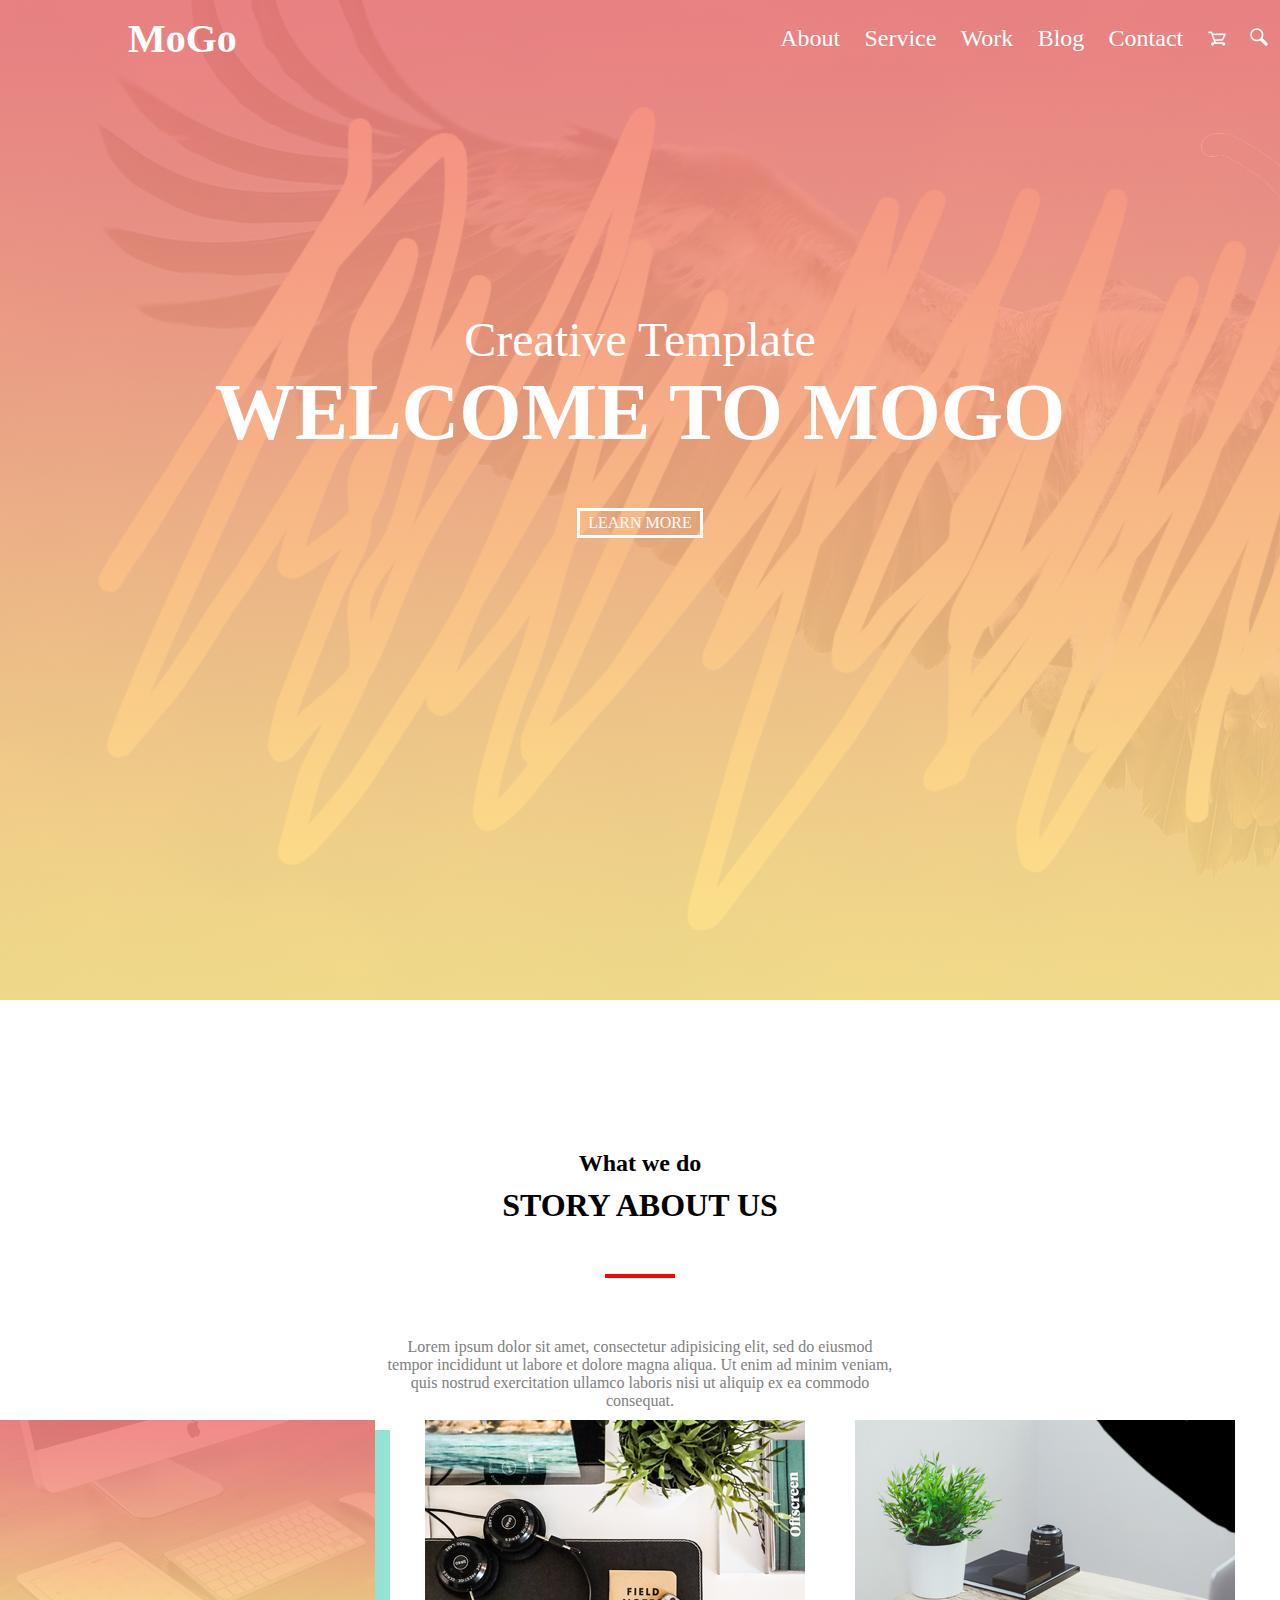
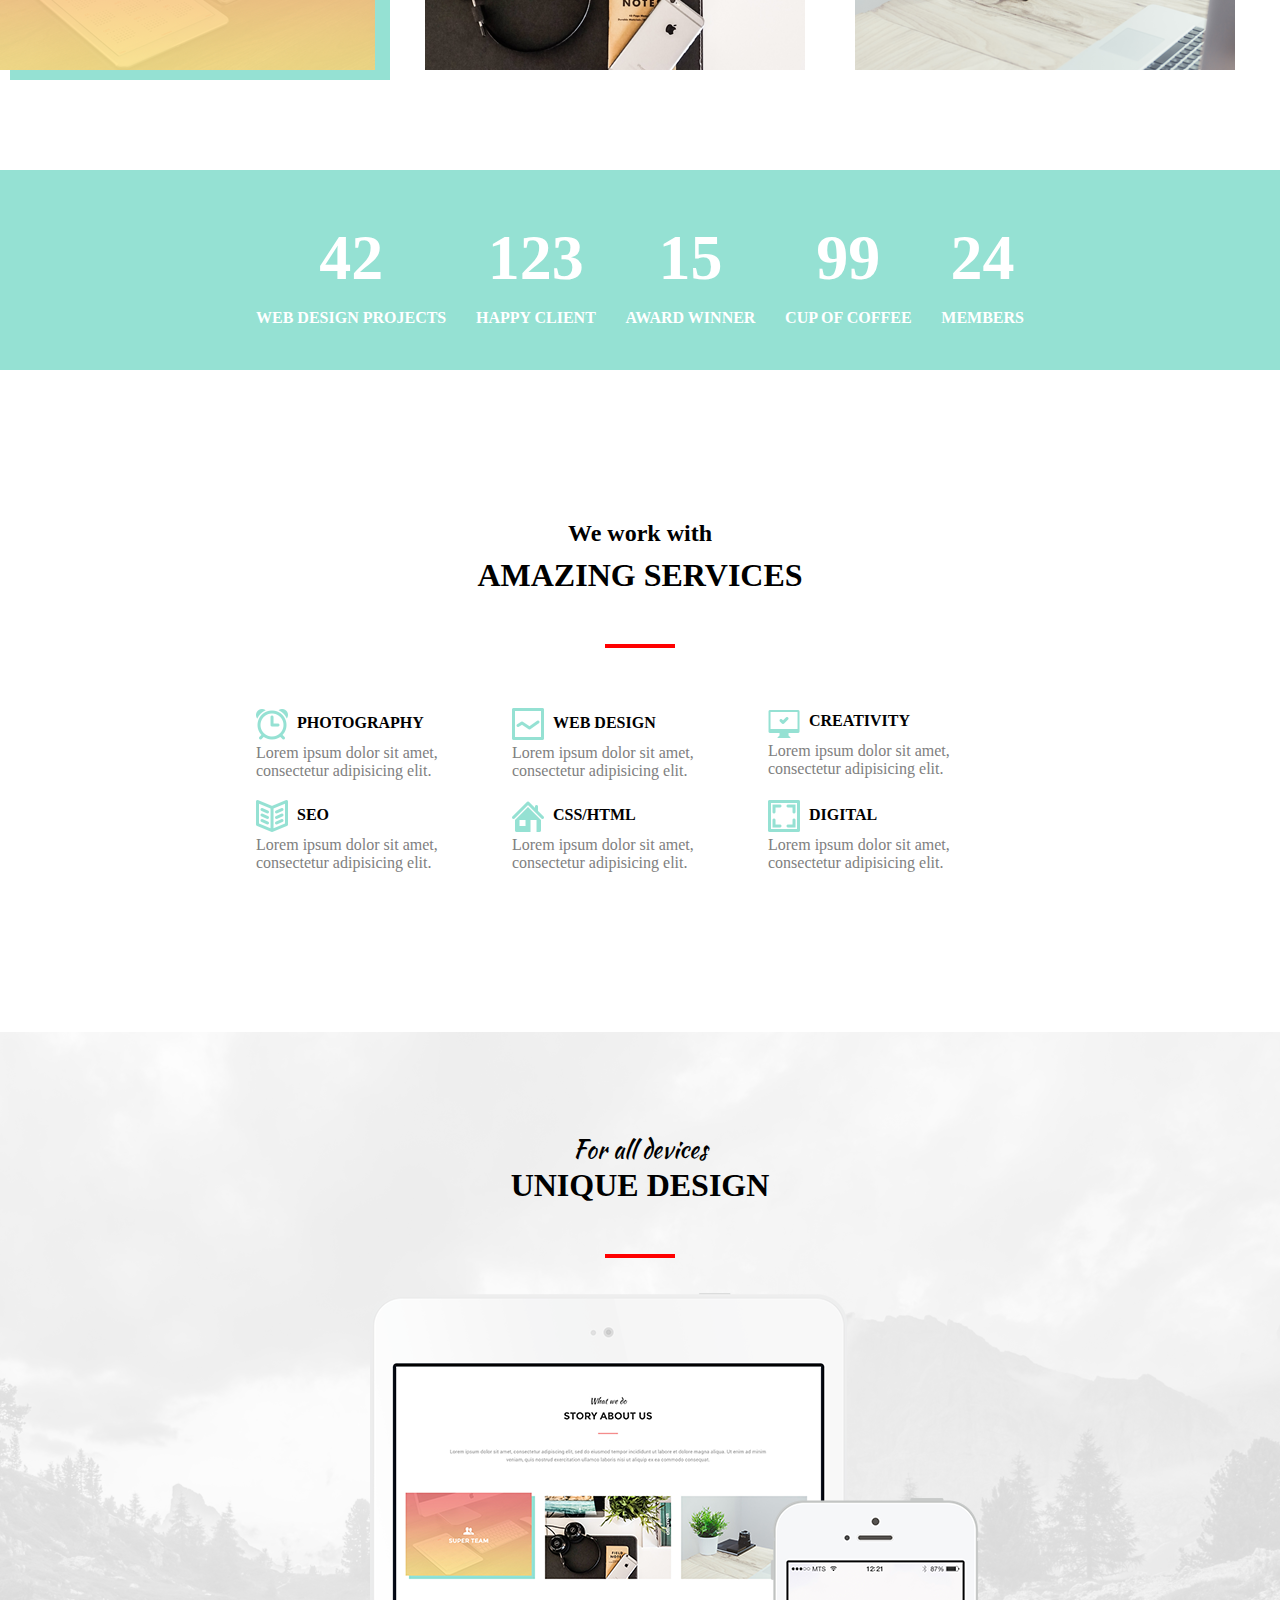
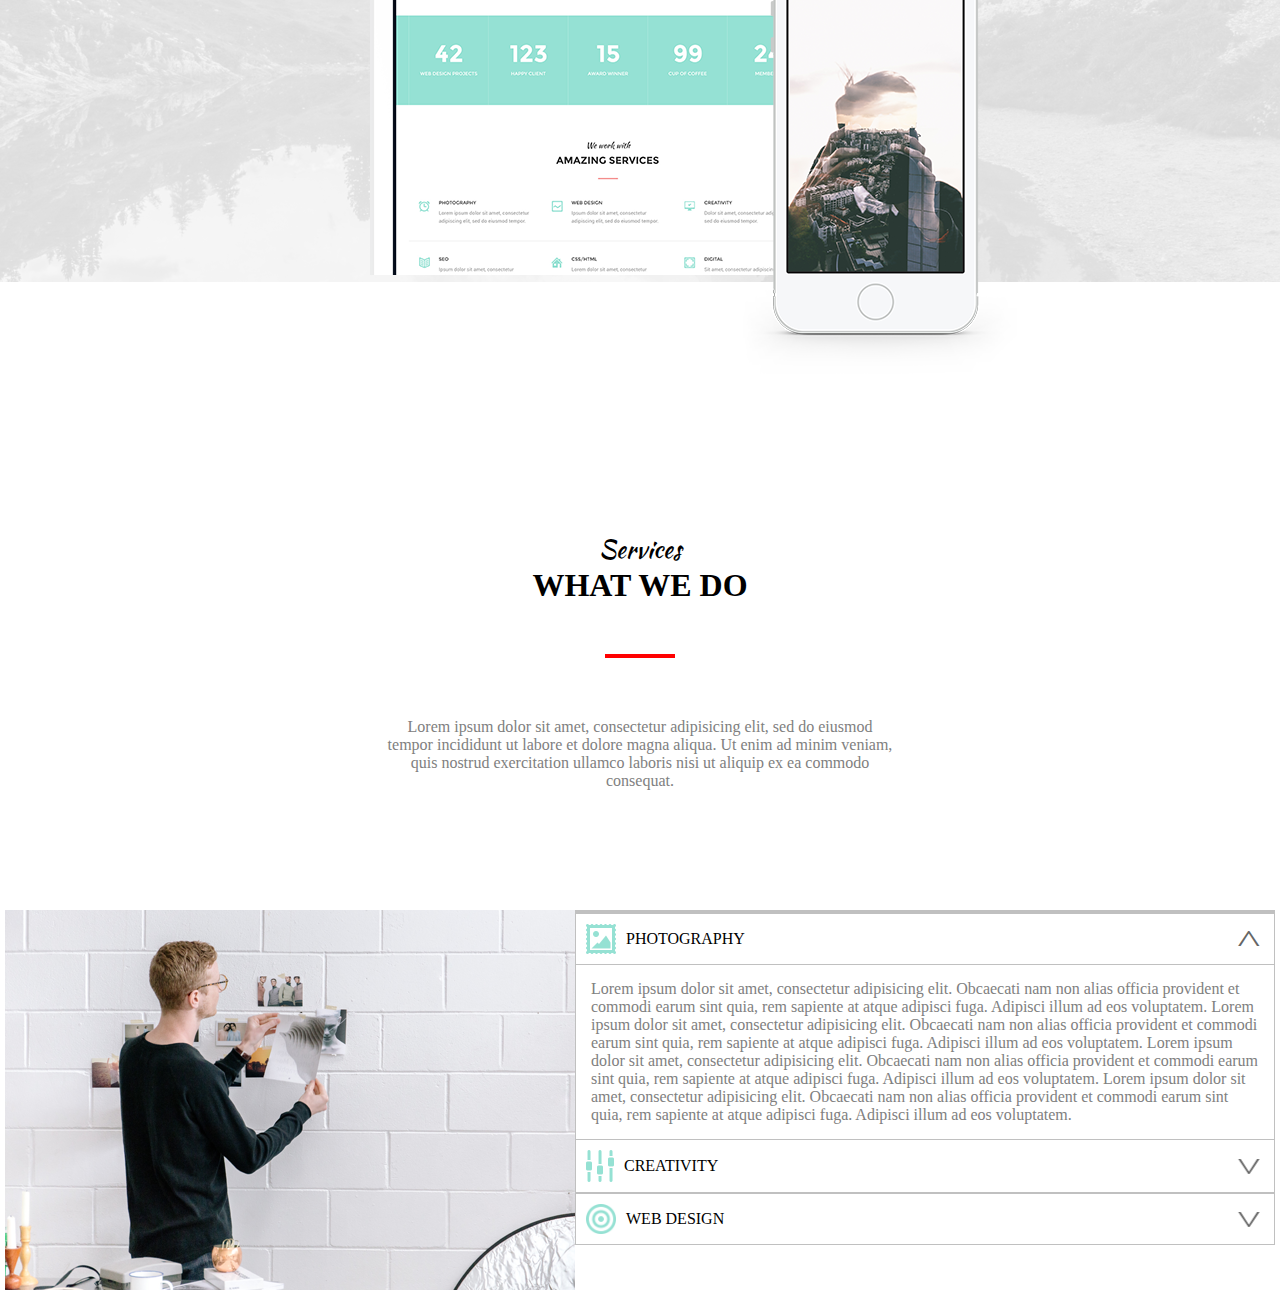
<file: index.html>
<!DOCTYPE html>
<html lang="ru">
<head>
  <meta charset="UTF-8">
  <meta name="viewport" content="width=device-width, initial-scale=1.0">
  <meta http-equiv="X-UA-Compatible" content="ie=edge">
  <link rel="stylesheet" href="main.css">
  <title>Welcome to Mogo</title>
</head>
<body>
  <main>
    <header>
      <span>MoGo</span>
      <nav>
        <div class="div-links"><a href="#">About</a></div>
        <div class="div-links"><a href="#">Service</a></div>
        <div class="div-links"><a href="#">Work</a></div>
        <div class="div-links"><a href="#">Blog</a></div>
        <div class="div-links"><a href="#">Contact</a></div>
        <div class="div-links"><a href="#"><img src="img/shop.png"></a></div>
        <div class="div-links"><a href="#"><img src="img/search.png"></a></div>
      </nav>
    </header>
    <div class="hello">
      <span class="creative">Creative Template</span>
      <span class="welcome">Welcome to Mogo</span>
      <a href="#" class="learn-more">Learn more</a>
    </div>
  </main>


  <article>
    <div class="about">
      <span class="what">What we do</span>
      <span class="story">Story about us<hr class="red-line"></span>
      <span class="text">Lorem ipsum dolor sit amet, consectetur adipisicing elit, sed do eiusmod tempor incididunt ut labore et dolore magna aliqua. Ut enim ad minim veniam, quis nostrud exercitation ullamco laboris nisi ut aliquip ex ea commodo consequat.</span>
    </div>

    <div class="pics">
      <img src="img/pic1.png" class="img shadow" draggable="false">
      <img src="img/pic2.png" class="img" draggable="false">
      <img src="img/pic3.png" class="img" draggable="false">
    </div>

    <div class="states">
      <span class="nums">42<div class="state">web design projects</div></span>
      <span class="nums">123<div class="state">happy client</div></span>
      <span class="nums">15<div class="state">award winner</div></span>
      <span class="nums">99<div class="state">cup of coffee</div></span>
      <span class="nums">24<div class="state">members</div></span>
    </div>

    <div class="about">
      <span class="what">We work with</span>
      <span class="story">Amazing services<hr class="red-line"></span>
    </div>

    <div class="photos">
      <div class="what-we-can one">
        <img src="img/alarm.png">
        <span>Photography</span>
        <div class="lorem">Lorem ipsum dolor sit amet, consectetur adipisicing elit.</div>
      </div>
      <div class="what-we-can two">
        <img src="img/line.png">
        <span>Web design</span>
        <div class="lorem">Lorem ipsum dolor sit amet, consectetur adipisicing elit.</div>
      </div>
      <div class="what-we-can three">
        <img src="img/computer.png">
        <span>Creativity</span>
        <div class="lorem">Lorem ipsum dolor sit amet, consectetur adipisicing elit.</div>
      </div>
    </div>

    <div class="photos">
      <div class="what-we-can four">
        <img src="img/book.png">
        <span>Seo</span>
        <div class="lorem">Lorem ipsum dolor sit amet, consectetur adipisicing elit.</div>
      </div>
      <div class="what-we-can five">
        <img src="img/home.png">
        <span>Css/html</span>
        <div class="lorem">Lorem ipsum dolor sit amet, consectetur adipisicing elit.</div>
      </div>
      <div class="what-we-can six">
        <img src="img/image.png">
        <span>Digital</span>
        <div class="lorem">Lorem ipsum dolor sit amet, consectetur adipisicing elit.</div>
      </div>
    </div>
  </article>

  <section class="sect-one">
    <div class="box">
      <div class="about">
        <div class="for">For all devices</div>
        <div class="unique">Unique design</div>
        <hr class="red-line">
      </div>
      <div class="tablet"></div>
      <div class="iphone"></div>
    </div>
  </section>

  <section class="sect-two">
      <div class="about">
        <div class="for">Services</div>
        <div class="unique">What we do</div>
        <hr class="red-line">
        <span class="text">Lorem ipsum dolor sit amet, consectetur adipisicing elit, sed do eiusmod tempor incididunt ut labore et dolore magna aliqua. Ut enim ad minim veniam, quis nostrud exercitation ullamco laboris nisi ut aliquip ex ea commodo consequat.</span>
      </div>
      <div class="row">
        <div class="container before">
          <img src="img/man.png" alt="">
        </div>
        <div class="container then">
          <div class="photo">
            <img class="lol" src="img/photography.png" alt="">
            <span class="title">Photography</span>
            <span class="arrow">^</span>
          </div>

          <div class="div_text">
            Lorem ipsum dolor sit amet, consectetur adipisicing elit. Obcaecati nam non alias officia provident et commodi earum sint quia, rem sapiente at atque adipisci fuga. Adipisci illum ad eos voluptatem. Lorem ipsum dolor sit amet, consectetur adipisicing elit. Obcaecati nam non alias officia provident et commodi earum sint quia, rem sapiente at atque adipisci fuga. Adipisci illum ad eos voluptatem. Lorem ipsum dolor sit amet, consectetur adipisicing elit. Obcaecati nam non alias officia provident et commodi earum sint quia, rem sapiente at atque adipisci fuga. Adipisci illum ad eos voluptatem. Lorem ipsum dolor sit amet, consectetur adipisicing elit. Obcaecati nam non alias officia provident et commodi earum sint quia, rem sapiente at atque adipisci fuga. Adipisci illum ad eos voluptatem.
          </div>

          <div class="creativity">
            <img class="lol" src="img/creativity.png" alt="">
            <span class="title">Creativity</span>
            <span class="arrow down">^</span>
          </div>

          <div class="div_text" style="display: none">
            Lorem ipsum dolor sit amet, consectetur adipisicing elit. Obcaecati nam non alias officia provident et commodi earum sint quia, rem sapiente at atque adipisci fuga. Adipisci illum ad eos voluptatem. Lorem ipsum dolor sit amet, consectetur adipisicing elit. Obcaecati nam non alias officia provident et commodi earum sint quia, rem sapiente at atque adipisci fuga. Adipisci illum ad eos voluptatem. Lorem ipsum dolor sit amet, consectetur adipisicing elit. Obcaecati nam non alias officia provident et commodi earum sint quia, rem sapiente at atque adipisci fuga. Adipisci illum ad eos voluptatem. Lorem ipsum dolor sit amet, consectetur adipisicing elit. Obcaecati nam non alias officia provident et commodi earum sint quia, rem sapiente at atque adipisci fuga. Adipisci illum ad eos voluptatem.
          </div>

          <div class="web_design">
            <img class="lol" src="img/web_design.png" alt="">
            <span class="title">Web design</span>
            <span class="arrow down">^</span>
          </div>

          <div class="div_text" style="display: none">
            Lorem ipsum dolor sit amet, consectetur adipisicing elit. Obcaecati nam non alias officia provident et commodi earum sint quia, rem sapiente at atque adipisci fuga. Adipisci illum ad eos voluptatem. Lorem ipsum dolor sit amet, consectetur adipisicing elit. Obcaecati nam non alias officia provident et commodi earum sint quia, rem sapiente at atque adipisci fuga. Adipisci illum ad eos voluptatem. Lorem ipsum dolor sit amet, consectetur adipisicing elit. Obcaecati nam non alias officia provident et commodi earum sint quia, rem sapiente at atque adipisci fuga. Adipisci illum ad eos voluptatem. Lorem ipsum dolor sit amet, consectetur adipisicing elit. Obcaecati nam non alias officia provident et commodi earum sint quia, rem sapiente at atque adipisci fuga. Adipisci illum ad eos voluptatem.
          </div>

        </div>
      </div>
  </section>

  <script src="script.js"></script>
</body>
</html>
</file>
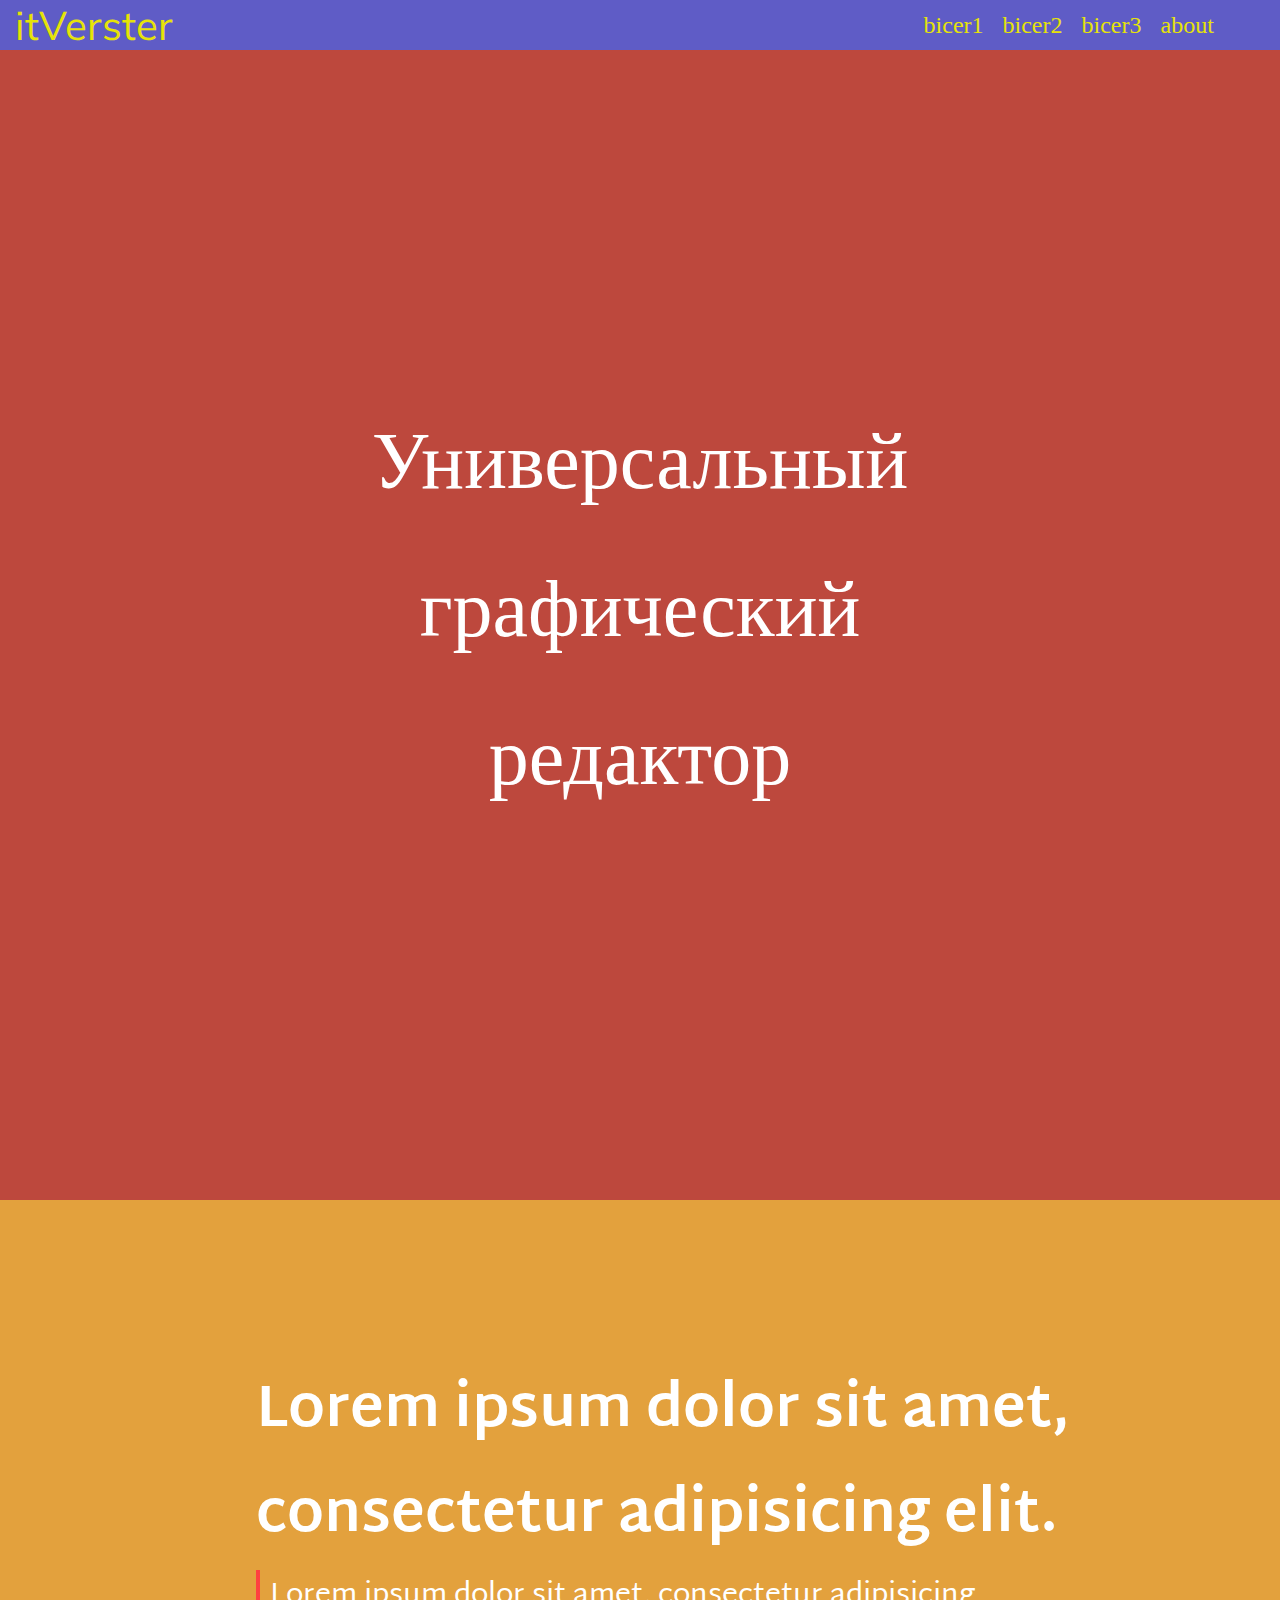
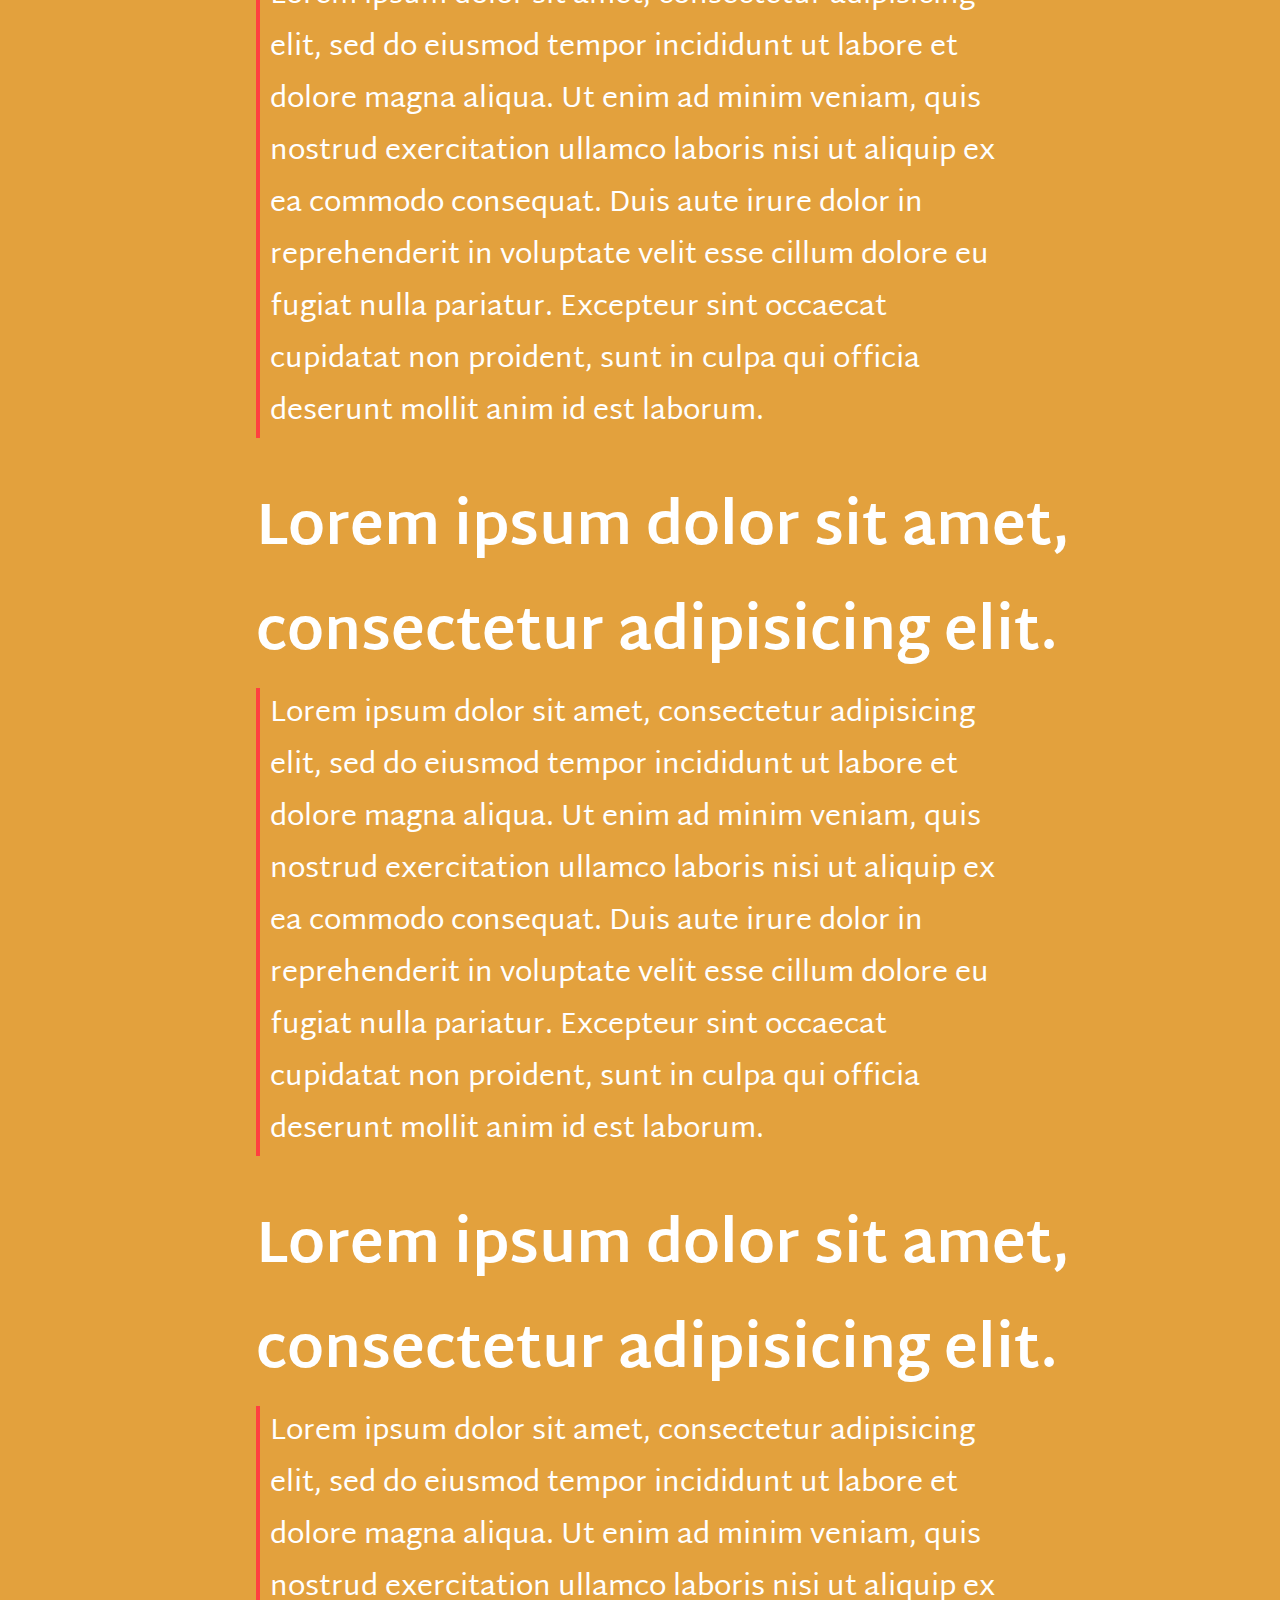
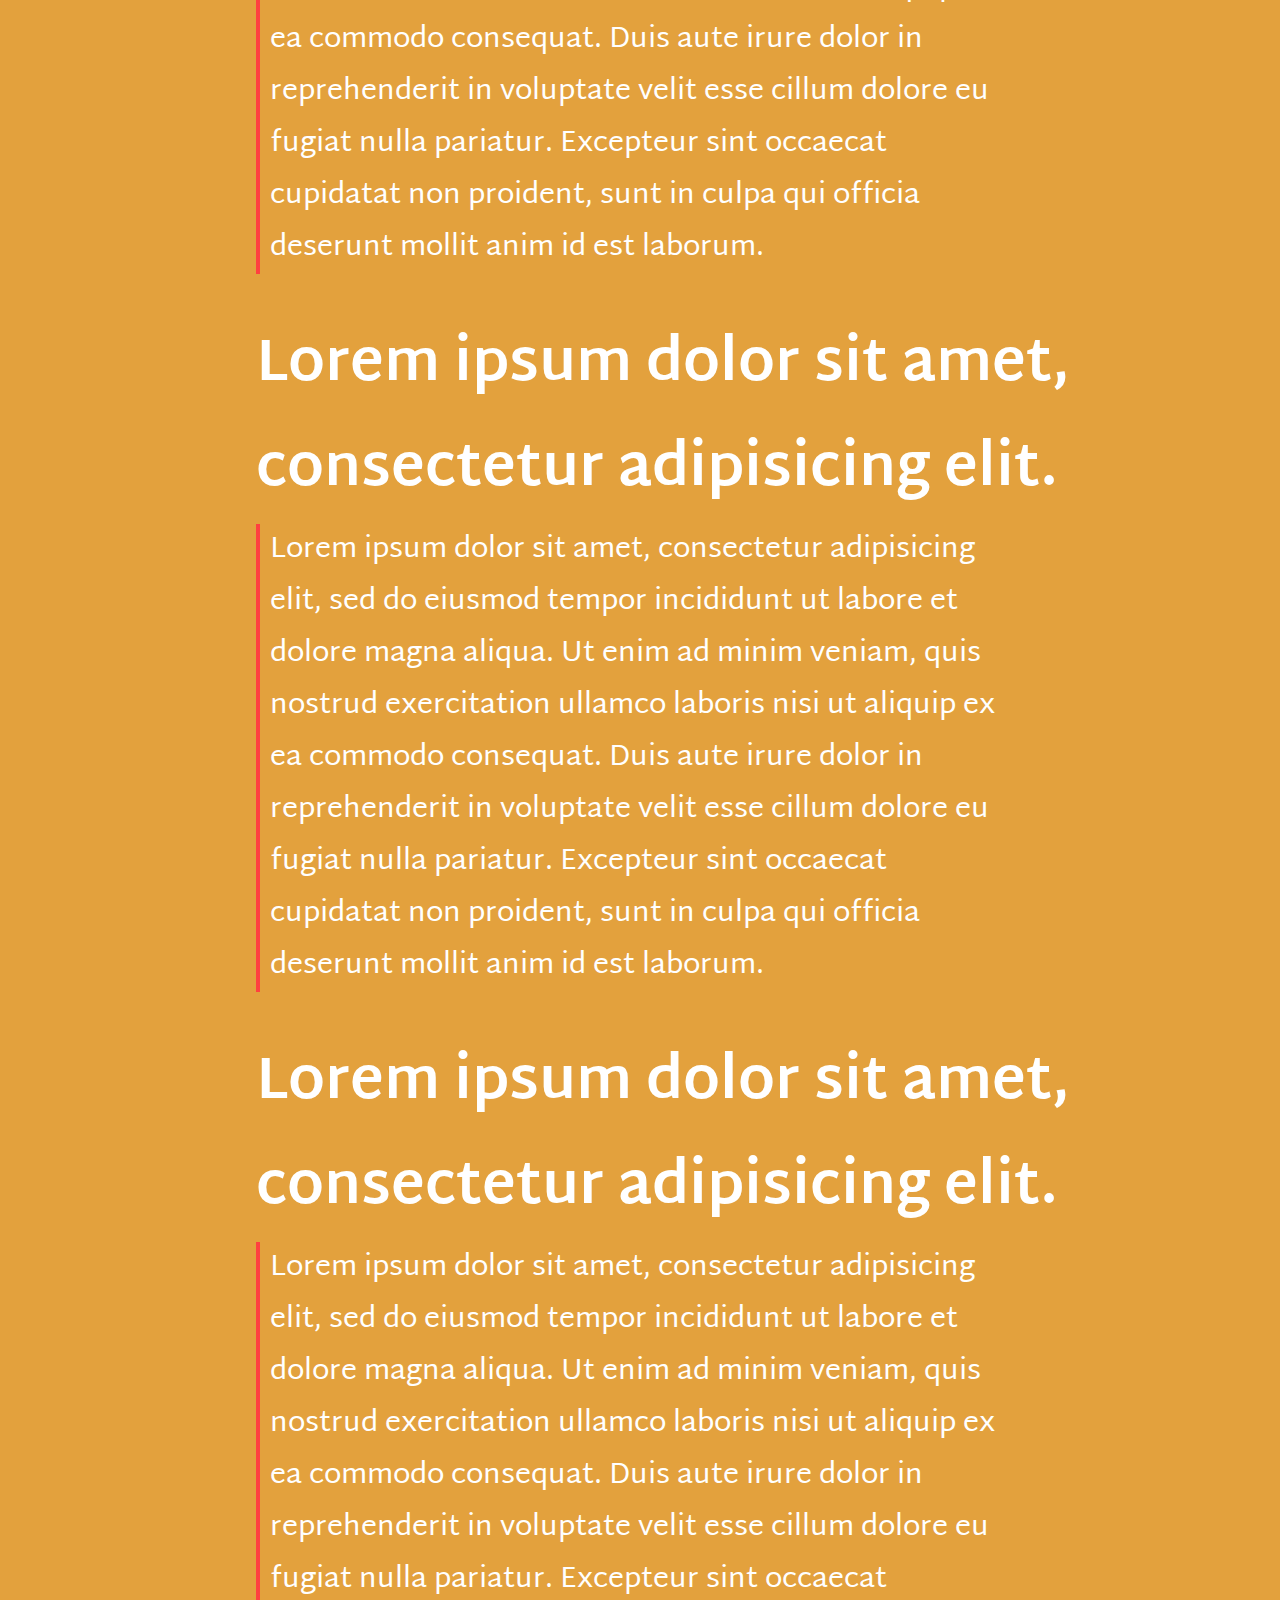
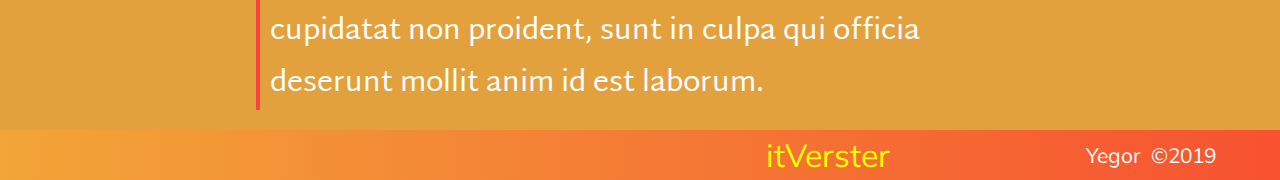
<file: bicer/index.html>
<!DOCTYPE html>
<html lang="ru">
<head>
  <meta charset="UTF-8">
  <meta name="viewport" content="width=device-width, initial-scale=1.0">
  <meta http-equiv="X-UA-Compatible" content="ie=edge">
  <link rel="shortcut icon" href="img/icon.png" type="image/png">
  <link rel="stylesheet" href="css/main.css">
  <title>Бисер - главная</title>
</head>
<body>

  <header>
      <div class="logo">
        <a href="#">itVerster</a>
      </div>
      <nav>
        <span class="nav">
          <a href="bicer.html" target="_blank" class="links">bicer1</a>
          <a href="bicer2.html" target="_blank" class="links">bicer2</a>
          <a href="bicer3.html" target="_blank" class="links">bicer3</a>
          <a href="#start" class="links">about</a>
        </span>
      </nav>
  </header>
  <main>
    <article class="main-1">
      <span class="main-text">Универсальный графический редактор</span>
    </article>
    <article class="main-2">
      <span class="start" id="start"></span>
      <span class="text">
        <h1>Lorem ipsum dolor sit amet, consectetur adipisicing elit.</h1>
        <p>Lorem ipsum dolor sit amet, consectetur adipisicing elit, sed do eiusmod tempor incididunt ut labore et dolore magna aliqua. Ut enim ad minim veniam, quis nostrud exercitation ullamco laboris nisi ut aliquip ex ea commodo consequat. Duis aute irure dolor in reprehenderit in voluptate velit esse cillum dolore eu fugiat nulla pariatur. Excepteur sint occaecat cupidatat non proident, sunt in culpa qui officia deserunt mollit anim id est laborum.</p>
      </span>
      <span class="text">
        <h1>Lorem ipsum dolor sit amet, consectetur adipisicing elit.</h1>
        <p>Lorem ipsum dolor sit amet, consectetur adipisicing elit, sed do eiusmod tempor incididunt ut labore et dolore magna aliqua. Ut enim ad minim veniam, quis nostrud exercitation ullamco laboris nisi ut aliquip ex ea commodo consequat. Duis aute irure dolor in reprehenderit in voluptate velit esse cillum dolore eu fugiat nulla pariatur. Excepteur sint occaecat cupidatat non proident, sunt in culpa qui officia deserunt mollit anim id est laborum.</p>
      </span>
      <span class="text">
        <h1>Lorem ipsum dolor sit amet, consectetur adipisicing elit.</h1>
        <p>Lorem ipsum dolor sit amet, consectetur adipisicing elit, sed do eiusmod tempor incididunt ut labore et dolore magna aliqua. Ut enim ad minim veniam, quis nostrud exercitation ullamco laboris nisi ut aliquip ex ea commodo consequat. Duis aute irure dolor in reprehenderit in voluptate velit esse cillum dolore eu fugiat nulla pariatur. Excepteur sint occaecat cupidatat non proident, sunt in culpa qui officia deserunt mollit anim id est laborum.</p>
      </span>
      <span class="text">
        <h1>Lorem ipsum dolor sit amet, consectetur adipisicing elit.</h1>
        <p>Lorem ipsum dolor sit amet, consectetur adipisicing elit, sed do eiusmod tempor incididunt ut labore et dolore magna aliqua. Ut enim ad minim veniam, quis nostrud exercitation ullamco laboris nisi ut aliquip ex ea commodo consequat. Duis aute irure dolor in reprehenderit in voluptate velit esse cillum dolore eu fugiat nulla pariatur. Excepteur sint occaecat cupidatat non proident, sunt in culpa qui officia deserunt mollit anim id est laborum.</p>
      </span>
      <span class="text">
        <h1>Lorem ipsum dolor sit amet, consectetur adipisicing elit.</h1>
        <p>Lorem ipsum dolor sit amet, consectetur adipisicing elit, sed do eiusmod tempor incididunt ut labore et dolore magna aliqua. Ut enim ad minim veniam, quis nostrud exercitation ullamco laboris nisi ut aliquip ex ea commodo consequat. Duis aute irure dolor in reprehenderit in voluptate velit esse cillum dolore eu fugiat nulla pariatur. Excepteur sint occaecat cupidatat non proident, sunt in culpa qui officia deserunt mollit anim id est laborum.</p>
      </span>
    </article>
  </main>
  <footer>
    <div class="logo"><span>itVerster</span></div>
    <div class="footer"><span>Yegor&nbsp;&nbsp;&copy;2019</span></div>
  </footer>
</body>
</html>
</file>
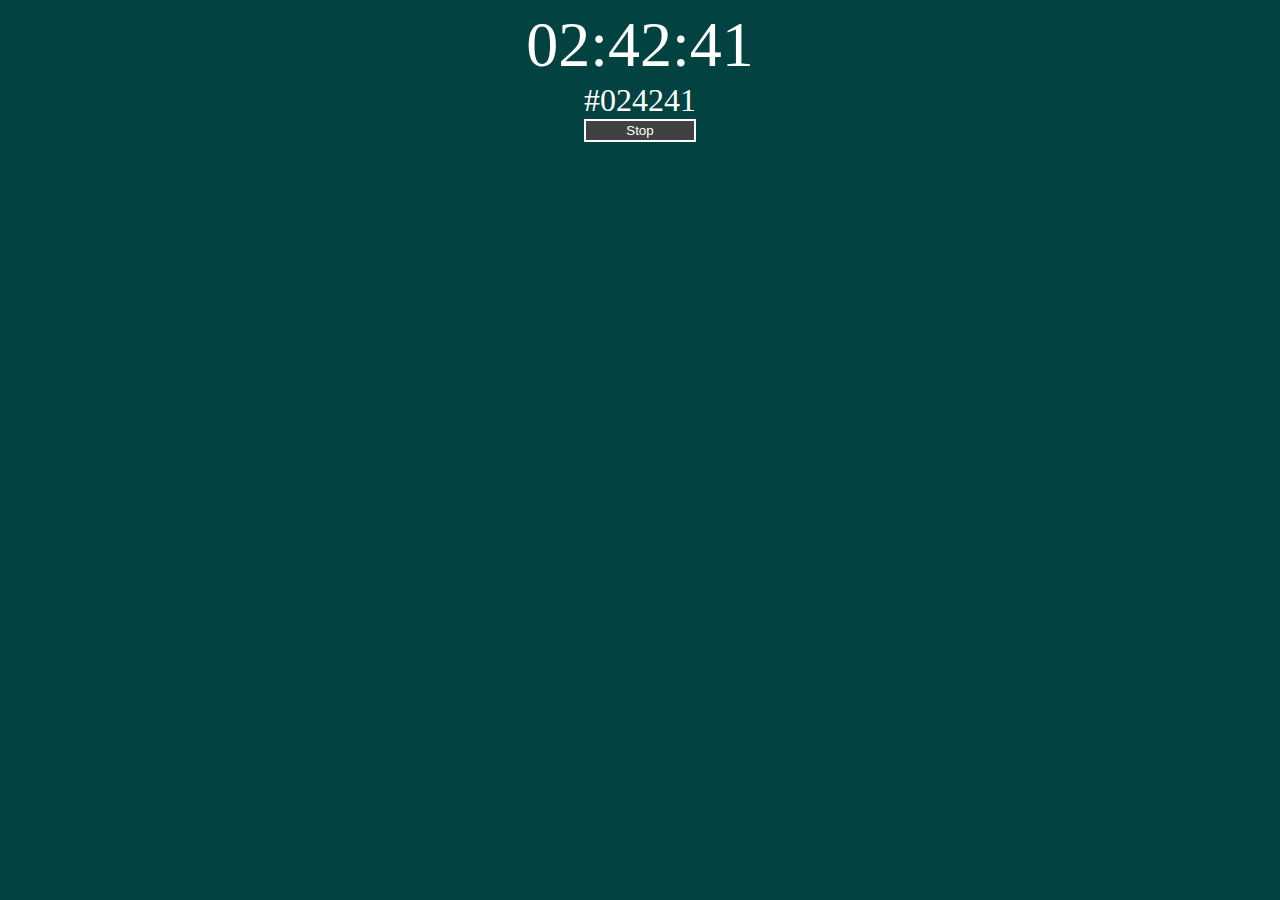
<file: clock/index.html>
<!DOCTYPE html>
<html lang="ru">
<head>
  <meta charset="UTF-8">
  <meta name="viewport" content="width=device-width, initial-scale=1.0">
  <meta http-equiv="X-UA-Compatible" content="ie=edge">
  <title>ColorClock</title>
</head>
<body>
  <style>
    *{
      outline: none;
    }
    *::selection {
      color: #fff;
      background: red;
     }
    .time{
      font-size: 4em;
      color: #fff;
    }
    .color{
      font-size: 2em;
      color: #fff;
    }
    .stop{
      padding: 2px 40px 2px 40px;
      border: 2px solid white;
    }
    main{
      display: flex;
      flex-direction: column;
      justify-content: center;
      align-items: center;
    }
  </style>
  <main>
    <span class="time">hh:mm:ss</span>
    <span class="color">#hhmmss</span>
    <input type="button" class="stop" value="Stop">
  </main>

  <script src="clock.js"></script>
</body>
</html>
</file>
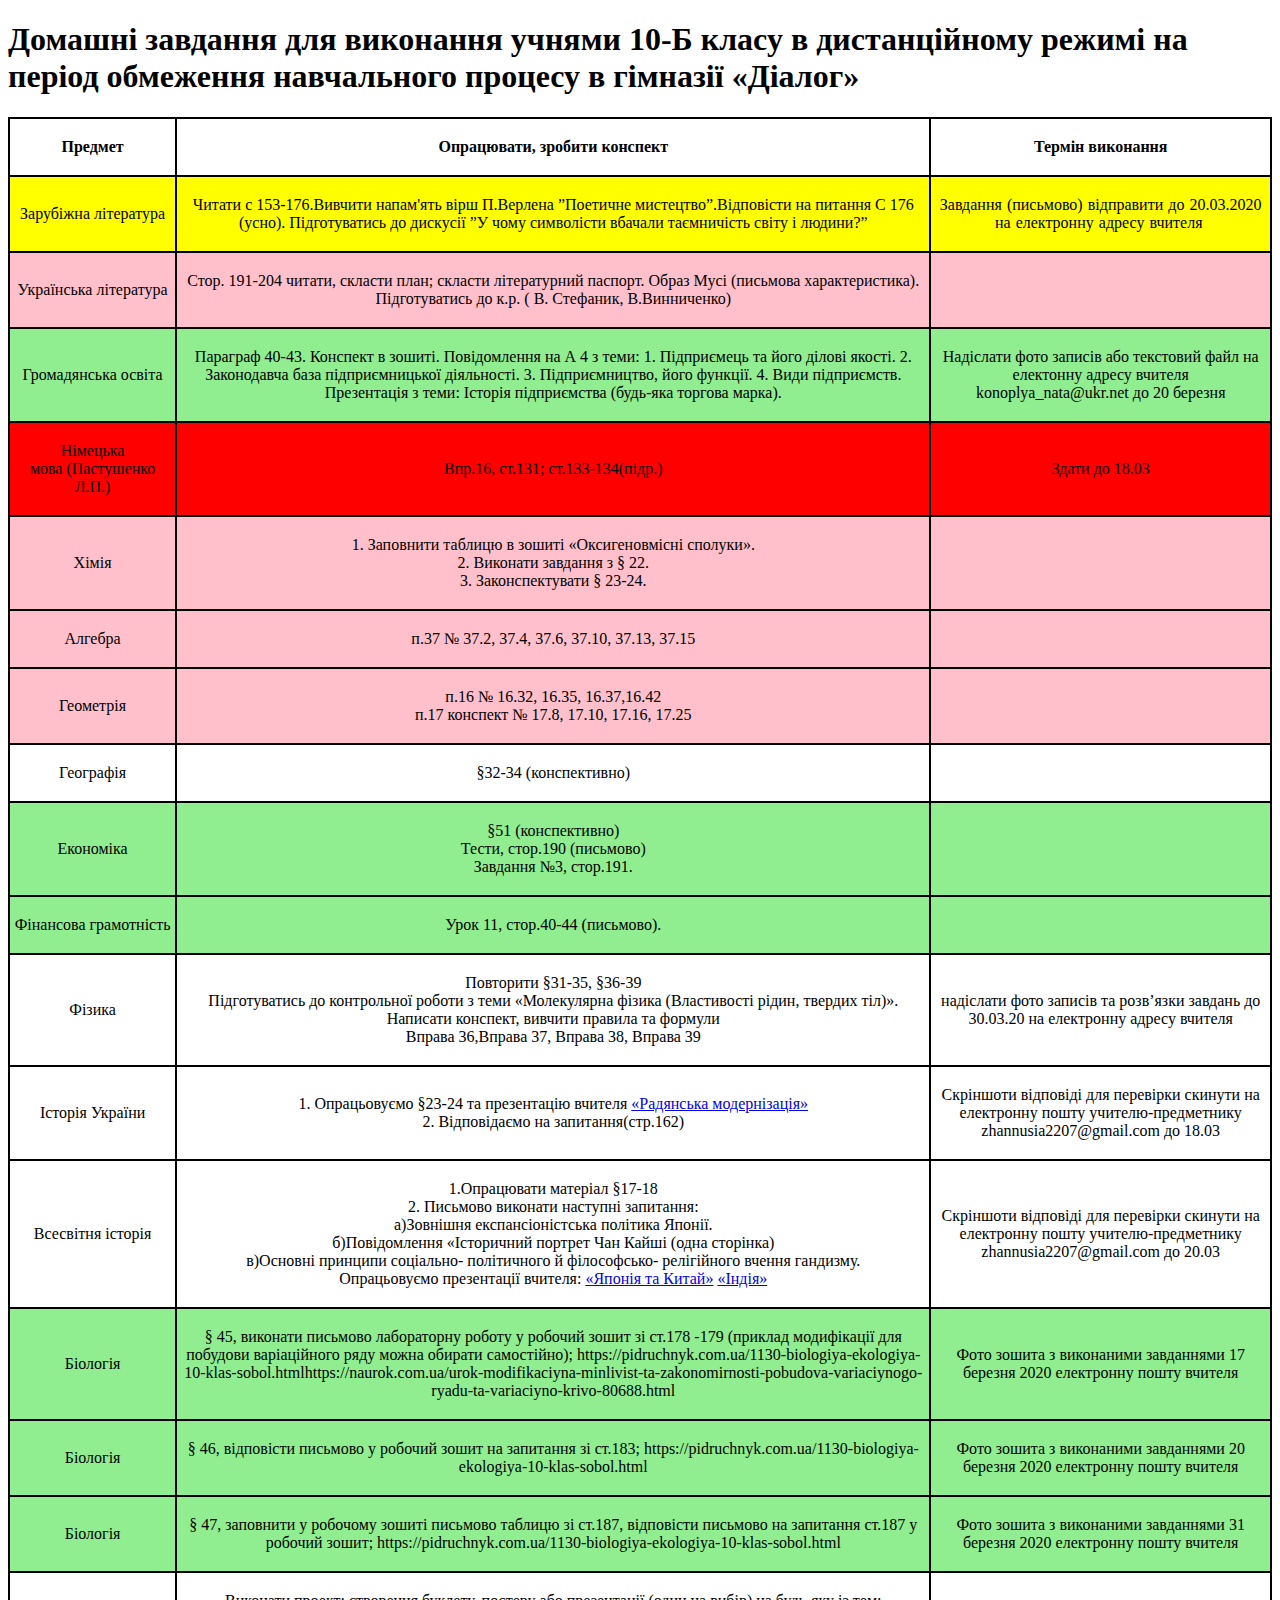
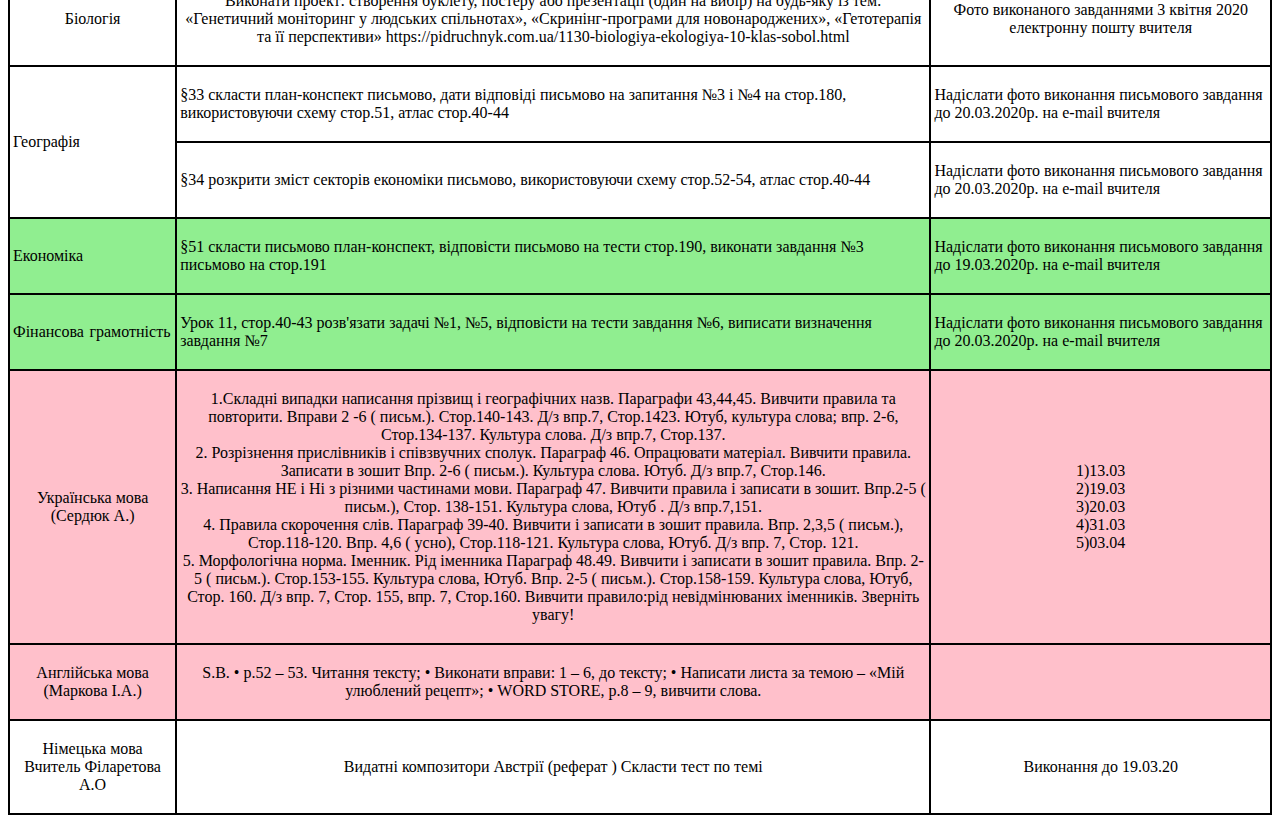
<file: homework-for-zaya/index.html>
<!DOCTYPE html>
<html lang="ru">
<head>
	<meta charset="UTF-8">
	<title>Homework</title>
</head>
<body>
	<h1>Домашні завдання для виконання учнями 10-Б класу в дистанційному режимі на період обмеження навчального процесу в гімназії «Діалог»</h1>
	<table border="1" bordercolor="black" cellspacing="0" cellpadding="3" align="center" width="auto"> 
	<thead>  
		<tr>   
			<td width="auto">   
				<p style="text-indent: 0px; text-align: center;"><b><span class="masha_index masha_index5" rel="5"></span>Предмет</b></p></td>   
			<td>   
				<p style="text-indent: 0px; text-align: center;"><b><span class="masha_index masha_index6" rel="6"></span>Опрацювати, зробити конспект</b></p></td>   
			<td>   
				<p style="text-indent: 0px; text-align: center;"><b><span class="masha_index masha_index7" rel="7"></span>Термін виконання</b></p></td>   
		</tr> 
	</thead> 
	<tbody>
		<tr bgcolor="yellow">  
			<td width="auto">  
				<p style="text-indent: 0px; text-align: center;"><span class="masha_index masha_index8" rel="8"></span>Зарубіжна література</p></td>  
			<td width="auto">  
				<p style="text-indent: 0px; text-align: center;"><span class="masha_index masha_index9" rel="9"></span>Читати с 153-176.Вивчити напам'ять вірш  П.Верлена ”Поетичне мистецтво”.Відповісти на питання С 176 (усно). Підготуватись до дискусії  ”У чому символісти вбачали таємничість світу і людини?”</p>  </td> 
			<td width="auto">  
				<p style="text-indent: 0px; text-align: center;"><span style="text-align: center; word-spacing: 1.1px;"><span class="masha_index masha_index10" rel="10"></span>Завдання (письмово) відправити до 20.03.2020 на електронну адресу вчителя</span>&nbsp;</p>  </td> 
		</tr>
		<tr bgcolor="pink">  
			<td width="auto">  
				<p style="text-indent: 0px; text-align: center;"><span class="masha_index masha_index11" rel="11"></span>Українська література</p></td>  
			<td width="auto">  
				<p style="text-indent: 0px; text-align: center;"><span class="masha_index masha_index12" rel="12"></span>Стор. 191-204 читати, скласти план; скласти літературний паспорт. Образ Мусі (письмова характеристика). Підготуватись до к.р. ( В. Стефаник, В.Винниченко)</p>  </td> 
			<td width="auto">  
				<p style="text-indent: 0px; text-align: center;">&nbsp;</p>  </td> 
		</tr>
		<tr bgcolor="lightgreen">  
			<td width="auto">  
				<p style="text-indent: 0px; text-align: center;"><span class="masha_index masha_index13" rel="13"></span>Громадянська освіта</p></td>  
			<td width="auto">  
				<p style="text-indent: 0px; text-align: center;"><span class="masha_index masha_index14" rel="14"></span>Параграф 40-43. Конспект в зошиті. 
Повідомлення на А 4 з теми:
1. Підприємець та його ділові якості.
2. Законодавча база підприємницької діяльності.
3. Підприємництво, його функції.
4. Види підприємств.
Презентація з теми: Історія підприємства (будь-яка торгова марка).</p>  </td> 
			<td width="auto">  
				<p style="text-indent: 0px; text-align: center;"><span class="masha_index masha_index15" rel="15"></span>Надіслати фото записів або текстовий файл на електонну адресу вчителя konoplya_nata@ukr.net
до 20 березня</p>  </td> 
		</tr>
		<tr bgcolor="red">  
			<td width="auto">  
				<p style="text-indent: 0px; text-align: center;"><span class="masha_index masha_index16" rel="16"></span>Німецька мова&nbsp;<span style="text-align: center; word-spacing: 1.1px;">(Пастушенко Л.П.)</span></p></td>  
			<td width="auto">  
				<p style="text-indent: 0px; text-align: center;"><span class="masha_index masha_index17" rel="17"></span>Впр.16, ст.131; ст.133-134(підр.)</p>  </td> 
			<td width="auto">  
				<p style="text-indent: 0px; text-align: center;"><span class="masha_index masha_index18" rel="18"></span>Здати до 18.03</p>  </td> 
		</tr>      
		<tr bgcolor="pink">  
			<td width="auto">  
              
				<p style="text-indent: 0px; text-align: center;"><span class="masha_index masha_index19" rel="19"></span>Хімія</p></td>  
			<td width="auto">  
				<p style="text-indent: 0px; text-align: center;"><span class="masha_index masha_index20" rel="20"></span>1. Заповнити таблицю в зошиті «Оксигеновмісні сполуки».<br><span class="masha_index masha_index21" rel="21"></span>
					2. Виконати завдання з § 22.<br><span class="masha_index masha_index22" rel="22"></span>
					3. Законспектувати § 23-24.</p>  </td> 
			<td width="auto">  
				<p style="text-indent: 0px; text-align: center;">&nbsp;</p>  </td> 
		</tr> 
      
		<tr bgcolor="pink">  
			<td width="auto">  
				<p style="text-indent: 0px; text-align: center;"><span class="masha_index masha_index23" rel="23"></span>Алгебра</p></td>  
			<td width="auto">  
				<p style="text-indent: 0px; text-align: center;"><span class="masha_index masha_index24" rel="24"></span>п.37 № 37.2, 37.4, 37.6, 37.10, 37.13, 37.15</p>  </td> 
			<td width="auto">  
				<p style="text-indent: 0px; text-align: center;">&nbsp;</p>  </td> 
		</tr>
		<tr bgcolor="pink">  
			<td width="auto">  
				<p style="text-indent: 0px; text-align: center;"><span class="masha_index masha_index25" rel="25"></span>Геометрія</p></td>  
			<td width="auto">  
				<p style="text-indent: 0px; text-align: center;"><span class="masha_index masha_index26" rel="26"></span>п.16 № 16.32, 16.35, 16.37,16.42<br><span class="masha_index masha_index27" rel="27"></span>
					п.17 конспект № 17.8, 17.10, 17.16, 17.25</p>  </td> 
			<td width="auto">  
				<p style="text-indent: 0px; text-align: center;">&nbsp;</p>  </td> 
		</tr>
		<tr>  
			<td width="auto">  
				<p style="text-indent: 0px; text-align: center;"><span class="masha_index masha_index28" rel="28"></span>Географія</p></td>  
			<td width="auto">  
				<p style="text-indent: 0px; text-align: center;"><span class="masha_index masha_index29" rel="29"></span>§32-34 (конспективно)</p></td> 
			<td width="auto">  
				<p style="text-indent: 0px; text-align: center;">&nbsp;</p>  </td> 
		</tr>      
      
		<tr bgcolor="lightgreen">  
			<td width="auto">  
				<p style="text-indent: 0px; text-align: center;"><span class="masha_index masha_index30" rel="30"></span>Економіка</p></td>  
			<td width="auto">  
				<p style="text-indent: 0px; text-align: center;"><span class="masha_index masha_index31" rel="31"></span>§51 (конспективно)<br><span class="masha_index masha_index32" rel="32"></span>
					Тести, стор.190 (письмово)<br><span class="masha_index masha_index33" rel="33"></span>
					Завдання №3, стор.191.</p>  </td> 
			<td width="auto">  
				<p style="text-indent: 0px; text-align: center;">&nbsp;</p>  </td> 
		</tr>      
      
		<tr bgcolor="lightgreen">  
			<td width="auto">  
				<p style="text-indent: 0px; text-align: center;"><span class="masha_index masha_index34" rel="34"></span>Фінансова грамотність</p></td>  
			<td width="auto">  
				<p style="text-indent: 0px; text-align: center;"><span class="masha_index masha_index35" rel="35"></span>Урок 11, стор.40-44 (письмово).</p>  </td> 
			<td width="auto">  
				<p style="text-indent: 0px; text-align: center;">&nbsp;</p>  </td> 
		</tr> 
      
		<tr>  
			<td width="auto">  
				<p style="text-indent: 0px; text-align: center;"><span class="masha_index masha_index36" rel="36"></span>Фізика</p></td>  
			<td width="auto">  
				<p style="text-indent: 0px; text-align: center;"><span class="masha_index masha_index37" rel="37"></span>Повторити §31-35, §36-39<br><span class="masha_index masha_index38" rel="38"></span>
					Підготуватись до контрольної  роботи  з теми «Молекулярна фізика (Властивості рідин, твердих тіл)». Написати конспект, вивчити правила та формули<br><span class="masha_index masha_index39" rel="39"></span>
					Вправа 36,Вправа 37, Вправа 38, Вправа 39</p>  </td> 
			<td width="auto">  
				<p style="text-indent: 0px; text-align: center;"><span class="masha_index masha_index40" rel="40"></span>надіслати фото записів та 
розв’язки завдань  до 30.03.20
на електронну адресу вчителя</p>  </td> 
		</tr>   
      
		<tr>  
			<td width="auto">  
				<p style="text-indent: 0px; text-align: center;"><span class="masha_index masha_index41" rel="41"></span>Історія України</p></td>  
			<td width="auto">  
				<p style="text-indent: 0px; text-align: center;"><span class="masha_index masha_index42" rel="42"></span>1. Опрацьовуємо §23-24 та презентацію вчителя <a href="https://fex.net/uk/s/os5dsbo" target="_blank">«Радянська модернізація»</a><br><span class="masha_index masha_index43" rel="43"></span>
					2. Відповідаємо на запитання(стр.162)</p>  </td> 
			<td width="auto">  
				<p style="text-indent: 0px; text-align: center;"><span class="masha_index masha_index44" rel="44"></span>Скріншоти відповіді для перевірки скинути на електронну пошту учителю-предметнику zhannusia2207@gmail.com до 18.03</p>  </td> 
		</tr>      
		<tr>  
			<td width="auto">  
				<p style="text-indent: 0px; text-align: center;"><span class="masha_index masha_index45" rel="45"></span>Всесвітня історія</p></td>  
			<td width="auto">  
				<p style="text-indent: 0px; text-align: center;"><span class="masha_index masha_index46" rel="46"></span>1.Опрацювати матеріал §17-18<br><span class="masha_index masha_index47" rel="47"></span>
					2. Письмово виконати наступні запитання: <br><span class="masha_index masha_index48" rel="48"></span>
					а)Зовнішня експансіоністська політика Японії.<br><span class="masha_index masha_index49" rel="49"></span>
					б)Повідомлення «Історичний портрет Чан Кайші (одна сторінка)<br><span class="masha_index masha_index50" rel="50"></span>
					в)Основні принципи соціально- політичного й філософсько- релігійного вчення гандизму.<br><span class="masha_index masha_index51" rel="51"></span>
					                  Опрацьовуємо презентації вчителя: <a href="https://fex.net/uk/s/6bp9rsz" target="_blank">«Японія та Китай»</a> <a href="https://fex.net/uk/s/vs2ns6n" target="_blank">«Індія»
                  </a></p>  </td> 
			<td width="auto">  
				<p style="text-indent: 0px; text-align: center;"><span class="masha_index masha_index52" rel="52"></span>Скріншоти відповіді для перевірки скинути на  електронну пошту учителю-предметнику  zhannusia2207@gmail.com до 20.03</p>  </td> 
		</tr> 
      
		<tr bgcolor="lightgreen">  
			<td width="auto">  
				<p style="text-indent: 0px; text-align: center;"><span class="masha_index masha_index53" rel="53"></span>Біологія</p></td>  
			<td width="auto">  
				<p style="text-indent: 0px; text-align: center;"><span class="masha_index masha_index54" rel="54"></span>§ 45, виконати письмово лабораторну роботу у робочий зошит  зі ст.178 -179 (приклад модифікації для побудови варіаційного ряду можна обирати самостійно);
https://pidruchnyk.com.ua/1130-biologiya-ekologiya-10-klas-sobol.htmlhttps://naurok.com.ua/urok-modifikaciyna-minlivist-ta-zakonomirnosti-pobudova-variaciynogo-ryadu-ta-variaciyno-krivo-80688.html</p>  </td> 
			<td width="auto">  
				<p style="text-indent: 0px; text-align: center;"><span class="masha_index masha_index55" rel="55"></span>Фото зошита з виконаними завданнями
17 березня 2020 електронну пошту вчителя</p>  </td> 
		</tr>      
      
		<tr bgcolor="lightgreen">  
			<td width="auto">  
				<p style="text-indent: 0px; text-align: center;"><span class="masha_index masha_index56" rel="56"></span>Біологія</p></td>  
			<td width="auto">  
				<p style="text-indent: 0px; text-align: center;"><span class="masha_index masha_index57" rel="57"></span>§ 46, відповісти письмово у робочий зошит на запитання зі ст.183; 
https://pidruchnyk.com.ua/1130-biologiya-ekologiya-10-klas-sobol.html</p>  </td> 
			<td width="auto">  
				<p style="text-indent: 0px; text-align: center;"><span class="masha_index masha_index58" rel="58"></span>Фото зошита з виконаними завданнями
20 березня 2020 електронну пошту вчителя</p>  </td> 
		</tr>      
      
		<tr bgcolor="lightgreen">  
			<td width="auto">  
				<p style="text-indent: 0px; text-align: center;"><span class="masha_index masha_index59" rel="59"></span>Біологія</p></td>  
			<td width="auto">  
				<p style="text-indent: 0px; text-align: center;"><span class="masha_index masha_index60" rel="60"></span>§ 47, заповнити у робочому зошиті письмово таблицю зі ст.187, відповісти письмово на запитання ст.187 у робочий зошит;
https://pidruchnyk.com.ua/1130-biologiya-ekologiya-10-klas-sobol.html</p>  </td> 
			<td width="auto">  
				<p style="text-indent: 0px; text-align: center;"><span class="masha_index masha_index61" rel="61"></span>Фото зошита з виконаними завданнями
31 березня 2020 електронну пошту вчителя</p>  </td> 
		</tr>      
      
		<tr>  
			<td width="auto">  
				<p style="text-indent: 0px; text-align: center;"><span class="masha_index masha_index62" rel="62"></span>Біологія</p></td>  
			<td width="auto">  
				<p style="text-indent: 0px; text-align: center;"><span class="masha_index masha_index63" rel="63"></span>Виконати проект: створення буклету, постеру або презентації (один на вибір) на будь-яку із тем:
«Генетичний моніторинг у людських спільнотах»,
«Скринінг-програми для новонароджених»,
«Гетотерапія та її перспективи» 
https://pidruchnyk.com.ua/1130-biologiya-ekologiya-10-klas-sobol.html</p>  </td> 
			<td width="auto">  
				<p style="text-indent: 0px; text-align: center;"><span class="masha_index masha_index64" rel="64"></span>Фото виконаного завданнями
3 квітня 2020 електронну пошту вчителя</p>  </td> 
		</tr>
		<tr>
			<td rowspan="2">
				<p><span style="letter-spacing: 0px; word-spacing: 0.1em;"><span class="masha_index masha_index65" rel="65"></span>Географія</span></p></td>
			<td>
				<p><span class="masha_index masha_index66" rel="66"></span>§33 скласти план-конспект письмово, дати відповіді письмово на запитання №3 і №4 на стор.180, використовуючи схему стор.51, атлас стор.40-44</p></td>
			<td>
				<p><span class="masha_index masha_index67" rel="67"></span>Надіслати фото виконання письмового завдання до 20.03.2020р. на e-mail вчителя</p></td>
		</tr>
		<tr>
					<td>
						<p><span class="masha_index masha_index68" rel="68"></span>§34 розкрити зміст секторів економіки письмово, використовуючи схему стор.52-54, атлас стор.40-44</p></td>
					<td>
						<p><span class="masha_index masha_index69" rel="69"></span>Надіслати фото виконання письмового завдання до 20.03.2020р. на e-mail вчителя</p></td>
				</tr>
		<tr bgcolor="lightgreen">
					<td>
						<p><span style="letter-spacing: 0px; word-spacing: 0.1em;"><span class="masha_index masha_index70" rel="70"></span>Економіка</span></p></td>
					<td>
						<p><span class="masha_index masha_index71" rel="71"></span>§51 скласти письмово план-конспект, відповісти письмово на тести стор.190, виконати завдання №3 письмово на стор.191</p></td>
					<td>
						<p><a><span class="masha_index masha_index72" rel="72"></span>Надіслати фото виконання письмового завдання до 19.03.2020р. на</a> e-mail вчителя</p></td>
				</tr>
		<tr bgcolor="lightgreen">
					<td>
						<p><span style="letter-spacing: 0px; word-spacing: 0.1em;"><span class="masha_index masha_index73" rel="73"></span>Фінансова грамотність</span></p></td>
					<td>
						<p><span class="masha_index masha_index74" rel="74"></span>Урок 11, стор.40-43 розв'язати задачі №1, №5, відповісти на тести завдання №6, виписати визначення завдання №7</p></td>
					<td>
						<p><span class="masha_index masha_index75" rel="75"></span>Надіслати фото виконання письмового завдання до 20.03.2020р. на e-mail вчителя</p></td>
				</tr>
		  <tr bgcolor="pink">  
			<td width="auto">  
				<p style="text-indent: 0px; text-align: center;"><span class="masha_index masha_index77" rel="77"></span>Українська мова (Сердюк А.)</p></td>  
			<td width="auto">  
				<p style="text-indent: 0px; text-align: center;"><span class="masha_index masha_index78" rel="78"></span> 1.Складні випадки написання прізвищ і географічних назв. Параграфи 43,44,45. Вивчити правила та повторити. Вправи  2 -6 ( письм.). Стор.140-143.
Д/з впр.7, Стор.1423. Ютуб, культура слова; впр. 2-6, Стор.134-137. Культура слова.  Д/з впр.7, Стор.137. <br><span class="masha_index masha_index79" rel="79"></span>
					2. Розрізнення прислівників і співзвучних сполук. Параграф 46. Опрацювати матеріал. Вивчити правила. Записати в зошит Впр. 2-6 ( письм.). Культура слова. Ютуб.
Д/з впр.7, Стор.146.<br><span class="masha_index masha_index80" rel="80"></span>
					3. Написання НЕ і Ні з різними частинами мови. Параграф 47. Вивчити правила і записати в зошит. Впр.2-5 ( письм.), Стор. 138-151. Культура слова, Ютуб .
Д/з впр.7,151.<br><span class="masha_index masha_index81" rel="81"></span>
					4.  Правила скорочення слів. Параграф 39-40.  Вивчити і записати в зошит правила. Впр. 2,3,5 ( письм.), Стор.118-120. Впр. 4,6
 ( усно), Стор.118-121. Культура слова, Ютуб.
Д/з впр. 7, Стор. 121.<br><span class="masha_index masha_index82" rel="82"></span>
					5.  Морфологічна норма. Іменник. Рід іменника Параграф 48.49. Вивчити і записати в зошит правила. Впр. 2-5 ( письм.). Стор.153-155. Культура слова, Ютуб.
Впр. 2-5 ( письм.). Стор.158-159. Культура слова, Ютуб, Стор. 160.
Д/з впр. 7, Стор. 155, впр. 7, Стор.160.
Вивчити правило:рід невідмінюваних іменників. Зверніть увагу!</p>  </td> 
			<td width="auto">  
				<p style="text-indent: 0px; text-align: center;"><span class="masha_index masha_index83" rel="83"></span>1)13.03<br><span class="masha_index masha_index84" rel="84"></span>
					 2)19.03<br><span class="masha_index masha_index85" rel="85"></span>
					 3)20.03<br><span class="masha_index masha_index86" rel="86"></span>
					 4)31.03<br><span class="masha_index masha_index87" rel="87"></span>
					 5)03.04</p>  </td> 
		</tr>
		<tr bgcolor="pink">  
			<td width="auto">  
				<p style="text-indent: 0px; text-align: center;"><span class="masha_index masha_index88" rel="88"></span>Англійська мова (Маркова І.А.)</p></td>  
			<td width="auto">  
				<p style="text-indent: 0px; text-align: center;"><span class="masha_index masha_index89" rel="89"></span>S.B.
•	p.52 – 53. Читання тексту;
•	Виконати вправи: 1 – 6, до тексту;
•	Написати листа за темою – «Мій улюблений рецепт»; 
•	WORD STORE, p.8 – 9, вивчити слова.</p>  </td> 
			<td width="auto">  
				<p style="text-indent: 0px; text-align: center;">&nbsp;</p>  </td> 
		</tr>
		<tr>  
			<td width="auto">  
				<p style="text-indent: 0px; text-align: center;"><span class="masha_index masha_index90" rel="90"></span>Німецька мова
                                 Вчитель Філаретова А.О</p></td>  
			<td width="auto">  
				<p style="text-indent: 0px; text-align: center;"><span class="masha_index masha_index91" rel="91"></span>Видатні композитори Австрії (реферат )                   Скласти тест по темі</p>  </td> 
			<td width="auto">  
				<p style="text-indent: 0px; text-align: center;"><span class="masha_index masha_index92" rel="92"></span>Виконання до 19.03.20</p>  </td> 
		</tr>
	</tbody>
</table>
</body>
</html>
</file>
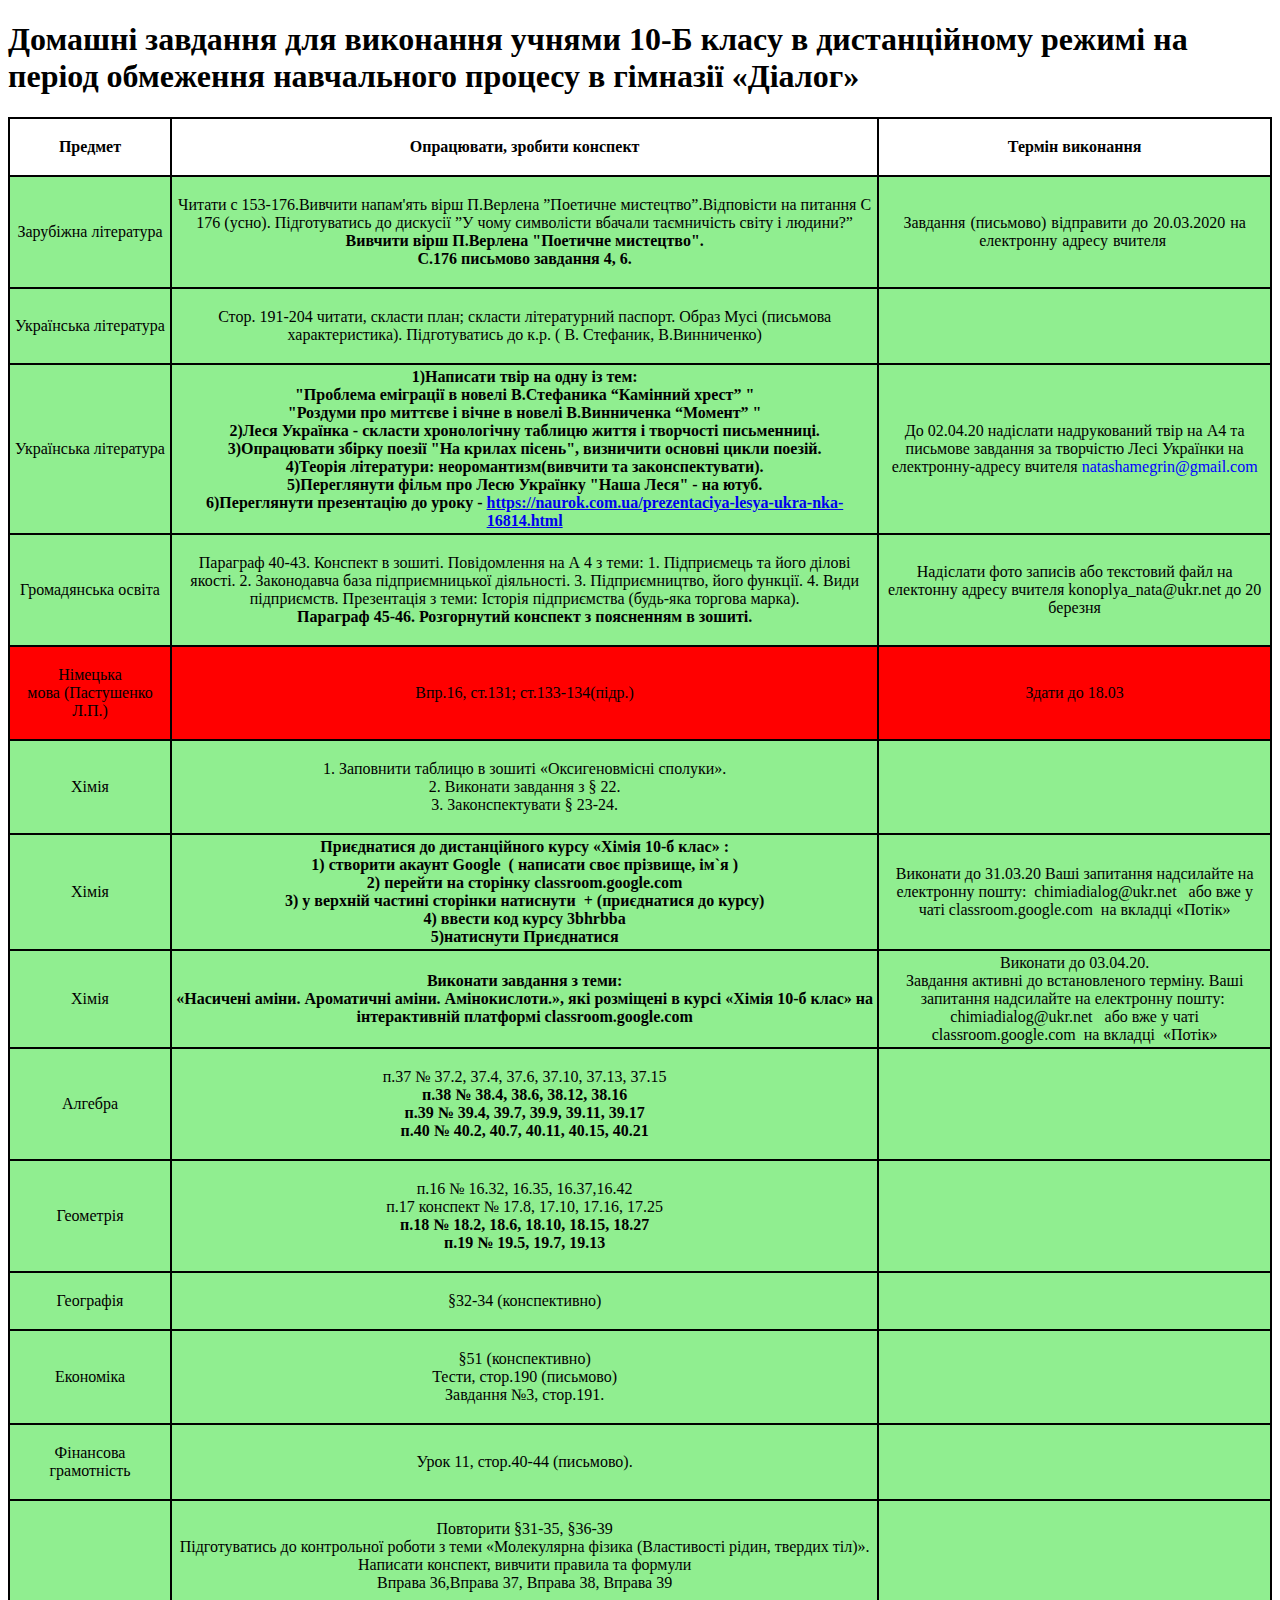
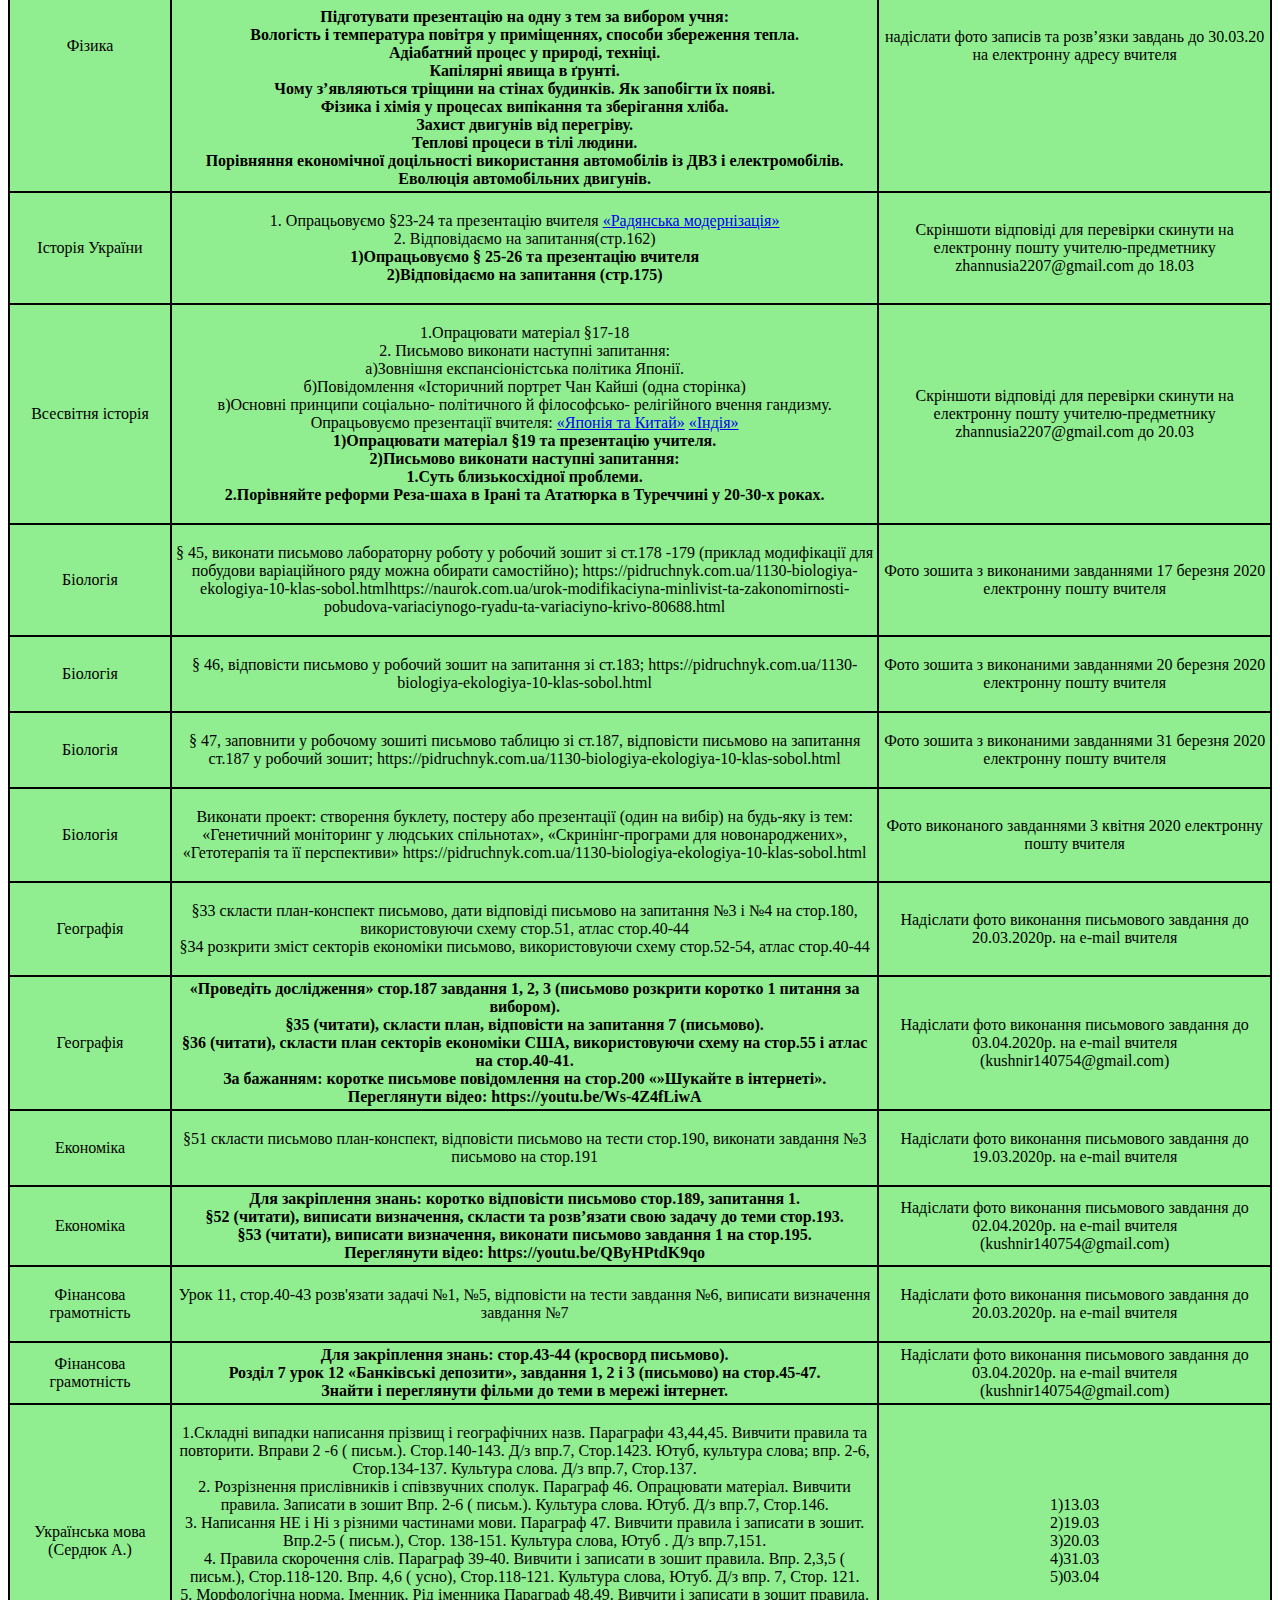
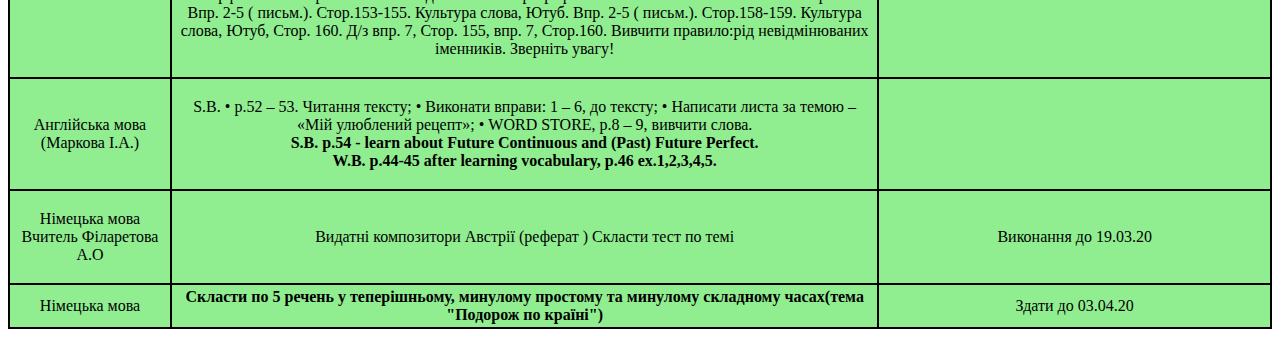
<file: homework/index.html>
<!DOCTYPE html>
<html lang="ua">
<head>
	<meta charset="UTF-8">
	<title>Домашка ©Егора</title>
	<style>
		td{
			text-align: center;
		}
		.ready{
			background-color: lightgreen;
		}
	</style>
</head>
<body>
	<h1>Домашні завдання для виконання учнями 10-Б класу в дистанційному режимі на період обмеження навчального процесу в гімназії «Діалог»</h1>
	<table border="1" bordercolor="black" cellspacing="0" cellpadding="3" align="center" width="auto"> 
	<thead>  
		<tr>   
			<td width="auto">   
				<p style="text-indent: 0px; text-align: center;"><b><span class="masha_index masha_index5" rel="5"></span>Предмет</b></p></td>   
			<td>   
				<p style="text-indent: 0px; text-align: center;"><b><span class="masha_index masha_index6" rel="6"></span>Опрацювати, зробити конспект</b></p></td>   
			<td>   
				<p style="text-indent: 0px; text-align: center;"><b><span class="masha_index masha_index7" rel="7"></span>Термін виконання</b></p></td>   
		</tr> 
	</thead> 
	<tbody>
		<tr bgcolor="lightgreen">  
			<td width="auto">  
				<p style="text-indent: 0px; text-align: center;"><span class="masha_index masha_index8" rel="8"></span>Зарубіжна література</p></td>  
			<td width="auto">  
				<p style="text-indent: 0px; text-align: center;"><span class="masha_index masha_index9" rel="9"></span>Читати с 153-176.Вивчити напам'ять вірш  П.Верлена ”Поетичне мистецтво”.Відповісти на питання С 176 (усно). Підготуватись до дискусії  ”У чому символісти вбачали таємничість світу і людини?”
				<br><b>Вивчити вірш П.Верлена "Поетичне мистецтво".
				<br>С.176 письмово завдання 4, 6.</b></p>  </td> 
			<td width="auto">  
				<p style="text-indent: 0px; text-align: center;"><span style="text-align: center; word-spacing: 1.1px;"><span class="masha_index masha_index10" rel="10"></span>Завдання (письмово) відправити до 20.03.2020 на електронну адресу вчителя</span>&nbsp;</p>  </td> 
		</tr>
		<tr bgcolor="lightgreen">  
			<td width="auto">  
				<p style="text-indent: 0px; text-align: center;"><span class="masha_index masha_index11" rel="11"></span>Українська література</p></td>  
			<td width="auto">  
				<p style="text-indent: 0px; text-align: center;"><span class="masha_index masha_index12" rel="12"></span>Стор. 191-204 читати, скласти план; скласти літературний паспорт. Образ Мусі (письмова характеристика). Підготуватись до к.р. ( В. Стефаник, В.Винниченко)</p>  </td> 
			<td width="auto">  
				<p style="text-indent: 0px; text-align: center;">&nbsp;</p>  </td> 
		</tr>
		<tr bgcolor="lightgreen">
			<td width="auto">Українська література</td>
			<td width="auto"><b>
				1)Написати твір на одну із тем:
				<br>"Проблема еміграції в новелі В.Стефаника “Камінний хрест” "
				<br>"Роздуми про миттєве і вічне в новелі В.Винниченка “Момент” "
				<br>2)Леся Українка - скласти хронологічну таблицю життя і творчості письменниці.
				<br>3)Опрацювати збірку поезії "На крилах пісень", визничити основні цикли поезій.
				<br>4)Теорія літератури: неоромантизм(вивчити та законспектувати).
				<br>5)Переглянути фільм про Лесю Українку "Наша Леся" - на ютуб.
				<br>6)Переглянути презентацію до уроку - <a href="https://naurok.com.ua/prezentaciya-lesya-ukra-nka-16814.html" target="_blank">https://naurok.com.ua/prezentaciya-lesya-ukra-nka-16814.html</a>
			</b></td>
			<td width="auto">До 02.04.20 надіслати надрукований твір на А4 та письмове завдання за творчістю Лесі Українки на електронну-адресу вчителя <font color="blue">natashamegrin@gmail.com</font></td>
		</tr>
		<tr bgcolor="lightgreen">  
			<td width="auto">  
				<p style="text-indent: 0px; text-align: center;"><span class="masha_index masha_index13" rel="13"></span>Громадянська освіта</p></td>  
			<td width="auto">  
				<p style="text-indent: 0px; text-align: center;"><span class="masha_index masha_index14" rel="14"></span>Параграф 40-43. Конспект в зошиті. 
Повідомлення на А 4 з теми:
1. Підприємець та його ділові якості.
2. Законодавча база підприємницької діяльності.
3. Підприємництво, його функції.
4. Види підприємств.
Презентація з теми: Історія підприємства (будь-яка торгова марка).<br><b>Параграф 45-46. Розгорнутий конспект з поясненням в зошиті.</b></p>  </td> 
			<td width="auto">  
				<p style="text-indent: 0px; text-align: center;"><span class="masha_index masha_index15" rel="15"></span>Надіслати фото записів або текстовий файл на електонну адресу вчителя konoplya_nata@ukr.net
до 20 березня</p>  </td> 
		</tr>
		<tr bgcolor="red">  
			<td width="auto">  
				<p style="text-indent: 0px; text-align: center;"><span class="masha_index masha_index16" rel="16"></span>Німецька мова&nbsp;<span style="text-align: center; word-spacing: 1.1px;">(Пастушенко Л.П.)</span></p></td>  
			<td width="auto">  
				<p style="text-indent: 0px; text-align: center;"><span class="masha_index masha_index17" rel="17"></span>Впр.16, ст.131; ст.133-134(підр.)</p>  </td> 
			<td width="auto">  
				<p style="text-indent: 0px; text-align: center;"><span class="masha_index masha_index18" rel="18"></span>Здати до 18.03</p>  </td> 
		</tr>      
		<tr bgcolor="lightgreen">  
			<td width="auto">  
              
				<p style="text-indent: 0px; text-align: center;"><span class="masha_index masha_index19" rel="19"></span>Хімія</p></td>  
			<td width="auto">  
				<p style="text-indent: 0px; text-align: center;"><span class="masha_index masha_index20" rel="20"></span>1. Заповнити таблицю в зошиті «Оксигеновмісні сполуки».<br><span class="masha_index masha_index21" rel="21"></span>
					2. Виконати завдання з § 22.<br><span class="masha_index masha_index22" rel="22"></span>
					3. Законспектувати § 23-24.</p>  </td> 
			<td width="auto">  
				<p style="text-indent: 0px; text-align: center;">&nbsp;</p>  </td> 
		</tr>
		<tr bgcolor="lightgreen">
			<td width="auto">Хімія</td>
			<td width="auto"><b>Приєднатися до дистанційного курсу «Хімія 10-б клас» :
<br>1) створити акаунт Google
 ( написати своє прізвище, ім`я )
<br>2) перейти на сторінку classroom.google.com
<br>3) у верхній частині сторінки натиснути  + (приєднатися до курсу)
<br>4) ввести код курсу 3bhrbba
<br>5)натиснути Приєднатися</b></td>
			<td width="auto">Виконати до 31.03.20
Ваші запитання надсилайте на електронну пошту:  chimiadialog@ukr.net  
або вже у чаті classroom.google.com  на вкладці «Потік»</td>
		</tr> 
		<tr bgcolor="lightgreen">
			<td width="auto">Хімія</td>
			<td width="auto"><b>Виконати завдання з теми:
<br>«Насичені аміни. Ароматичні аміни. Амінокислоти.»,
які розміщені в курсі «Хімія 10-б клас» на інтерактивній платформі classroom.google.com</b></td>
			<td width="auto">Виконати до 03.04.20.
<br>Завдання активні до встановленого терміну. Ваші запитання надсилайте на електронну пошту:  chimiadialog@ukr.net  
або вже у чаті classroom.google.com  на вкладці  «Потік»</td>
		</tr>
      
		<tr bgcolor="lightgreen">  
			<td width="auto">  
				<p style="text-indent: 0px; text-align: center;"><span class="masha_index masha_index23" rel="23"></span>Алгебра</p></td>  
			<td width="auto">  
				<p style="text-indent: 0px; text-align: center;"><span class="masha_index masha_index24" rel="24"></span>п.37 № 37.2, 37.4, 37.6, 37.10, 37.13, 37.15 
				<br><b>п.38 № 38.4, 38.6, 38.12, 38.16
				<br>п.39 № 39.4, 39.7, 39.9, 39.11, 39.17
				<br>п.40 № 40.2, 40.7, 40.11, 40.15, 40.21</b></p></td> 
			<td width="auto">  
				<p style="text-indent: 0px; text-align: center;">&nbsp;</p>  </td> 
		</tr>
		<tr bgcolor="lightgreen">  
			<td width="auto">  
				<p style="text-indent: 0px; text-align: center;"><span class="masha_index masha_index25" rel="25"></span>Геометрія</p></td>  
			<td width="auto">  
				<p style="text-indent: 0px; text-align: center;"><span class="masha_index masha_index26" rel="26"></span>п.16 № 16.32, 16.35, 16.37,16.42<br><span class="masha_index masha_index27" rel="27"></span>
					п.17 конспект № 17.8, 17.10, 17.16, 17.25
					<br><b>п.18 № 18.2, 18.6, 18.10, 18.15, 18.27
					<br>п.19 № 19.5, 19.7, 19.13</b></p></td> 
			<td width="auto">  
				<p style="text-indent: 0px; text-align: center;">&nbsp;</p>  </td> 
		</tr>
		<tr bgcolor="lightgreen">  
			<td width="auto">  
				<p style="text-indent: 0px; text-align: center;"><span class="masha_index masha_index28" rel="28"></span>Географія</p></td>  
			<td width="auto">  
				<p style="text-indent: 0px; text-align: center;"><span class="masha_index masha_index29" rel="29"></span>§32-34 (конспективно)</p></td> 
			<td width="auto">  
				<p style="text-indent: 0px; text-align: center;">&nbsp;</p>  </td> 
		</tr>      
      
		<tr bgcolor="lightgreen">  
			<td width="auto">  
				<p style="text-indent: 0px; text-align: center;"><span class="masha_index masha_index30" rel="30"></span>Економіка</p></td>  
			<td width="auto">  
				<p style="text-indent: 0px; text-align: center;"><span class="masha_index masha_index31" rel="31"></span>§51 (конспективно)<br><span class="masha_index masha_index32" rel="32"></span>
					Тести, стор.190 (письмово)<br><span class="masha_index masha_index33" rel="33"></span>
					Завдання №3, стор.191.</p>  </td> 
			<td width="auto">  
				<p style="text-indent: 0px; text-align: center;">&nbsp;</p>  </td> 
		</tr>      
      
		<tr bgcolor="lightgreen">  
			<td width="auto">  
				<p style="text-indent: 0px; text-align: center;"><span class="masha_index masha_index34" rel="34"></span>Фінансова грамотність</p></td>  
			<td width="auto">  
				<p style="text-indent: 0px; text-align: center;"><span class="masha_index masha_index35" rel="35"></span>Урок 11, стор.40-44 (письмово).</p>  </td> 
			<td width="auto">  
				<p style="text-indent: 0px; text-align: center;">&nbsp;</p>  </td> 
		</tr> 
      
		<tr bgcolor="lightgreen">  
			<td width="auto">  
				<p style="text-indent: 0px; text-align: center;"><span class="masha_index masha_index36" rel="36"></span>Фізика</p></td>  
			<td width="auto">  
				<p style="text-indent: 0px; text-align: center;"><span class="masha_index masha_index37" rel="37"></span>Повторити §31-35, §36-39<br><span class="masha_index masha_index38" rel="38"></span>
					Підготуватись до контрольної  роботи  з теми «Молекулярна фізика (Властивості рідин, твердих тіл)». Написати конспект, вивчити правила та формули<br><span class="masha_index masha_index39" rel="39"></span>
					Вправа 36,Вправа 37, Вправа 38, Вправа 39</p>
					<b>Підготувати презентацію на одну з тем за вибором учня:


<br>Вологість і температура повітря у приміщеннях, способи збереження тепла.

<br>Адіабатний процес у природі, техніці.

<br>Капілярні явища в ґрунті.

<br>Чому з’являються тріщини на стінах будинків. Як запобігти їх появі.

<br>Фізика і хімія у процесах випікання та зберігання хліба.

<br>Захист двигунів від перегріву.

<br>Теплові процеси в тілі людини.

<br>Порівняння економічної доцільності використання автомобілів із ДВЗ і електромобілів.

<br>Еволюція автомобільних двигунів.</b>  </td> 
			<td width="auto">  
				<p style="text-indent: 0px; text-align: center;"><span class="masha_index masha_index40" rel="40"></span>надіслати фото записів та 
розв’язки завдань  до 30.03.20
на електронну адресу вчителя</p>  </td> 
		</tr>   
      
		<tr bgcolor="lightgreen">  
			<td width="auto">  
				<p style="text-indent: 0px; text-align: center;"><span class="masha_index masha_index41" rel="41"></span>Історія України</p></td>  
			<td width="auto">  
				<p style="text-indent: 0px; text-align: center;"><span class="masha_index masha_index42" rel="42"></span>1. Опрацьовуємо §23-24 та презентацію вчителя <a href="https://fex.net/uk/s/os5dsbo" target="_blank">«Радянська модернізація»</a><br><span class="masha_index masha_index43" rel="43"></span>
					2. Відповідаємо на запитання(стр.162)
					<br><b>1)Опрацьовуємо § 25-26 та презентацію вчителя
					<br>2)Відповідаємо на запитання (стр.175)</b></p>  </td> 
			<td width="auto">  
				<p style="text-indent: 0px; text-align: center;"><span class="masha_index masha_index44" rel="44"></span>Скріншоти відповіді для перевірки скинути на електронну пошту учителю-предметнику zhannusia2207@gmail.com до 18.03</p>  </td> 
		</tr>      
		<tr bgcolor="lightgreen">  
			<td width="auto">  
				<p style="text-indent: 0px; text-align: center;"><span class="masha_index masha_index45" rel="45"></span>Всесвітня історія</p></td>  
			<td width="auto">  
				<p style="text-indent: 0px; text-align: center;"><span class="masha_index masha_index46" rel="46"></span>1.Опрацювати матеріал §17-18<br><span class="masha_index masha_index47" rel="47"></span>
					2. Письмово виконати наступні запитання: <br><span class="masha_index masha_index48" rel="48"></span>
					а)Зовнішня експансіоністська політика Японії.<br><span class="masha_index masha_index49" rel="49"></span>
					б)Повідомлення «Історичний портрет Чан Кайші (одна сторінка)<br><span class="masha_index masha_index50" rel="50"></span>
					в)Основні принципи соціально- політичного й філософсько- релігійного вчення гандизму.<br><span class="masha_index masha_index51" rel="51"></span>
					Опрацьовуємо презентації вчителя: <a href="https://fex.net/uk/s/6bp9rsz" target="_blank">«Японія та Китай»</a> <a href="https://fex.net/uk/s/vs2ns6n" target="_blank">«Індія»</a>
					<br><b>1)Опрацювати матеріал §19 та презентацію учителя.
					<br>2)Письмово виконати наступні запитання:
					<br>1.Суть близькосхідної проблеми.
					<br>2.Порівняйте реформи Реза-шаха в Ірані та Ататюрка в Туреччині у 20-30-х роках.</b>
                </p></td> 
			<td width="auto">  
				<p style="text-indent: 0px; text-align: center;"><span class="masha_index masha_index52" rel="52"></span>Скріншоти відповіді для перевірки скинути на  електронну пошту учителю-предметнику  zhannusia2207@gmail.com до 20.03</p>  </td> 
		</tr> 
      
		<tr bgcolor="lightgreen">  
			<td width="auto">  
				<p style="text-indent: 0px; text-align: center;"><span class="masha_index masha_index53" rel="53"></span>Біологія</p></td>  
			<td width="auto">  
				<p style="text-indent: 0px; text-align: center;"><span class="masha_index masha_index54" rel="54"></span>§ 45, виконати письмово лабораторну роботу у робочий зошит  зі ст.178 -179 (приклад модифікації для побудови варіаційного ряду можна обирати самостійно);
https://pidruchnyk.com.ua/1130-biologiya-ekologiya-10-klas-sobol.htmlhttps://naurok.com.ua/urok-modifikaciyna-minlivist-ta-zakonomirnosti-pobudova-variaciynogo-ryadu-ta-variaciyno-krivo-80688.html</p>  </td> 
			<td width="auto">  
				<p style="text-indent: 0px; text-align: center;"><span class="masha_index masha_index55" rel="55"></span>Фото зошита з виконаними завданнями
17 березня 2020 електронну пошту вчителя</p>  </td> 
		</tr>      
      
		<tr bgcolor="lightgreen">  
			<td width="auto">  
				<p style="text-indent: 0px; text-align: center;"><span class="masha_index masha_index56" rel="56"></span>Біологія</p></td>  
			<td width="auto">  
				<p style="text-indent: 0px; text-align: center;"><span class="masha_index masha_index57" rel="57"></span>§ 46, відповісти письмово у робочий зошит на запитання зі ст.183; 
https://pidruchnyk.com.ua/1130-biologiya-ekologiya-10-klas-sobol.html</p>  </td> 
			<td width="auto">  
				<p style="text-indent: 0px; text-align: center;"><span class="masha_index masha_index58" rel="58"></span>Фото зошита з виконаними завданнями
20 березня 2020 електронну пошту вчителя</p>  </td> 
		</tr>      
      
		<tr bgcolor="lightgreen">  
			<td width="auto">  
				<p style="text-indent: 0px; text-align: center;"><span class="masha_index masha_index59" rel="59"></span>Біологія</p></td>  
			<td width="auto">  
				<p style="text-indent: 0px; text-align: center;"><span class="masha_index masha_index60" rel="60"></span>§ 47, заповнити у робочому зошиті письмово таблицю зі ст.187, відповісти письмово на запитання ст.187 у робочий зошит;
https://pidruchnyk.com.ua/1130-biologiya-ekologiya-10-klas-sobol.html</p>  </td> 
			<td width="auto">  
				<p style="text-indent: 0px; text-align: center;"><span class="masha_index masha_index61" rel="61"></span>Фото зошита з виконаними завданнями
31 березня 2020 електронну пошту вчителя</p>  </td> 
		</tr>      
      
		<tr bgcolor="lightgreen">  
			<td width="auto">  
				<p style="text-indent: 0px; text-align: center;"><span class="masha_index masha_index62" rel="62"></span>Біологія</p></td>  
			<td width="auto">  
				<p style="text-indent: 0px; text-align: center;"><span class="masha_index masha_index63" rel="63"></span>Виконати проект: створення буклету, постеру або презентації (один на вибір) на будь-яку із тем:
«Генетичний моніторинг у людських спільнотах»,
«Скринінг-програми для новонароджених»,
«Гетотерапія та її перспективи» 
https://pidruchnyk.com.ua/1130-biologiya-ekologiya-10-klas-sobol.html</p>  </td> 
			<td width="auto">  
				<p style="text-indent: 0px; text-align: center;"><span class="masha_index masha_index64" rel="64"></span>Фото виконаного завданнями
3 квітня 2020 електронну пошту вчителя</p>  </td> 
		</tr>
		<tr bgcolor="lightgreen">
			<td>
				<p><span style="letter-spacing: 0px; word-spacing: 0.1em;"><span class="masha_index masha_index65" rel="65"></span>Географія</span></p></td>
			<td>
				<p><span class="masha_index masha_index66" rel="66"></span>§33 скласти план-конспект письмово, дати відповіді письмово на запитання №3 і №4 на стор.180, використовуючи схему стор.51, атлас стор.40-44
					<br>§34 розкрити зміст секторів економіки письмово, використовуючи схему стор.52-54, атлас стор.40-44</p></td>
			<td>
				<p><span class="masha_index masha_index67" rel="67"></span>Надіслати фото виконання письмового завдання до 20.03.2020р. на e-mail вчителя</p></td>
		</tr>
		<tr bgcolor="lightgreen">
			<td width="auto">Географія</td>
			<td width="auto"><b>«Проведіть дослідження» стор.187 завдання 1, 2, 3 (письмово розкрити коротко 1 питання за вибором).
<br>§35 (читати), скласти план, відповісти на запитання 7 (письмово).
<br>§36 (читати), скласти план секторів економіки США, використовуючи схему на стор.55 і атлас на стор.40-41.
<br>За бажанням: коротке письмове повідомлення на стор.200 «»Шукайте в інтернеті».
<br>Переглянути відео: https://youtu.be/Ws-4Z4fLiwA</b></td>
			<td width="auto">Надіслати фото виконання письмового завдання до 03.04.2020р. на e-mail вчителя (kushnir140754@gmail.com)</td>
		</tr>
		<tr bgcolor="lightgreen">
					<td>
						<p><span style="letter-spacing: 0px; word-spacing: 0.1em;"><span class="masha_index masha_index70" rel="70"></span>Економіка</span></p></td>
					<td>
						<p><span class="masha_index masha_index71" rel="71"></span>§51 скласти письмово план-конспект, відповісти письмово на тести стор.190, виконати завдання №3 письмово на стор.191</p></td>
					<td>
						<p><span class="masha_index masha_index72" rel="72"></span>Надіслати фото виконання письмового завдання до 19.03.2020р. на e-mail вчителя</p></td>
				</tr>
		<tr bgcolor="lightgreen">
			<td width="auto">Економіка</td>
			<td width="auto"><b>Для закріплення знань: коротко відповісти письмово стор.189, запитання 1.
<br>§52 (читати), виписати визначення, скласти та розв’язати свою задачу до теми стор.193.
<br>§53 (читати), виписати визначення, виконати письмово завдання 1 на стор.195.
<br>Переглянути відео: https://youtu.be/QByHPtdK9qo</b></td>
			<td width="auto">Надіслати фото виконання письмового завдання до 02.04.2020р. на e-mail вчителя (kushnir140754@gmail.com)</td>
		</tr>
		<tr bgcolor="lightgreen">
					<td>
						<p><span style="letter-spacing: 0px; word-spacing: 0.1em;"><span class="masha_index masha_index73" rel="73"></span>Фінансова грамотність</span></p></td>
					<td>
						<p><span class="masha_index masha_index74" rel="74"></span>Урок 11, стор.40-43 розв'язати задачі №1, №5, відповісти на тести завдання №6, виписати визначення завдання №7</p></td>
					<td>
						<p><span class="masha_index masha_index75" rel="75"></span>Надіслати фото виконання письмового завдання до 20.03.2020р. на e-mail вчителя</p></td>
				</tr>
		<tr bgcolor="lightgreen">
			<td width="auto">Фінансова грамотність</td>
			<td width="auto"><b>Для закріплення знань: стор.43-44 (кросворд письмово).
<br>Розділ 7 урок 12 «Банківські депозити», завдання 1, 2 і 3 (письмово) на стор.45-47.
<br>Знайти і переглянути фільми до теми в мережі інтернет.</b></td>
			<td width="auto">Надіслати фото виконання письмового завдання до 03.04.2020р. на e-mail вчителя
(kushnir140754@gmail.com)</td>
		</tr>
		  <tr bgcolor="lightgreen">  
			<td width="auto">  
				<p style="text-indent: 0px; text-align: center;"><span class="masha_index masha_index77" rel="77"></span>Українська мова (Сердюк А.)</p></td>  
			<td width="auto">  
				<p style="text-indent: 0px; text-align: center;"><span class="masha_index masha_index78" rel="78"></span> 
					<span class="ready">1.Складні випадки написання прізвищ і географічних назв. Параграфи 43,44,45. Вивчити правила та повторити. Вправи  2 -6 ( письм.). Стор.140-143.
Д/з впр.7, Стор.1423. Ютуб, культура слова; впр. 2-6, Стор.134-137. Культура слова.  Д/з впр.7, Стор.137.</span><br><span class="masha_index masha_index79" rel="79"></span>
					<span class="ready">2. Розрізнення прислівників і співзвучних сполук. Параграф 46. Опрацювати матеріал. Вивчити правила. Записати в зошит Впр. 2-6 ( письм.). Культура слова. Ютуб.
Д/з впр.7, Стор.146.</span><br><span class="masha_index masha_index80" rel="80"></span>
					<span class="ready">3. Написання НЕ і Ні з різними частинами мови. Параграф 47. Вивчити правила і записати в зошит. Впр.2-5 ( письм.), Стор. 138-151. Культура слова, Ютуб .
Д/з впр.7,151.</span><br><span class="masha_index masha_index81" rel="81"></span>
					<span class="ready">4.  Правила скорочення слів. Параграф 39-40.  Вивчити і записати в зошит правила. Впр. 2,3,5 ( письм.), Стор.118-120. Впр. 4,6
 ( усно), Стор.118-121. Культура слова, Ютуб.
Д/з впр. 7, Стор. 121.</span><br><span class="masha_index masha_index82" rel="82"></span>
					<span class="ready">5.  Морфологічна норма. Іменник. Рід іменника Параграф 48.49. Вивчити і записати в зошит правила. Впр. 2-5 ( письм.). Стор.153-155. Культура слова, Ютуб.
Впр. 2-5 ( письм.). Стор.158-159. Культура слова, Ютуб, Стор. 160.
Д/з впр. 7, Стор. 155, впр. 7, Стор.160.
Вивчити правило:рід невідмінюваних іменників. Зверніть увагу!</span></p>  </td> 
			<td width="auto">  
				<p style="text-indent: 0px; text-align: center;"><span class="masha_index masha_index83" rel="83"></span>1)13.03<br><span class="masha_index masha_index84" rel="84"></span>
					 2)19.03<br><span class="masha_index masha_index85" rel="85"></span>
					 3)20.03<br><span class="masha_index masha_index86" rel="86"></span>
					 4)31.03<br><span class="masha_index masha_index87" rel="87"></span>
					 5)03.04</p>  </td> 
		</tr>
		<tr bgcolor="lightgreen">  
			<td width="auto">  
				<p style="text-indent: 0px; text-align: center;"><span class="masha_index masha_index88" rel="88"></span>Англійська мова (Маркова І.А.)</p></td>  
			<td width="auto">  
				<p style="text-indent: 0px; text-align: center;"><span class="masha_index masha_index89" rel="89"></span>S.B.
•	p.52 – 53. Читання тексту;
•	Виконати вправи: 1 – 6, до тексту;
•	Написати листа за темою – «Мій улюблений рецепт»; 
•	WORD STORE, p.8 – 9, вивчити слова.
<br><b>S.B. p.54 - learn about Future Continuous and (Past) Future Perfect.
<br>W.B. p.44-45 after learning vocabulary, p.46 ex.1,2,3,4,5.</b></p>  </td> 
			<td width="auto">  
				<p style="text-indent: 0px; text-align: center;">&nbsp;</p>  </td> 
		</tr>
		<tr bgcolor="lightgreen">  
			<td width="auto">  
				<p style="text-indent: 0px; text-align: center;"><span class="masha_index masha_index90" rel="90"></span>Німецька мова
                                 Вчитель Філаретова А.О</p></td>  
			<td width="auto">  
				<p style="text-indent: 0px; text-align: center;"><span class="masha_index masha_index91" rel="91"></span>Видатні композитори Австрії (реферат )                   Скласти тест по темі</p>  </td> 
			<td width="auto">  
				<p style="text-indent: 0px; text-align: center;"><span class="masha_index masha_index92" rel="92"></span>Виконання до 19.03.20</p>  </td> 
		</tr>
		<tr bgcolor="lightgreen">
			<td width="auto">Німецька мова</td>
			<td width="auto"><b>Скласти по 5 речень у теперішньому, минулому простому та минулому складному часах(тема "Подорож по країні")</b></td>
			<td width="auto">Здати до 03.04.20</td>
		</tr>
	</tbody>
</table>
</body>
</html>
</file>
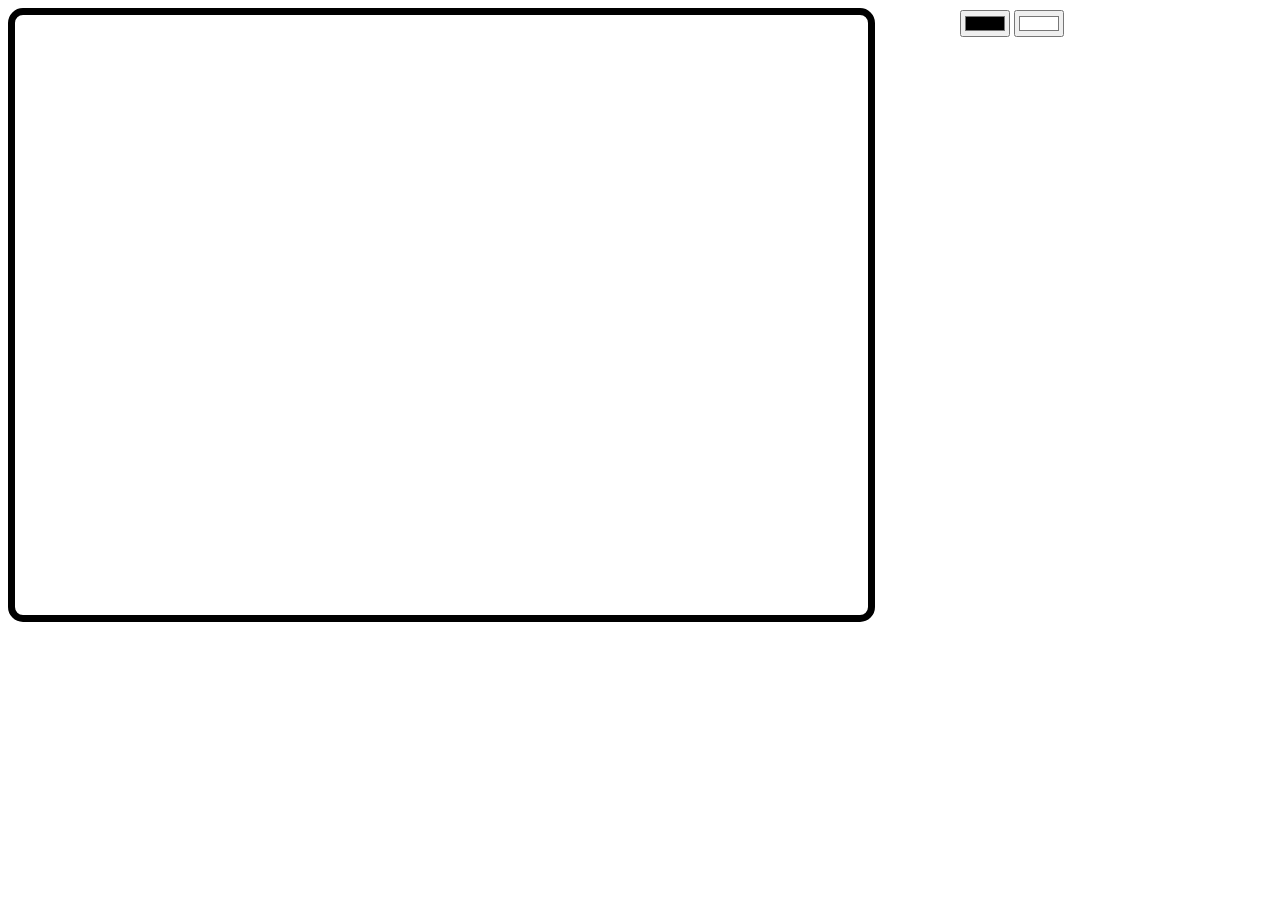
<file: paint/index.html>
<!DOCTYPE html>
<html>
  <head>
    <meta charset="utf-8">
    <title>Paint</title>
    <link rel="stylesheet" href="style.css">
  </head>
  <body>
    <canvas id="canvas" style="display: block"></canvas>

    <div id="color">
    <input type="color" id="color1" value="#000000">
    <input type="color" id="color2" value="#ffffff">
    </div>

    <script>
    var canvas = document.getElementById('canvas');
    var ctx = canvas.getContext('2d');
    var mouseAccess = false;
    var color01 = document.getElementById('color1');
    var color02 = document.getElementById('color2');
    var color1 = document.getElementById('color1').value;
    var color2 = document.getElementById('color2').value;


     canvas.width = window.innerWidth/1.5;
     canvas.height = window.innerHeight/1.5;

     color01.onchange = function() {
       color1 = document.getElementById('color1').value;
     }
     color02.onchange = function(){
       color2 = document.getElementById('color2').value;
     }
     canvas.onclick = function(e){
       ctx.beginPath();
       ctx.arc(e.offsetX, e.offsetY, 5, 0, Math.PI * 2)
       ctx.fill();
     }
     canvas.onmouseout = function(e){
       if(e.which != 1) mouseAccess = false;
       ctx.beginPath();
     }
     canvas.oncontextmenu = function(){
       return false;
     }
     canvas.onmousedown = function(){
       mouseAccess = true;
       ctx.beginPath();
     }
     canvas.onmouseup = function(){
       mouseAccess = false;
       ctx.beginPath();
     }
     canvas.onmousemove = function(e){
       if(mouseAccess){
         ctx.fillStyle = color1;
         ctx.strokeStyle = color1;
         ctx.lineWidth = 10;
         ctx.lineTo(e.offsetX, e.offsetY);
         ctx.stroke();
         ctx.beginPath();
         ctx.arc(e.offsetX, e.offsetY, 5, 0, Math.PI * 2)
         ctx.fill();
         ctx.beginPath();
         ctx.moveTo(e.offsetX, e.offsetY);
      }
}

    document.onkeydown = function(e) {
      if( e.code=='KeyW'){
        console.log('up');
      }
      if( e.code=='KeyA'){
        console.log('left');
      }
      if( e.code=='KeyS'){
        console.log('down');
      }
      if( e.code=='KeyD'){
        console.log('right');
      }
    }
    </script>
  </body>
</html>
</file>
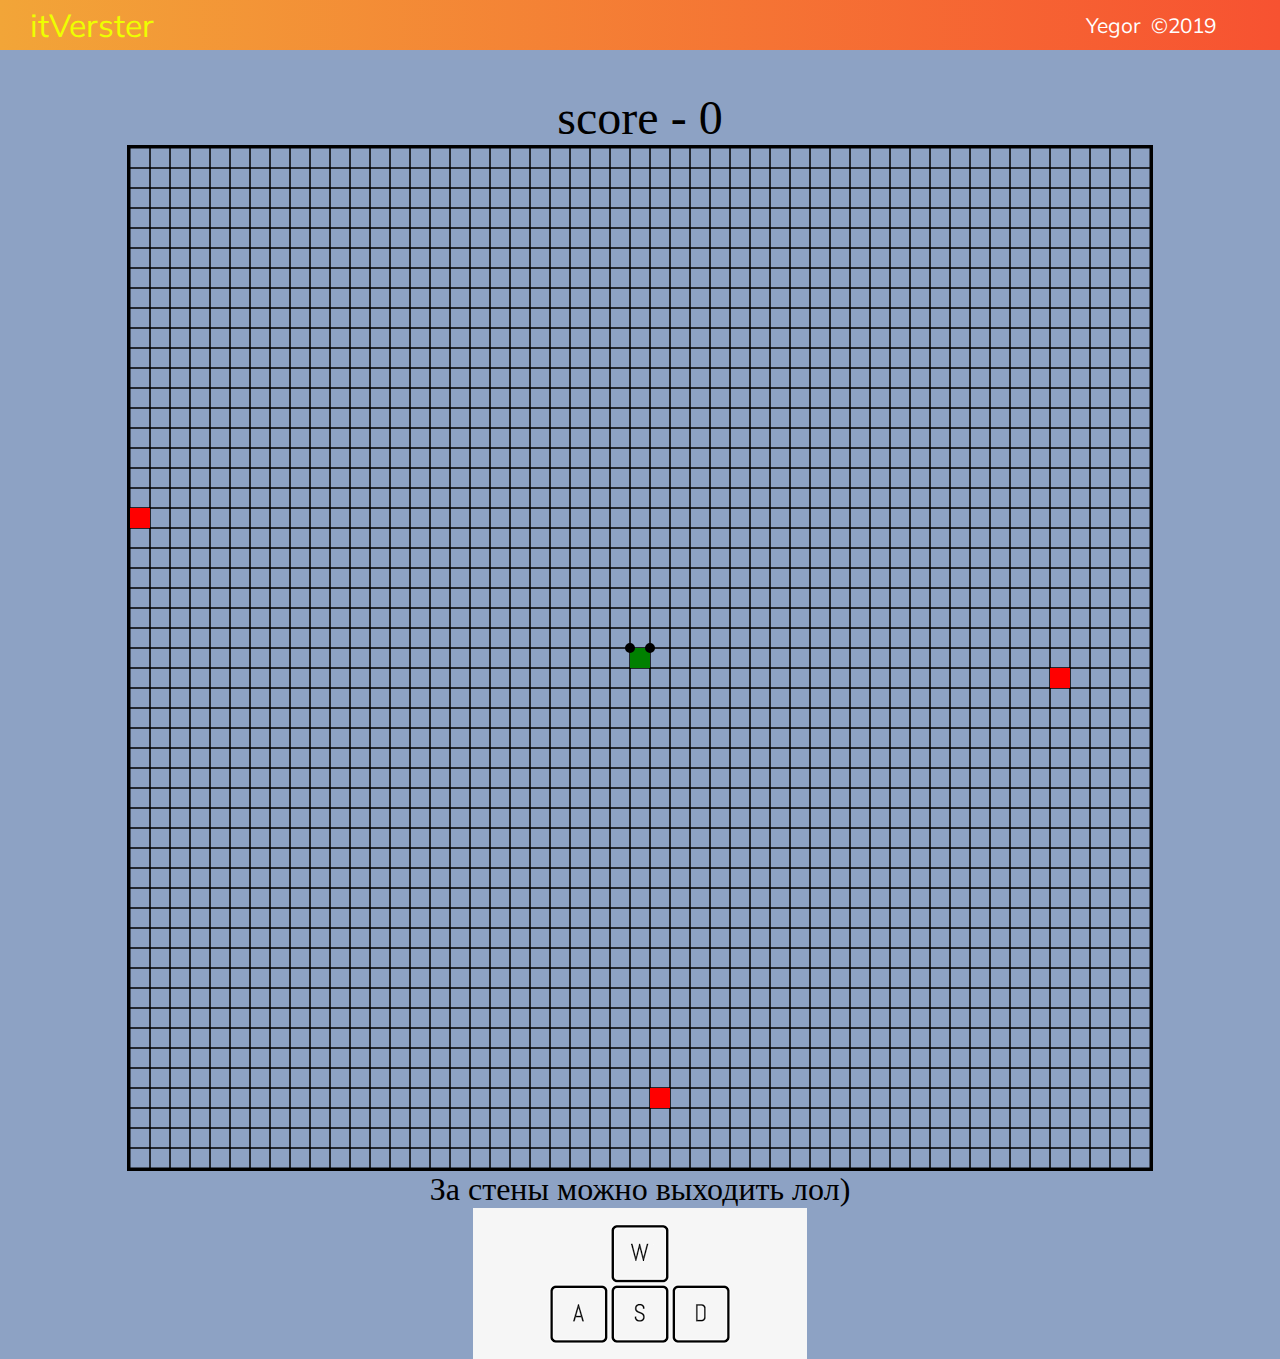
<file: snake/index.html>
<!DOCTYPE html>
<html lang="ru">
<head>
  <meta charset="UTF-8">
  <meta name="viewport" content="width=device-width, initial-scale=1.0">
  <meta http-equiv="X-UA-Compatible" content="ie=edge">
  <link rel="stylesheet" href="snake.css">
  <title>Змейка</title>
</head>
<body>

  <header>
    <div class="logo"><span>itVerster</span></div>
    <div class="header"><span>Yegor&nbsp;&nbsp;&copy;2019</span></div>
  </header>

  <main class="main">
    <article class="article-one">
      <div class="score">score - <span class="span"></span></div>
      <canvas class="canvas"></canvas>
    </article>
    <article class="article-two">
      <span>За стены можно выходить лол)</span>
      <img src="img/lol.png">
    </article>
  </main>

  <script src="snake.js"></script>
</body>
</html>
</file>
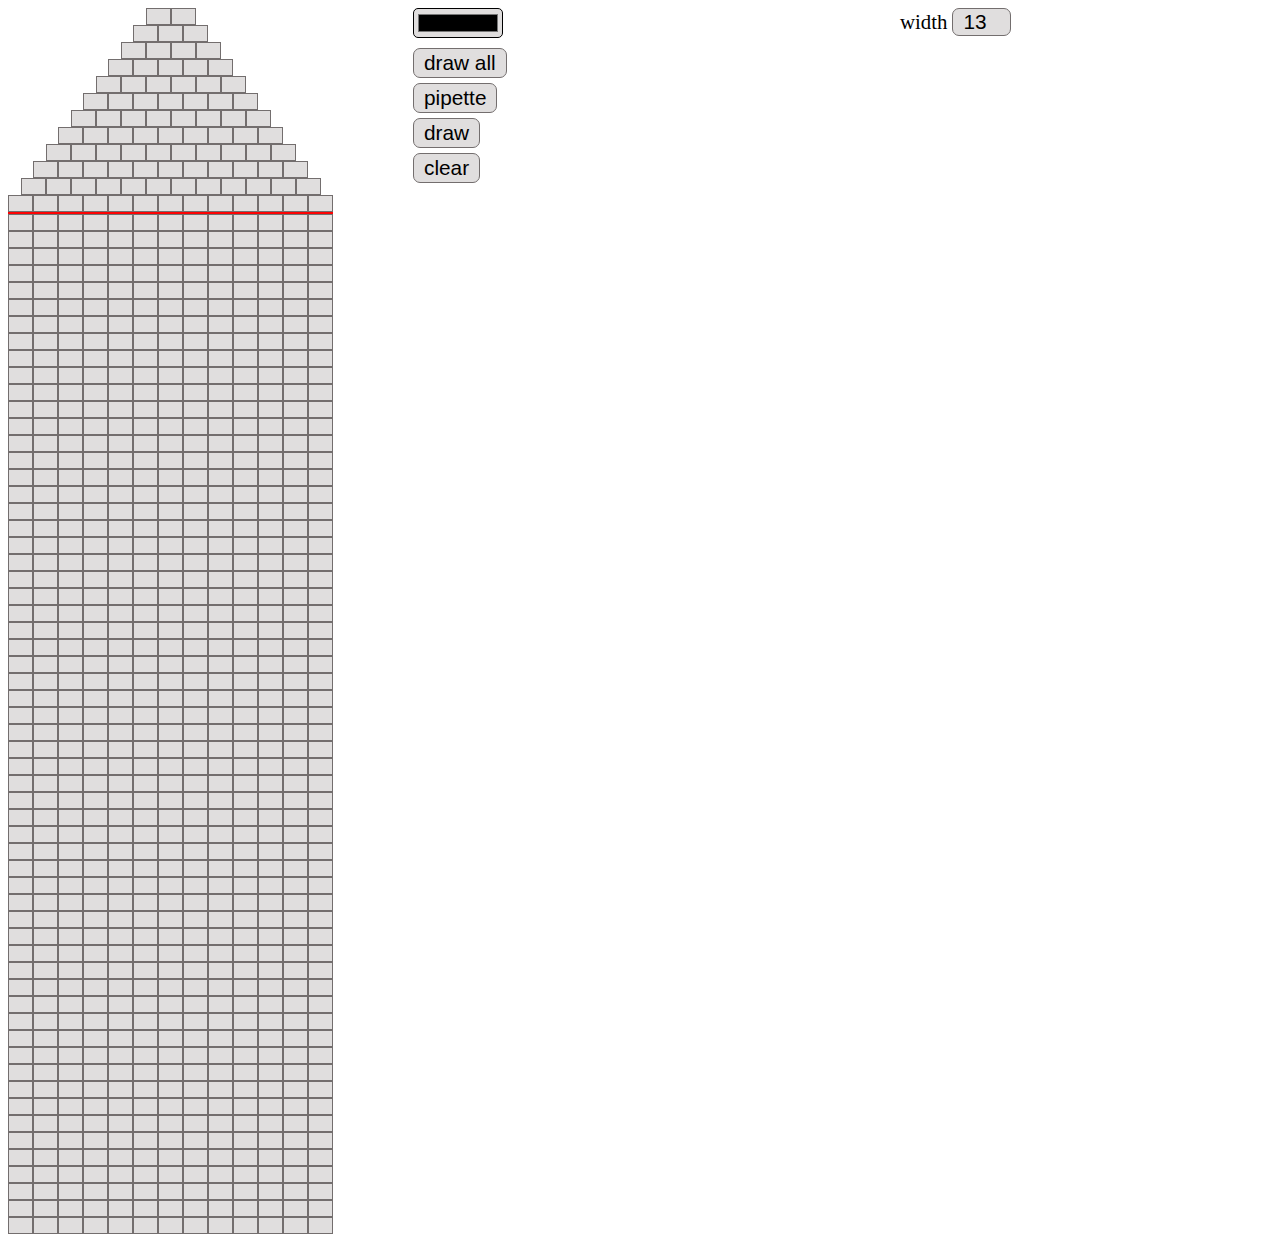
<file: bicer/bicer.html>
<!DOCTYPE html>
<html lang="ru">
<head>
  <meta charset="UTF-8">
  <meta name="viewport" content="width=device-width, initial-scale=1.0">
  <meta http-equiv="X-UA-Compatible" content="ie=edge">
  <link rel="shortcut icon" href="img/icon.png" type="image/png">
  <link rel="stylesheet" href="css/bicer.css">
  <title>Бисер v1.0</title>
</head>
<body>
  <main>
    <div class="field">
      <!-- 1 -->
      <div class="up">
        <div class="range last">
          <input type="button" class="bicer">
          <input type="button" class="bicer">
        </div>
        <div class="range last">
          <input type="button" class="bicer">
          <input type="button" class="bicer">
          <input type="button" class="bicer">
        </div>
        <div class="range last">
          <input type="button" class="bicer">
          <input type="button" class="bicer">
          <input type="button" class="bicer">
          <input type="button" class="bicer">
        </div>
        <div class="range last">
          <input type="button" class="bicer">
          <input type="button" class="bicer">
          <input type="button" class="bicer">
          <input type="button" class="bicer">
          <input type="button" class="bicer">
        </div>
        <div class="range last">
          <input type="button" class="bicer">
          <input type="button" class="bicer">
          <input type="button" class="bicer">
          <input type="button" class="bicer">
          <input type="button" class="bicer">
          <input type="button" class="bicer">
        </div>
        <div class="range last">
          <input type="button" class="bicer">
          <input type="button" class="bicer">
          <input type="button" class="bicer">
          <input type="button" class="bicer">
          <input type="button" class="bicer">
          <input type="button" class="bicer">
          <input type="button" class="bicer">
        </div>
      </div>
      <!-- 2 -->
        <div class="range two">
          <input type="button" class="bicer">
          <input type="button" class="bicer">
          <input type="button" class="bicer">
          <input type="button" class="bicer">
          <input type="button" class="bicer">
          <input type="button" class="bicer">
          <input type="button" class="bicer">
        </div>
        <div class="range two">
          <input type="button" class="bicer">
          <input type="button" class="bicer">
          <input type="button" class="bicer">
          <input type="button" class="bicer">
          <input type="button" class="bicer">
          <input type="button" class="bicer">
          <input type="button" class="bicer">
        </div>
        <div class="range two">
          <input type="button" class="bicer">
          <input type="button" class="bicer">
          <input type="button" class="bicer">
          <input type="button" class="bicer">
          <input type="button" class="bicer">
          <input type="button" class="bicer">
          <input type="button" class="bicer">
        </div>
        <div class="range two">
          <input type="button" class="bicer">
          <input type="button" class="bicer">
          <input type="button" class="bicer">
          <input type="button" class="bicer">
          <input type="button" class="bicer">
          <input type="button" class="bicer">
          <input type="button" class="bicer">
        </div>
        <div class="range two">
          <input type="button" class="bicer">
          <input type="button" class="bicer">
          <input type="button" class="bicer">
          <input type="button" class="bicer">
          <input type="button" class="bicer">
          <input type="button" class="bicer">
          <input type="button" class="bicer">
        </div>
        <div class="range two">
          <input type="button" class="bicer">
          <input type="button" class="bicer">
          <input type="button" class="bicer">
          <input type="button" class="bicer">
          <input type="button" class="bicer">
          <input type="button" class="bicer">
          <input type="button" class="bicer">
        </div>
        <div class="range two">
          <input type="button" class="bicer">
          <input type="button" class="bicer">
          <input type="button" class="bicer">
          <input type="button" class="bicer">
          <input type="button" class="bicer">
          <input type="button" class="bicer">
          <input type="button" class="bicer">
        </div>
        <div class="range two">
          <input type="button" class="bicer">
          <input type="button" class="bicer">
          <input type="button" class="bicer">
          <input type="button" class="bicer">
          <input type="button" class="bicer">
          <input type="button" class="bicer">
          <input type="button" class="bicer">
        </div>
        <div class="range two">
          <input type="button" class="bicer">
          <input type="button" class="bicer">
          <input type="button" class="bicer">
          <input type="button" class="bicer">
          <input type="button" class="bicer">
          <input type="button" class="bicer">
          <input type="button" class="bicer">
        </div>
        <div class="range two">
          <input type="button" class="bicer">
          <input type="button" class="bicer">
          <input type="button" class="bicer">
          <input type="button" class="bicer">
          <input type="button" class="bicer">
          <input type="button" class="bicer">
          <input type="button" class="bicer">
        </div>
        <div class="range two">
          <input type="button" class="bicer">
          <input type="button" class="bicer">
          <input type="button" class="bicer">
          <input type="button" class="bicer">
          <input type="button" class="bicer">
          <input type="button" class="bicer">
          <input type="button" class="bicer">
        </div>
        <div class="range two">
          <input type="button" class="bicer">
          <input type="button" class="bicer">
          <input type="button" class="bicer">
          <input type="button" class="bicer">
          <input type="button" class="bicer">
          <input type="button" class="bicer">
          <input type="button" class="bicer">
        </div>
        <div class="range two">
          <input type="button" class="bicer">
          <input type="button" class="bicer">
          <input type="button" class="bicer">
          <input type="button" class="bicer">
          <input type="button" class="bicer">
          <input type="button" class="bicer">
          <input type="button" class="bicer">
        </div>
        <div class="range two">
          <input type="button" class="bicer">
          <input type="button" class="bicer">
          <input type="button" class="bicer">
          <input type="button" class="bicer">
          <input type="button" class="bicer">
          <input type="button" class="bicer">
          <input type="button" class="bicer">
        </div>
        <div class="range two">
          <input type="button" class="bicer">
          <input type="button" class="bicer">
          <input type="button" class="bicer">
          <input type="button" class="bicer">
          <input type="button" class="bicer">
          <input type="button" class="bicer">
          <input type="button" class="bicer">
        </div>
        <div class="range two">
          <input type="button" class="bicer">
          <input type="button" class="bicer">
          <input type="button" class="bicer">
          <input type="button" class="bicer">
          <input type="button" class="bicer">
          <input type="button" class="bicer">
          <input type="button" class="bicer">
        </div>
        <div class="range two">
          <input type="button" class="bicer">
          <input type="button" class="bicer">
          <input type="button" class="bicer">
          <input type="button" class="bicer">
          <input type="button" class="bicer">
          <input type="button" class="bicer">
          <input type="button" class="bicer">
        </div>
        <div class="range two">
          <input type="button" class="bicer">
          <input type="button" class="bicer">
          <input type="button" class="bicer">
          <input type="button" class="bicer">
          <input type="button" class="bicer">
          <input type="button" class="bicer">
          <input type="button" class="bicer">
        </div>
        <div class="range two">
          <input type="button" class="bicer">
          <input type="button" class="bicer">
          <input type="button" class="bicer">
          <input type="button" class="bicer">
          <input type="button" class="bicer">
          <input type="button" class="bicer">
          <input type="button" class="bicer">
        </div>
        <div class="range two">
          <input type="button" class="bicer">
          <input type="button" class="bicer">
          <input type="button" class="bicer">
          <input type="button" class="bicer">
          <input type="button" class="bicer">
          <input type="button" class="bicer">
          <input type="button" class="bicer">
        </div>
        <div class="range two">
          <input type="button" class="bicer">
          <input type="button" class="bicer">
          <input type="button" class="bicer">
          <input type="button" class="bicer">
          <input type="button" class="bicer">
          <input type="button" class="bicer">
          <input type="button" class="bicer">
        </div>
        <div class="range two">
          <input type="button" class="bicer">
          <input type="button" class="bicer">
          <input type="button" class="bicer">
          <input type="button" class="bicer">
          <input type="button" class="bicer">
          <input type="button" class="bicer">
          <input type="button" class="bicer">
        </div>
        <div class="range two">
          <input type="button" class="bicer">
          <input type="button" class="bicer">
          <input type="button" class="bicer">
          <input type="button" class="bicer">
          <input type="button" class="bicer">
          <input type="button" class="bicer">
          <input type="button" class="bicer">
        </div>
        <div class="range two">
          <input type="button" class="bicer">
          <input type="button" class="bicer">
          <input type="button" class="bicer">
          <input type="button" class="bicer">
          <input type="button" class="bicer">
          <input type="button" class="bicer">
          <input type="button" class="bicer">
        </div>
        <div class="range two">
          <input type="button" class="bicer">
          <input type="button" class="bicer">
          <input type="button" class="bicer">
          <input type="button" class="bicer">
          <input type="button" class="bicer">
          <input type="button" class="bicer">
          <input type="button" class="bicer">
        </div>
        <div class="range two">
          <input type="button" class="bicer">
          <input type="button" class="bicer">
          <input type="button" class="bicer">
          <input type="button" class="bicer">
          <input type="button" class="bicer">
          <input type="button" class="bicer">
          <input type="button" class="bicer">
        </div>
        <div class="range two">
          <input type="button" class="bicer">
          <input type="button" class="bicer">
          <input type="button" class="bicer">
          <input type="button" class="bicer">
          <input type="button" class="bicer">
          <input type="button" class="bicer">
          <input type="button" class="bicer">
        </div>
        <div class="range two">
          <input type="button" class="bicer">
          <input type="button" class="bicer">
          <input type="button" class="bicer">
          <input type="button" class="bicer">
          <input type="button" class="bicer">
          <input type="button" class="bicer">
          <input type="button" class="bicer">
        </div>
        <div class="range two">
          <input type="button" class="bicer">
          <input type="button" class="bicer">
          <input type="button" class="bicer">
          <input type="button" class="bicer">
          <input type="button" class="bicer">
          <input type="button" class="bicer">
          <input type="button" class="bicer">
        </div>
        <div class="range two">
          <input type="button" class="bicer">
          <input type="button" class="bicer">
          <input type="button" class="bicer">
          <input type="button" class="bicer">
          <input type="button" class="bicer">
          <input type="button" class="bicer">
          <input type="button" class="bicer">
        </div>
        <div class="range two">
          <input type="button" class="bicer">
          <input type="button" class="bicer">
          <input type="button" class="bicer">
          <input type="button" class="bicer">
          <input type="button" class="bicer">
          <input type="button" class="bicer">
          <input type="button" class="bicer">
        </div>
        <div class="range two">
          <input type="button" class="bicer">
          <input type="button" class="bicer">
          <input type="button" class="bicer">
          <input type="button" class="bicer">
          <input type="button" class="bicer">
          <input type="button" class="bicer">
          <input type="button" class="bicer">
        </div>
        <div class="range two">
          <input type="button" class="bicer">
          <input type="button" class="bicer">
          <input type="button" class="bicer">
          <input type="button" class="bicer">
          <input type="button" class="bicer">
          <input type="button" class="bicer">
          <input type="button" class="bicer">
        </div>
        <div class="range two">
          <input type="button" class="bicer">
          <input type="button" class="bicer">
          <input type="button" class="bicer">
          <input type="button" class="bicer">
          <input type="button" class="bicer">
          <input type="button" class="bicer">
          <input type="button" class="bicer">
        </div>
        <div class="range two">
          <input type="button" class="bicer">
          <input type="button" class="bicer">
          <input type="button" class="bicer">
          <input type="button" class="bicer">
          <input type="button" class="bicer">
          <input type="button" class="bicer">
          <input type="button" class="bicer">
        </div>
        <div class="range two">
          <input type="button" class="bicer">
          <input type="button" class="bicer">
          <input type="button" class="bicer">
          <input type="button" class="bicer">
          <input type="button" class="bicer">
          <input type="button" class="bicer">
          <input type="button" class="bicer">
        </div>
        <div class="range two">
          <input type="button" class="bicer">
          <input type="button" class="bicer">
          <input type="button" class="bicer">
          <input type="button" class="bicer">
          <input type="button" class="bicer">
          <input type="button" class="bicer">
          <input type="button" class="bicer">
        </div>
        <div class="range two">
          <input type="button" class="bicer">
          <input type="button" class="bicer">
          <input type="button" class="bicer">
          <input type="button" class="bicer">
          <input type="button" class="bicer">
          <input type="button" class="bicer">
          <input type="button" class="bicer">
        </div>
        <div class="range two">
          <input type="button" class="bicer">
          <input type="button" class="bicer">
          <input type="button" class="bicer">
          <input type="button" class="bicer">
          <input type="button" class="bicer">
          <input type="button" class="bicer">
          <input type="button" class="bicer">
        </div>
        <div class="range two">
          <input type="button" class="bicer">
          <input type="button" class="bicer">
          <input type="button" class="bicer">
          <input type="button" class="bicer">
          <input type="button" class="bicer">
          <input type="button" class="bicer">
          <input type="button" class="bicer">
        </div>
        <div class="range two">
          <input type="button" class="bicer">
          <input type="button" class="bicer">
          <input type="button" class="bicer">
          <input type="button" class="bicer">
          <input type="button" class="bicer">
          <input type="button" class="bicer">
          <input type="button" class="bicer">
        </div>
        <div class="range two">
          <input type="button" class="bicer">
          <input type="button" class="bicer">
          <input type="button" class="bicer">
          <input type="button" class="bicer">
          <input type="button" class="bicer">
          <input type="button" class="bicer">
          <input type="button" class="bicer">
        </div>
        <div class="range two">
          <input type="button" class="bicer">
          <input type="button" class="bicer">
          <input type="button" class="bicer">
          <input type="button" class="bicer">
          <input type="button" class="bicer">
          <input type="button" class="bicer">
          <input type="button" class="bicer">
        </div>
        <div class="range two">
          <input type="button" class="bicer">
          <input type="button" class="bicer">
          <input type="button" class="bicer">
          <input type="button" class="bicer">
          <input type="button" class="bicer">
          <input type="button" class="bicer">
          <input type="button" class="bicer">
        </div>
        <div class="range two">
          <input type="button" class="bicer">
          <input type="button" class="bicer">
          <input type="button" class="bicer">
          <input type="button" class="bicer">
          <input type="button" class="bicer">
          <input type="button" class="bicer">
          <input type="button" class="bicer">
        </div>
        <div class="range two">
          <input type="button" class="bicer">
          <input type="button" class="bicer">
          <input type="button" class="bicer">
          <input type="button" class="bicer">
          <input type="button" class="bicer">
          <input type="button" class="bicer">
          <input type="button" class="bicer">
        </div>
        <div class="range two">
          <input type="button" class="bicer">
          <input type="button" class="bicer">
          <input type="button" class="bicer">
          <input type="button" class="bicer">
          <input type="button" class="bicer">
          <input type="button" class="bicer">
          <input type="button" class="bicer">
        </div>
        <div class="range two">
          <input type="button" class="bicer">
          <input type="button" class="bicer">
          <input type="button" class="bicer">
          <input type="button" class="bicer">
          <input type="button" class="bicer">
          <input type="button" class="bicer">
          <input type="button" class="bicer">
        </div>
        <div class="range two">
          <input type="button" class="bicer">
          <input type="button" class="bicer">
          <input type="button" class="bicer">
          <input type="button" class="bicer">
          <input type="button" class="bicer">
          <input type="button" class="bicer">
          <input type="button" class="bicer">
        </div>
        <div class="range two">
          <input type="button" class="bicer">
          <input type="button" class="bicer">
          <input type="button" class="bicer">
          <input type="button" class="bicer">
          <input type="button" class="bicer">
          <input type="button" class="bicer">
          <input type="button" class="bicer">
        </div>
        <div class="range two">
          <input type="button" class="bicer">
          <input type="button" class="bicer">
          <input type="button" class="bicer">
          <input type="button" class="bicer">
          <input type="button" class="bicer">
          <input type="button" class="bicer">
          <input type="button" class="bicer">
        </div>
        <div class="range two">
          <input type="button" class="bicer">
          <input type="button" class="bicer">
          <input type="button" class="bicer">
          <input type="button" class="bicer">
          <input type="button" class="bicer">
          <input type="button" class="bicer">
          <input type="button" class="bicer">
        </div>
        <div class="range two">
          <input type="button" class="bicer">
          <input type="button" class="bicer">
          <input type="button" class="bicer">
          <input type="button" class="bicer">
          <input type="button" class="bicer">
          <input type="button" class="bicer">
          <input type="button" class="bicer">
        </div>
        <div class="range two">
          <input type="button" class="bicer">
          <input type="button" class="bicer">
          <input type="button" class="bicer">
          <input type="button" class="bicer">
          <input type="button" class="bicer">
          <input type="button" class="bicer">
          <input type="button" class="bicer">
        </div>
        <div class="range two">
          <input type="button" class="bicer">
          <input type="button" class="bicer">
          <input type="button" class="bicer">
          <input type="button" class="bicer">
          <input type="button" class="bicer">
          <input type="button" class="bicer">
          <input type="button" class="bicer">
        </div>
        <div class="range two">
          <input type="button" class="bicer">
          <input type="button" class="bicer">
          <input type="button" class="bicer">
          <input type="button" class="bicer">
          <input type="button" class="bicer">
          <input type="button" class="bicer">
          <input type="button" class="bicer">
        </div>
        <div class="range two">
          <input type="button" class="bicer">
          <input type="button" class="bicer">
          <input type="button" class="bicer">
          <input type="button" class="bicer">
          <input type="button" class="bicer">
          <input type="button" class="bicer">
          <input type="button" class="bicer">
        </div>
        <div class="range two">
          <input type="button" class="bicer">
          <input type="button" class="bicer">
          <input type="button" class="bicer">
          <input type="button" class="bicer">
          <input type="button" class="bicer">
          <input type="button" class="bicer">
          <input type="button" class="bicer">
        </div>
        <div class="range two">
          <input type="button" class="bicer">
          <input type="button" class="bicer">
          <input type="button" class="bicer">
          <input type="button" class="bicer">
          <input type="button" class="bicer">
          <input type="button" class="bicer">
          <input type="button" class="bicer">
        </div>
        <div class="range two">
          <input type="button" class="bicer">
          <input type="button" class="bicer">
          <input type="button" class="bicer">
          <input type="button" class="bicer">
          <input type="button" class="bicer">
          <input type="button" class="bicer">
          <input type="button" class="bicer">
        </div>
    </div>

    <div class="tools1">
      <input type="color" id="color">
      <input type="button" id="drawAllButton" value="draw all">
      <input type="button" id="colorView" value="pipette">
      <input type="button" id="drawButton" value="draw">
      <input type="button" id="clearButton" value="clear">
    </div>

    <div class="recentPanel"></div>

    <div class="tools2">
      <span id="nameWidth">width</span><input type="number" id="width" value="13">
    </div>
  </main>
  <div class="docVersion" style="display: none">bicer1</div>
  <script src="js/bicer.js" defer></script>
</body>
</html>
</file>
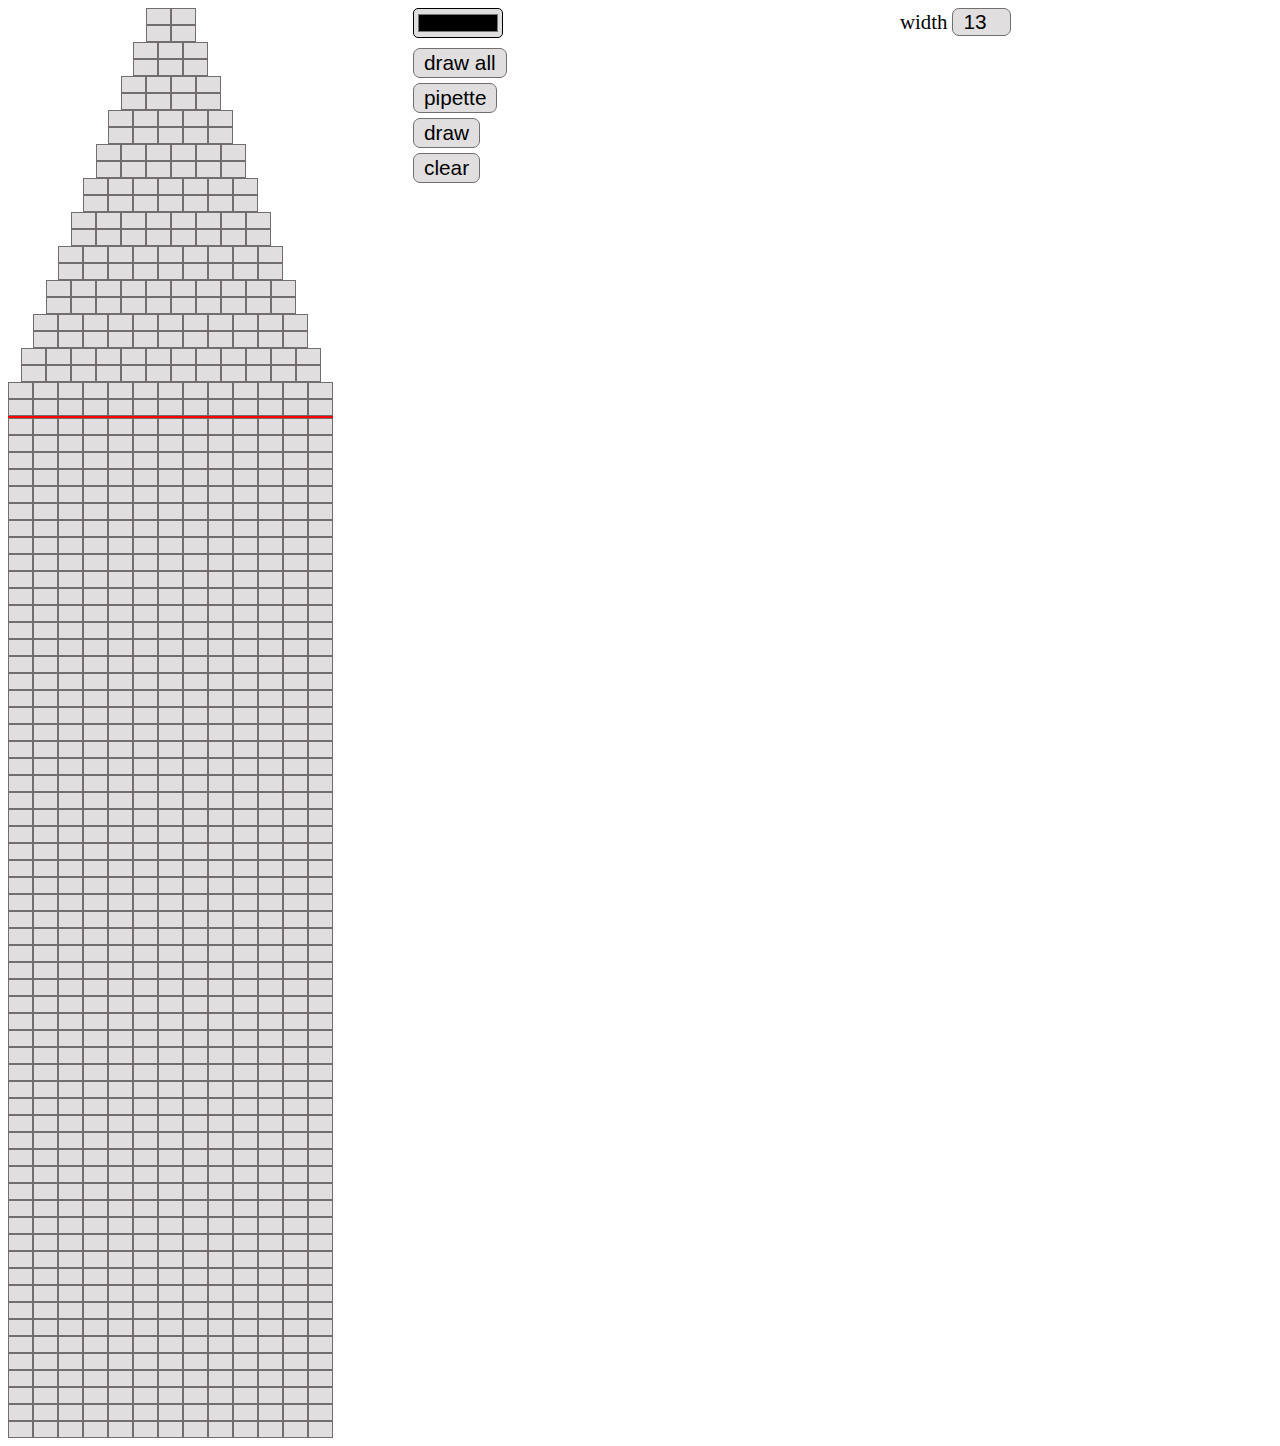
<file: bicer/bicer2.html>
<!DOCTYPE html>
<html lang="ru">
<head>
  <meta charset="UTF-8">
  <meta name="viewport" content="width=device-width, initial-scale=1.0">
  <meta http-equiv="X-UA-Compatible" content="ie=edge">
  <link rel="shortcut icon" href="img/icon.png" type="image/png">
  <link rel="stylesheet" href="css/bicer.css">
  <title>Бисер v2.0</title>
</head>
<body>
  <main>
    <div class="field">
      <!-- 1 -->
      <div class="up">
        <div class="range last">
          <input type="button" class="bicer">
          <input type="button" class="bicer">
        </div>
        <div class="range last">
          <input type="button" class="bicer">
          <input type="button" class="bicer">
        </div>
        <div class="range last">
          <input type="button" class="bicer">
          <input type="button" class="bicer">
          <input type="button" class="bicer">
        </div>
        <div class="range last">
          <input type="button" class="bicer">
          <input type="button" class="bicer">
          <input type="button" class="bicer">
        </div>
        <div class="range last">
          <input type="button" class="bicer">
          <input type="button" class="bicer">
          <input type="button" class="bicer">
          <input type="button" class="bicer">
        </div>
        <div class="range last">
          <input type="button" class="bicer">
          <input type="button" class="bicer">
          <input type="button" class="bicer">
          <input type="button" class="bicer">
        </div>
        <div class="range last">
          <input type="button" class="bicer">
          <input type="button" class="bicer">
          <input type="button" class="bicer">
          <input type="button" class="bicer">
          <input type="button" class="bicer">
        </div>
        <div class="range last">
          <input type="button" class="bicer">
          <input type="button" class="bicer">
          <input type="button" class="bicer">
          <input type="button" class="bicer">
          <input type="button" class="bicer">
        </div>
        <div class="range last">
          <input type="button" class="bicer">
          <input type="button" class="bicer">
          <input type="button" class="bicer">
          <input type="button" class="bicer">
          <input type="button" class="bicer">
          <input type="button" class="bicer">
        </div>
        <div class="range last">
          <input type="button" class="bicer">
          <input type="button" class="bicer">
          <input type="button" class="bicer">
          <input type="button" class="bicer">
          <input type="button" class="bicer">
          <input type="button" class="bicer">
        </div>
        <div class="range last">
          <input type="button" class="bicer">
          <input type="button" class="bicer">
          <input type="button" class="bicer">
          <input type="button" class="bicer">
          <input type="button" class="bicer">
          <input type="button" class="bicer">
          <input type="button" class="bicer">
        </div>
        <div class="range last">
          <input type="button" class="bicer">
          <input type="button" class="bicer">
          <input type="button" class="bicer">
          <input type="button" class="bicer">
          <input type="button" class="bicer">
          <input type="button" class="bicer">
          <input type="button" class="bicer">
        </div>
      </div>
      <!-- 2 -->
        <div class="range two">
          <input type="button" class="bicer">
          <input type="button" class="bicer">
          <input type="button" class="bicer">
          <input type="button" class="bicer">
          <input type="button" class="bicer">
          <input type="button" class="bicer">
          <input type="button" class="bicer">
        </div>
        <div class="range two">
          <input type="button" class="bicer">
          <input type="button" class="bicer">
          <input type="button" class="bicer">
          <input type="button" class="bicer">
          <input type="button" class="bicer">
          <input type="button" class="bicer">
          <input type="button" class="bicer">
        </div>
        <div class="range two">
          <input type="button" class="bicer">
          <input type="button" class="bicer">
          <input type="button" class="bicer">
          <input type="button" class="bicer">
          <input type="button" class="bicer">
          <input type="button" class="bicer">
          <input type="button" class="bicer">
        </div>
        <div class="range two">
          <input type="button" class="bicer">
          <input type="button" class="bicer">
          <input type="button" class="bicer">
          <input type="button" class="bicer">
          <input type="button" class="bicer">
          <input type="button" class="bicer">
          <input type="button" class="bicer">
        </div>
        <div class="range two">
          <input type="button" class="bicer">
          <input type="button" class="bicer">
          <input type="button" class="bicer">
          <input type="button" class="bicer">
          <input type="button" class="bicer">
          <input type="button" class="bicer">
          <input type="button" class="bicer">
        </div>
        <div class="range two">
          <input type="button" class="bicer">
          <input type="button" class="bicer">
          <input type="button" class="bicer">
          <input type="button" class="bicer">
          <input type="button" class="bicer">
          <input type="button" class="bicer">
          <input type="button" class="bicer">
        </div>
        <div class="range two">
          <input type="button" class="bicer">
          <input type="button" class="bicer">
          <input type="button" class="bicer">
          <input type="button" class="bicer">
          <input type="button" class="bicer">
          <input type="button" class="bicer">
          <input type="button" class="bicer">
        </div>
        <div class="range two">
          <input type="button" class="bicer">
          <input type="button" class="bicer">
          <input type="button" class="bicer">
          <input type="button" class="bicer">
          <input type="button" class="bicer">
          <input type="button" class="bicer">
          <input type="button" class="bicer">
        </div>
        <div class="range two">
          <input type="button" class="bicer">
          <input type="button" class="bicer">
          <input type="button" class="bicer">
          <input type="button" class="bicer">
          <input type="button" class="bicer">
          <input type="button" class="bicer">
          <input type="button" class="bicer">
        </div>
        <div class="range two">
          <input type="button" class="bicer">
          <input type="button" class="bicer">
          <input type="button" class="bicer">
          <input type="button" class="bicer">
          <input type="button" class="bicer">
          <input type="button" class="bicer">
          <input type="button" class="bicer">
        </div>
        <div class="range two">
          <input type="button" class="bicer">
          <input type="button" class="bicer">
          <input type="button" class="bicer">
          <input type="button" class="bicer">
          <input type="button" class="bicer">
          <input type="button" class="bicer">
          <input type="button" class="bicer">
        </div>
        <div class="range two">
          <input type="button" class="bicer">
          <input type="button" class="bicer">
          <input type="button" class="bicer">
          <input type="button" class="bicer">
          <input type="button" class="bicer">
          <input type="button" class="bicer">
          <input type="button" class="bicer">
        </div>
        <div class="range two">
          <input type="button" class="bicer">
          <input type="button" class="bicer">
          <input type="button" class="bicer">
          <input type="button" class="bicer">
          <input type="button" class="bicer">
          <input type="button" class="bicer">
          <input type="button" class="bicer">
        </div>
        <div class="range two">
          <input type="button" class="bicer">
          <input type="button" class="bicer">
          <input type="button" class="bicer">
          <input type="button" class="bicer">
          <input type="button" class="bicer">
          <input type="button" class="bicer">
          <input type="button" class="bicer">
        </div>
        <div class="range two">
          <input type="button" class="bicer">
          <input type="button" class="bicer">
          <input type="button" class="bicer">
          <input type="button" class="bicer">
          <input type="button" class="bicer">
          <input type="button" class="bicer">
          <input type="button" class="bicer">
        </div>
        <div class="range two">
          <input type="button" class="bicer">
          <input type="button" class="bicer">
          <input type="button" class="bicer">
          <input type="button" class="bicer">
          <input type="button" class="bicer">
          <input type="button" class="bicer">
          <input type="button" class="bicer">
        </div>
        <div class="range two">
          <input type="button" class="bicer">
          <input type="button" class="bicer">
          <input type="button" class="bicer">
          <input type="button" class="bicer">
          <input type="button" class="bicer">
          <input type="button" class="bicer">
          <input type="button" class="bicer">
        </div>
        <div class="range two">
          <input type="button" class="bicer">
          <input type="button" class="bicer">
          <input type="button" class="bicer">
          <input type="button" class="bicer">
          <input type="button" class="bicer">
          <input type="button" class="bicer">
          <input type="button" class="bicer">
        </div>
        <div class="range two">
          <input type="button" class="bicer">
          <input type="button" class="bicer">
          <input type="button" class="bicer">
          <input type="button" class="bicer">
          <input type="button" class="bicer">
          <input type="button" class="bicer">
          <input type="button" class="bicer">
        </div>
        <div class="range two">
          <input type="button" class="bicer">
          <input type="button" class="bicer">
          <input type="button" class="bicer">
          <input type="button" class="bicer">
          <input type="button" class="bicer">
          <input type="button" class="bicer">
          <input type="button" class="bicer">
        </div>
        <div class="range two">
          <input type="button" class="bicer">
          <input type="button" class="bicer">
          <input type="button" class="bicer">
          <input type="button" class="bicer">
          <input type="button" class="bicer">
          <input type="button" class="bicer">
          <input type="button" class="bicer">
        </div>
        <div class="range two">
          <input type="button" class="bicer">
          <input type="button" class="bicer">
          <input type="button" class="bicer">
          <input type="button" class="bicer">
          <input type="button" class="bicer">
          <input type="button" class="bicer">
          <input type="button" class="bicer">
        </div>
        <div class="range two">
          <input type="button" class="bicer">
          <input type="button" class="bicer">
          <input type="button" class="bicer">
          <input type="button" class="bicer">
          <input type="button" class="bicer">
          <input type="button" class="bicer">
          <input type="button" class="bicer">
        </div>
        <div class="range two">
          <input type="button" class="bicer">
          <input type="button" class="bicer">
          <input type="button" class="bicer">
          <input type="button" class="bicer">
          <input type="button" class="bicer">
          <input type="button" class="bicer">
          <input type="button" class="bicer">
        </div>
        <div class="range two">
          <input type="button" class="bicer">
          <input type="button" class="bicer">
          <input type="button" class="bicer">
          <input type="button" class="bicer">
          <input type="button" class="bicer">
          <input type="button" class="bicer">
          <input type="button" class="bicer">
        </div>
        <div class="range two">
          <input type="button" class="bicer">
          <input type="button" class="bicer">
          <input type="button" class="bicer">
          <input type="button" class="bicer">
          <input type="button" class="bicer">
          <input type="button" class="bicer">
          <input type="button" class="bicer">
        </div>
        <div class="range two">
          <input type="button" class="bicer">
          <input type="button" class="bicer">
          <input type="button" class="bicer">
          <input type="button" class="bicer">
          <input type="button" class="bicer">
          <input type="button" class="bicer">
          <input type="button" class="bicer">
        </div>
        <div class="range two">
          <input type="button" class="bicer">
          <input type="button" class="bicer">
          <input type="button" class="bicer">
          <input type="button" class="bicer">
          <input type="button" class="bicer">
          <input type="button" class="bicer">
          <input type="button" class="bicer">
        </div>
        <div class="range two">
          <input type="button" class="bicer">
          <input type="button" class="bicer">
          <input type="button" class="bicer">
          <input type="button" class="bicer">
          <input type="button" class="bicer">
          <input type="button" class="bicer">
          <input type="button" class="bicer">
        </div>
        <div class="range two">
          <input type="button" class="bicer">
          <input type="button" class="bicer">
          <input type="button" class="bicer">
          <input type="button" class="bicer">
          <input type="button" class="bicer">
          <input type="button" class="bicer">
          <input type="button" class="bicer">
        </div>
        <div class="range two">
          <input type="button" class="bicer">
          <input type="button" class="bicer">
          <input type="button" class="bicer">
          <input type="button" class="bicer">
          <input type="button" class="bicer">
          <input type="button" class="bicer">
          <input type="button" class="bicer">
        </div>
        <div class="range two">
          <input type="button" class="bicer">
          <input type="button" class="bicer">
          <input type="button" class="bicer">
          <input type="button" class="bicer">
          <input type="button" class="bicer">
          <input type="button" class="bicer">
          <input type="button" class="bicer">
        </div>
        <div class="range two">
          <input type="button" class="bicer">
          <input type="button" class="bicer">
          <input type="button" class="bicer">
          <input type="button" class="bicer">
          <input type="button" class="bicer">
          <input type="button" class="bicer">
          <input type="button" class="bicer">
        </div>
        <div class="range two">
          <input type="button" class="bicer">
          <input type="button" class="bicer">
          <input type="button" class="bicer">
          <input type="button" class="bicer">
          <input type="button" class="bicer">
          <input type="button" class="bicer">
          <input type="button" class="bicer">
        </div>
        <div class="range two">
          <input type="button" class="bicer">
          <input type="button" class="bicer">
          <input type="button" class="bicer">
          <input type="button" class="bicer">
          <input type="button" class="bicer">
          <input type="button" class="bicer">
          <input type="button" class="bicer">
        </div>
        <div class="range two">
          <input type="button" class="bicer">
          <input type="button" class="bicer">
          <input type="button" class="bicer">
          <input type="button" class="bicer">
          <input type="button" class="bicer">
          <input type="button" class="bicer">
          <input type="button" class="bicer">
        </div>
        <div class="range two">
          <input type="button" class="bicer">
          <input type="button" class="bicer">
          <input type="button" class="bicer">
          <input type="button" class="bicer">
          <input type="button" class="bicer">
          <input type="button" class="bicer">
          <input type="button" class="bicer">
        </div>
        <div class="range two">
          <input type="button" class="bicer">
          <input type="button" class="bicer">
          <input type="button" class="bicer">
          <input type="button" class="bicer">
          <input type="button" class="bicer">
          <input type="button" class="bicer">
          <input type="button" class="bicer">
        </div>
        <div class="range two">
          <input type="button" class="bicer">
          <input type="button" class="bicer">
          <input type="button" class="bicer">
          <input type="button" class="bicer">
          <input type="button" class="bicer">
          <input type="button" class="bicer">
          <input type="button" class="bicer">
        </div>
        <div class="range two">
          <input type="button" class="bicer">
          <input type="button" class="bicer">
          <input type="button" class="bicer">
          <input type="button" class="bicer">
          <input type="button" class="bicer">
          <input type="button" class="bicer">
          <input type="button" class="bicer">
        </div>
        <div class="range two">
          <input type="button" class="bicer">
          <input type="button" class="bicer">
          <input type="button" class="bicer">
          <input type="button" class="bicer">
          <input type="button" class="bicer">
          <input type="button" class="bicer">
          <input type="button" class="bicer">
        </div>
        <div class="range two">
          <input type="button" class="bicer">
          <input type="button" class="bicer">
          <input type="button" class="bicer">
          <input type="button" class="bicer">
          <input type="button" class="bicer">
          <input type="button" class="bicer">
          <input type="button" class="bicer">
        </div>
        <div class="range two">
          <input type="button" class="bicer">
          <input type="button" class="bicer">
          <input type="button" class="bicer">
          <input type="button" class="bicer">
          <input type="button" class="bicer">
          <input type="button" class="bicer">
          <input type="button" class="bicer">
        </div>
        <div class="range two">
          <input type="button" class="bicer">
          <input type="button" class="bicer">
          <input type="button" class="bicer">
          <input type="button" class="bicer">
          <input type="button" class="bicer">
          <input type="button" class="bicer">
          <input type="button" class="bicer">
        </div>
        <div class="range two">
          <input type="button" class="bicer">
          <input type="button" class="bicer">
          <input type="button" class="bicer">
          <input type="button" class="bicer">
          <input type="button" class="bicer">
          <input type="button" class="bicer">
          <input type="button" class="bicer">
        </div>
        <div class="range two">
          <input type="button" class="bicer">
          <input type="button" class="bicer">
          <input type="button" class="bicer">
          <input type="button" class="bicer">
          <input type="button" class="bicer">
          <input type="button" class="bicer">
          <input type="button" class="bicer">
        </div>
        <div class="range two">
          <input type="button" class="bicer">
          <input type="button" class="bicer">
          <input type="button" class="bicer">
          <input type="button" class="bicer">
          <input type="button" class="bicer">
          <input type="button" class="bicer">
          <input type="button" class="bicer">
        </div>
        <div class="range two">
          <input type="button" class="bicer">
          <input type="button" class="bicer">
          <input type="button" class="bicer">
          <input type="button" class="bicer">
          <input type="button" class="bicer">
          <input type="button" class="bicer">
          <input type="button" class="bicer">
        </div>
        <div class="range two">
          <input type="button" class="bicer">
          <input type="button" class="bicer">
          <input type="button" class="bicer">
          <input type="button" class="bicer">
          <input type="button" class="bicer">
          <input type="button" class="bicer">
          <input type="button" class="bicer">
        </div>
        <div class="range two">
          <input type="button" class="bicer">
          <input type="button" class="bicer">
          <input type="button" class="bicer">
          <input type="button" class="bicer">
          <input type="button" class="bicer">
          <input type="button" class="bicer">
          <input type="button" class="bicer">
        </div>
        <div class="range two">
          <input type="button" class="bicer">
          <input type="button" class="bicer">
          <input type="button" class="bicer">
          <input type="button" class="bicer">
          <input type="button" class="bicer">
          <input type="button" class="bicer">
          <input type="button" class="bicer">
        </div>
        <div class="range two">
          <input type="button" class="bicer">
          <input type="button" class="bicer">
          <input type="button" class="bicer">
          <input type="button" class="bicer">
          <input type="button" class="bicer">
          <input type="button" class="bicer">
          <input type="button" class="bicer">
        </div>
        <div class="range two">
          <input type="button" class="bicer">
          <input type="button" class="bicer">
          <input type="button" class="bicer">
          <input type="button" class="bicer">
          <input type="button" class="bicer">
          <input type="button" class="bicer">
          <input type="button" class="bicer">
        </div>
        <div class="range two">
          <input type="button" class="bicer">
          <input type="button" class="bicer">
          <input type="button" class="bicer">
          <input type="button" class="bicer">
          <input type="button" class="bicer">
          <input type="button" class="bicer">
          <input type="button" class="bicer">
        </div>
        <div class="range two">
          <input type="button" class="bicer">
          <input type="button" class="bicer">
          <input type="button" class="bicer">
          <input type="button" class="bicer">
          <input type="button" class="bicer">
          <input type="button" class="bicer">
          <input type="button" class="bicer">
        </div>
        <div class="range two">
          <input type="button" class="bicer">
          <input type="button" class="bicer">
          <input type="button" class="bicer">
          <input type="button" class="bicer">
          <input type="button" class="bicer">
          <input type="button" class="bicer">
          <input type="button" class="bicer">
        </div>
        <div class="range two">
          <input type="button" class="bicer">
          <input type="button" class="bicer">
          <input type="button" class="bicer">
          <input type="button" class="bicer">
          <input type="button" class="bicer">
          <input type="button" class="bicer">
          <input type="button" class="bicer">
        </div>
        <div class="range two">
          <input type="button" class="bicer">
          <input type="button" class="bicer">
          <input type="button" class="bicer">
          <input type="button" class="bicer">
          <input type="button" class="bicer">
          <input type="button" class="bicer">
          <input type="button" class="bicer">
        </div>
        <div class="range two">
          <input type="button" class="bicer">
          <input type="button" class="bicer">
          <input type="button" class="bicer">
          <input type="button" class="bicer">
          <input type="button" class="bicer">
          <input type="button" class="bicer">
          <input type="button" class="bicer">
        </div>
        <div class="range two">
          <input type="button" class="bicer">
          <input type="button" class="bicer">
          <input type="button" class="bicer">
          <input type="button" class="bicer">
          <input type="button" class="bicer">
          <input type="button" class="bicer">
          <input type="button" class="bicer">
        </div>
    </div>

    <div class="tools1">
      <input type="color" id="color">
      <input type="button" id="drawAllButton" value="draw all">
      <input type="button" id="colorView" value="pipette">
      <input type="button" id="drawButton" value="draw">
      <input type="button" id="clearButton" value="clear">
    </div>
    <div class="tools2">
      <span id="nameWidth">width</span><input type="number" id="width" value="13">
    </div>
  </main>
  <div class="docVersion" style="display: none">bicer2</div>
  <script src="js/bicer.js" defer></script>
</body>
</html>
</file>
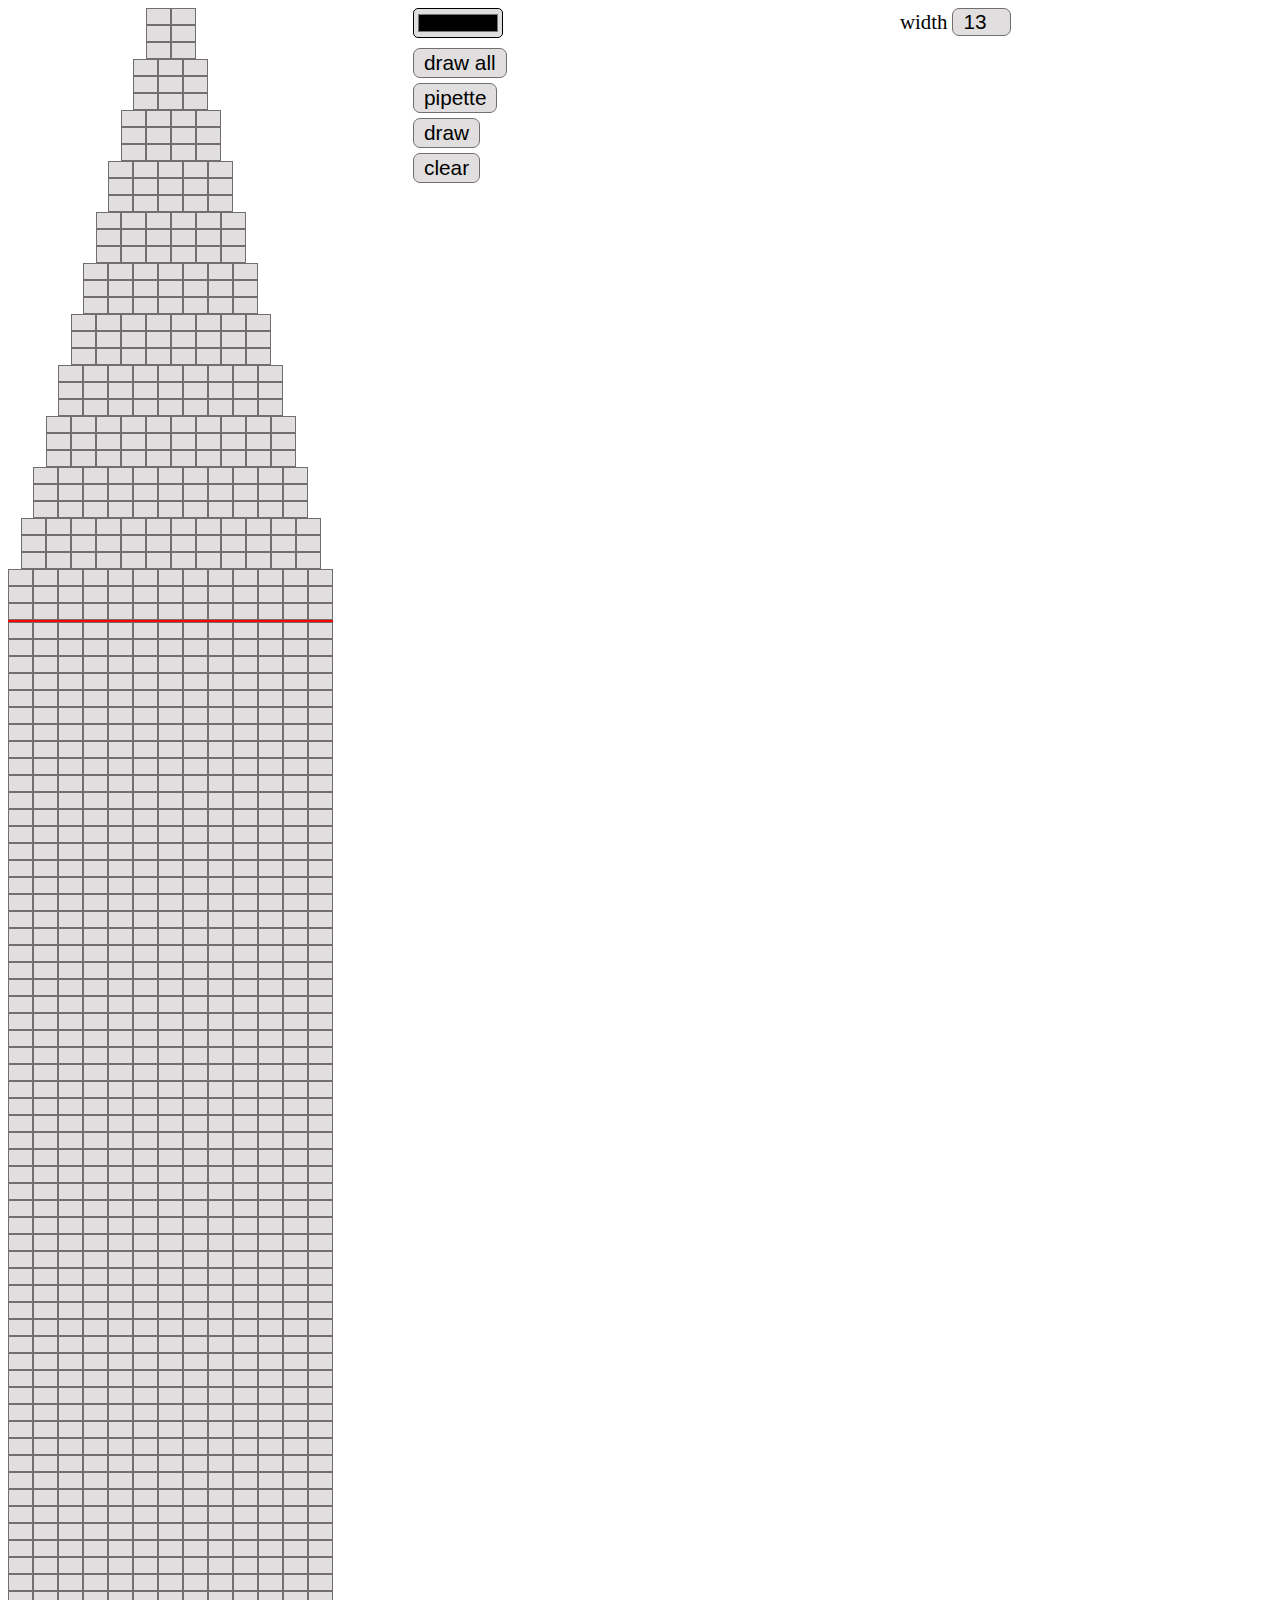
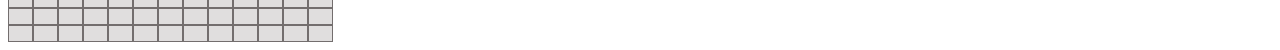
<file: bicer/bicer3.html>
<!DOCTYPE html>
<html lang="ru">
<head>
  <meta charset="UTF-8">
  <meta name="viewport" content="width=device-width, initial-scale=1.0">
  <meta http-equiv="X-UA-Compatible" content="ie=edge">
  <link rel="shortcut icon" href="img/icon.png" type="image/png">
  <link rel="stylesheet" href="css/bicer.css">
  <title>Бисер v3.0</title>
</head>
<body>
  <main>
    <div class="field">
      <!-- 1 -->
      <div class="up">
        <div class="range last">
          <input type="button" class="bicer">
          <input type="button" class="bicer">
        </div>
        <div class="range last">
          <input type="button" class="bicer">
          <input type="button" class="bicer">
        </div>
        <div class="range last">
          <input type="button" class="bicer">
          <input type="button" class="bicer">
        </div>
        <div class="range last">
          <input type="button" class="bicer">
          <input type="button" class="bicer">
          <input type="button" class="bicer">
        </div>
        <div class="range last">
          <input type="button" class="bicer">
          <input type="button" class="bicer">
          <input type="button" class="bicer">
        </div>
        <div class="range last">
          <input type="button" class="bicer">
          <input type="button" class="bicer">
          <input type="button" class="bicer">
        </div>
        <div class="range last">
          <input type="button" class="bicer">
          <input type="button" class="bicer">
          <input type="button" class="bicer">
          <input type="button" class="bicer">
        </div>
        <div class="range last">
          <input type="button" class="bicer">
          <input type="button" class="bicer">
          <input type="button" class="bicer">
          <input type="button" class="bicer">
        </div>
        <div class="range last">
          <input type="button" class="bicer">
          <input type="button" class="bicer">
          <input type="button" class="bicer">
          <input type="button" class="bicer">
        </div>
        <div class="range last">
          <input type="button" class="bicer">
          <input type="button" class="bicer">
          <input type="button" class="bicer">
          <input type="button" class="bicer">
          <input type="button" class="bicer">
        </div>
        <div class="range last">
          <input type="button" class="bicer">
          <input type="button" class="bicer">
          <input type="button" class="bicer">
          <input type="button" class="bicer">
          <input type="button" class="bicer">
        </div>
        <div class="range last">
          <input type="button" class="bicer">
          <input type="button" class="bicer">
          <input type="button" class="bicer">
          <input type="button" class="bicer">
          <input type="button" class="bicer">
        </div>
        <div class="range last">
          <input type="button" class="bicer">
          <input type="button" class="bicer">
          <input type="button" class="bicer">
          <input type="button" class="bicer">
          <input type="button" class="bicer">
          <input type="button" class="bicer">
        </div>
        <div class="range last">
          <input type="button" class="bicer">
          <input type="button" class="bicer">
          <input type="button" class="bicer">
          <input type="button" class="bicer">
          <input type="button" class="bicer">
          <input type="button" class="bicer">
        </div>
        <div class="range last">
          <input type="button" class="bicer">
          <input type="button" class="bicer">
          <input type="button" class="bicer">
          <input type="button" class="bicer">
          <input type="button" class="bicer">
          <input type="button" class="bicer">
        </div>
        <div class="range last">
          <input type="button" class="bicer">
          <input type="button" class="bicer">
          <input type="button" class="bicer">
          <input type="button" class="bicer">
          <input type="button" class="bicer">
          <input type="button" class="bicer">
          <input type="button" class="bicer">
        </div>
        <div class="range last">
          <input type="button" class="bicer">
          <input type="button" class="bicer">
          <input type="button" class="bicer">
          <input type="button" class="bicer">
          <input type="button" class="bicer">
          <input type="button" class="bicer">
          <input type="button" class="bicer">
        </div>
        <div class="range last">
          <input type="button" class="bicer">
          <input type="button" class="bicer">
          <input type="button" class="bicer">
          <input type="button" class="bicer">
          <input type="button" class="bicer">
          <input type="button" class="bicer">
          <input type="button" class="bicer">
        </div>
      </div>
      <!-- 2 -->
        <div class="range two">
          <input type="button" class="bicer">
          <input type="button" class="bicer">
          <input type="button" class="bicer">
          <input type="button" class="bicer">
          <input type="button" class="bicer">
          <input type="button" class="bicer">
          <input type="button" class="bicer">
        </div>
        <div class="range two">
          <input type="button" class="bicer">
          <input type="button" class="bicer">
          <input type="button" class="bicer">
          <input type="button" class="bicer">
          <input type="button" class="bicer">
          <input type="button" class="bicer">
          <input type="button" class="bicer">
        </div>
        <div class="range two">
          <input type="button" class="bicer">
          <input type="button" class="bicer">
          <input type="button" class="bicer">
          <input type="button" class="bicer">
          <input type="button" class="bicer">
          <input type="button" class="bicer">
          <input type="button" class="bicer">
        </div>
        <div class="range two">
          <input type="button" class="bicer">
          <input type="button" class="bicer">
          <input type="button" class="bicer">
          <input type="button" class="bicer">
          <input type="button" class="bicer">
          <input type="button" class="bicer">
          <input type="button" class="bicer">
        </div>
        <div class="range two">
          <input type="button" class="bicer">
          <input type="button" class="bicer">
          <input type="button" class="bicer">
          <input type="button" class="bicer">
          <input type="button" class="bicer">
          <input type="button" class="bicer">
          <input type="button" class="bicer">
        </div>
        <div class="range two">
          <input type="button" class="bicer">
          <input type="button" class="bicer">
          <input type="button" class="bicer">
          <input type="button" class="bicer">
          <input type="button" class="bicer">
          <input type="button" class="bicer">
          <input type="button" class="bicer">
        </div>
        <div class="range two">
          <input type="button" class="bicer">
          <input type="button" class="bicer">
          <input type="button" class="bicer">
          <input type="button" class="bicer">
          <input type="button" class="bicer">
          <input type="button" class="bicer">
          <input type="button" class="bicer">
        </div>
        <div class="range two">
          <input type="button" class="bicer">
          <input type="button" class="bicer">
          <input type="button" class="bicer">
          <input type="button" class="bicer">
          <input type="button" class="bicer">
          <input type="button" class="bicer">
          <input type="button" class="bicer">
        </div>
        <div class="range two">
          <input type="button" class="bicer">
          <input type="button" class="bicer">
          <input type="button" class="bicer">
          <input type="button" class="bicer">
          <input type="button" class="bicer">
          <input type="button" class="bicer">
          <input type="button" class="bicer">
        </div>
        <div class="range two">
          <input type="button" class="bicer">
          <input type="button" class="bicer">
          <input type="button" class="bicer">
          <input type="button" class="bicer">
          <input type="button" class="bicer">
          <input type="button" class="bicer">
          <input type="button" class="bicer">
        </div>
        <div class="range two">
          <input type="button" class="bicer">
          <input type="button" class="bicer">
          <input type="button" class="bicer">
          <input type="button" class="bicer">
          <input type="button" class="bicer">
          <input type="button" class="bicer">
          <input type="button" class="bicer">
        </div>
        <div class="range two">
          <input type="button" class="bicer">
          <input type="button" class="bicer">
          <input type="button" class="bicer">
          <input type="button" class="bicer">
          <input type="button" class="bicer">
          <input type="button" class="bicer">
          <input type="button" class="bicer">
        </div>
        <div class="range two">
          <input type="button" class="bicer">
          <input type="button" class="bicer">
          <input type="button" class="bicer">
          <input type="button" class="bicer">
          <input type="button" class="bicer">
          <input type="button" class="bicer">
          <input type="button" class="bicer">
        </div>
        <div class="range two">
          <input type="button" class="bicer">
          <input type="button" class="bicer">
          <input type="button" class="bicer">
          <input type="button" class="bicer">
          <input type="button" class="bicer">
          <input type="button" class="bicer">
          <input type="button" class="bicer">
        </div>
        <div class="range two">
          <input type="button" class="bicer">
          <input type="button" class="bicer">
          <input type="button" class="bicer">
          <input type="button" class="bicer">
          <input type="button" class="bicer">
          <input type="button" class="bicer">
          <input type="button" class="bicer">
        </div>
        <div class="range two">
          <input type="button" class="bicer">
          <input type="button" class="bicer">
          <input type="button" class="bicer">
          <input type="button" class="bicer">
          <input type="button" class="bicer">
          <input type="button" class="bicer">
          <input type="button" class="bicer">
        </div>
        <div class="range two">
          <input type="button" class="bicer">
          <input type="button" class="bicer">
          <input type="button" class="bicer">
          <input type="button" class="bicer">
          <input type="button" class="bicer">
          <input type="button" class="bicer">
          <input type="button" class="bicer">
        </div>
        <div class="range two">
          <input type="button" class="bicer">
          <input type="button" class="bicer">
          <input type="button" class="bicer">
          <input type="button" class="bicer">
          <input type="button" class="bicer">
          <input type="button" class="bicer">
          <input type="button" class="bicer">
        </div>
        <div class="range two">
          <input type="button" class="bicer">
          <input type="button" class="bicer">
          <input type="button" class="bicer">
          <input type="button" class="bicer">
          <input type="button" class="bicer">
          <input type="button" class="bicer">
          <input type="button" class="bicer">
        </div>
        <div class="range two">
          <input type="button" class="bicer">
          <input type="button" class="bicer">
          <input type="button" class="bicer">
          <input type="button" class="bicer">
          <input type="button" class="bicer">
          <input type="button" class="bicer">
          <input type="button" class="bicer">
        </div>
        <div class="range two">
          <input type="button" class="bicer">
          <input type="button" class="bicer">
          <input type="button" class="bicer">
          <input type="button" class="bicer">
          <input type="button" class="bicer">
          <input type="button" class="bicer">
          <input type="button" class="bicer">
        </div>
        <div class="range two">
          <input type="button" class="bicer">
          <input type="button" class="bicer">
          <input type="button" class="bicer">
          <input type="button" class="bicer">
          <input type="button" class="bicer">
          <input type="button" class="bicer">
          <input type="button" class="bicer">
        </div>
        <div class="range two">
          <input type="button" class="bicer">
          <input type="button" class="bicer">
          <input type="button" class="bicer">
          <input type="button" class="bicer">
          <input type="button" class="bicer">
          <input type="button" class="bicer">
          <input type="button" class="bicer">
        </div>
        <div class="range two">
          <input type="button" class="bicer">
          <input type="button" class="bicer">
          <input type="button" class="bicer">
          <input type="button" class="bicer">
          <input type="button" class="bicer">
          <input type="button" class="bicer">
          <input type="button" class="bicer">
        </div>
        <div class="range two">
          <input type="button" class="bicer">
          <input type="button" class="bicer">
          <input type="button" class="bicer">
          <input type="button" class="bicer">
          <input type="button" class="bicer">
          <input type="button" class="bicer">
          <input type="button" class="bicer">
        </div>
        <div class="range two">
          <input type="button" class="bicer">
          <input type="button" class="bicer">
          <input type="button" class="bicer">
          <input type="button" class="bicer">
          <input type="button" class="bicer">
          <input type="button" class="bicer">
          <input type="button" class="bicer">
        </div>
        <div class="range two">
          <input type="button" class="bicer">
          <input type="button" class="bicer">
          <input type="button" class="bicer">
          <input type="button" class="bicer">
          <input type="button" class="bicer">
          <input type="button" class="bicer">
          <input type="button" class="bicer">
        </div>
        <div class="range two">
          <input type="button" class="bicer">
          <input type="button" class="bicer">
          <input type="button" class="bicer">
          <input type="button" class="bicer">
          <input type="button" class="bicer">
          <input type="button" class="bicer">
          <input type="button" class="bicer">
        </div>
        <div class="range two">
          <input type="button" class="bicer">
          <input type="button" class="bicer">
          <input type="button" class="bicer">
          <input type="button" class="bicer">
          <input type="button" class="bicer">
          <input type="button" class="bicer">
          <input type="button" class="bicer">
        </div>
        <div class="range two">
          <input type="button" class="bicer">
          <input type="button" class="bicer">
          <input type="button" class="bicer">
          <input type="button" class="bicer">
          <input type="button" class="bicer">
          <input type="button" class="bicer">
          <input type="button" class="bicer">
        </div>
        <div class="range two">
          <input type="button" class="bicer">
          <input type="button" class="bicer">
          <input type="button" class="bicer">
          <input type="button" class="bicer">
          <input type="button" class="bicer">
          <input type="button" class="bicer">
          <input type="button" class="bicer">
        </div>
        <div class="range two">
          <input type="button" class="bicer">
          <input type="button" class="bicer">
          <input type="button" class="bicer">
          <input type="button" class="bicer">
          <input type="button" class="bicer">
          <input type="button" class="bicer">
          <input type="button" class="bicer">
        </div>
        <div class="range two">
          <input type="button" class="bicer">
          <input type="button" class="bicer">
          <input type="button" class="bicer">
          <input type="button" class="bicer">
          <input type="button" class="bicer">
          <input type="button" class="bicer">
          <input type="button" class="bicer">
        </div>
        <div class="range two">
          <input type="button" class="bicer">
          <input type="button" class="bicer">
          <input type="button" class="bicer">
          <input type="button" class="bicer">
          <input type="button" class="bicer">
          <input type="button" class="bicer">
          <input type="button" class="bicer">
        </div>
        <div class="range two">
          <input type="button" class="bicer">
          <input type="button" class="bicer">
          <input type="button" class="bicer">
          <input type="button" class="bicer">
          <input type="button" class="bicer">
          <input type="button" class="bicer">
          <input type="button" class="bicer">
        </div>
        <div class="range two">
          <input type="button" class="bicer">
          <input type="button" class="bicer">
          <input type="button" class="bicer">
          <input type="button" class="bicer">
          <input type="button" class="bicer">
          <input type="button" class="bicer">
          <input type="button" class="bicer">
        </div>
        <div class="range two">
          <input type="button" class="bicer">
          <input type="button" class="bicer">
          <input type="button" class="bicer">
          <input type="button" class="bicer">
          <input type="button" class="bicer">
          <input type="button" class="bicer">
          <input type="button" class="bicer">
        </div>
        <div class="range two">
          <input type="button" class="bicer">
          <input type="button" class="bicer">
          <input type="button" class="bicer">
          <input type="button" class="bicer">
          <input type="button" class="bicer">
          <input type="button" class="bicer">
          <input type="button" class="bicer">
        </div>
        <div class="range two">
          <input type="button" class="bicer">
          <input type="button" class="bicer">
          <input type="button" class="bicer">
          <input type="button" class="bicer">
          <input type="button" class="bicer">
          <input type="button" class="bicer">
          <input type="button" class="bicer">
        </div>
        <div class="range two">
          <input type="button" class="bicer">
          <input type="button" class="bicer">
          <input type="button" class="bicer">
          <input type="button" class="bicer">
          <input type="button" class="bicer">
          <input type="button" class="bicer">
          <input type="button" class="bicer">
        </div>
        <div class="range two">
          <input type="button" class="bicer">
          <input type="button" class="bicer">
          <input type="button" class="bicer">
          <input type="button" class="bicer">
          <input type="button" class="bicer">
          <input type="button" class="bicer">
          <input type="button" class="bicer">
        </div>
        <div class="range two">
          <input type="button" class="bicer">
          <input type="button" class="bicer">
          <input type="button" class="bicer">
          <input type="button" class="bicer">
          <input type="button" class="bicer">
          <input type="button" class="bicer">
          <input type="button" class="bicer">
        </div>
        <div class="range two">
          <input type="button" class="bicer">
          <input type="button" class="bicer">
          <input type="button" class="bicer">
          <input type="button" class="bicer">
          <input type="button" class="bicer">
          <input type="button" class="bicer">
          <input type="button" class="bicer">
        </div>
        <div class="range two">
          <input type="button" class="bicer">
          <input type="button" class="bicer">
          <input type="button" class="bicer">
          <input type="button" class="bicer">
          <input type="button" class="bicer">
          <input type="button" class="bicer">
          <input type="button" class="bicer">
        </div>
        <div class="range two">
          <input type="button" class="bicer">
          <input type="button" class="bicer">
          <input type="button" class="bicer">
          <input type="button" class="bicer">
          <input type="button" class="bicer">
          <input type="button" class="bicer">
          <input type="button" class="bicer">
        </div>
        <div class="range two">
          <input type="button" class="bicer">
          <input type="button" class="bicer">
          <input type="button" class="bicer">
          <input type="button" class="bicer">
          <input type="button" class="bicer">
          <input type="button" class="bicer">
          <input type="button" class="bicer">
        </div>
        <div class="range two">
          <input type="button" class="bicer">
          <input type="button" class="bicer">
          <input type="button" class="bicer">
          <input type="button" class="bicer">
          <input type="button" class="bicer">
          <input type="button" class="bicer">
          <input type="button" class="bicer">
        </div>
        <div class="range two">
          <input type="button" class="bicer">
          <input type="button" class="bicer">
          <input type="button" class="bicer">
          <input type="button" class="bicer">
          <input type="button" class="bicer">
          <input type="button" class="bicer">
          <input type="button" class="bicer">
        </div>
        <div class="range two">
          <input type="button" class="bicer">
          <input type="button" class="bicer">
          <input type="button" class="bicer">
          <input type="button" class="bicer">
          <input type="button" class="bicer">
          <input type="button" class="bicer">
          <input type="button" class="bicer">
        </div>
        <div class="range two">
          <input type="button" class="bicer">
          <input type="button" class="bicer">
          <input type="button" class="bicer">
          <input type="button" class="bicer">
          <input type="button" class="bicer">
          <input type="button" class="bicer">
          <input type="button" class="bicer">
        </div>
        <div class="range two">
          <input type="button" class="bicer">
          <input type="button" class="bicer">
          <input type="button" class="bicer">
          <input type="button" class="bicer">
          <input type="button" class="bicer">
          <input type="button" class="bicer">
          <input type="button" class="bicer">
        </div>
        <div class="range two">
          <input type="button" class="bicer">
          <input type="button" class="bicer">
          <input type="button" class="bicer">
          <input type="button" class="bicer">
          <input type="button" class="bicer">
          <input type="button" class="bicer">
          <input type="button" class="bicer">
        </div>
        <div class="range two">
          <input type="button" class="bicer">
          <input type="button" class="bicer">
          <input type="button" class="bicer">
          <input type="button" class="bicer">
          <input type="button" class="bicer">
          <input type="button" class="bicer">
          <input type="button" class="bicer">
        </div>
        <div class="range two">
          <input type="button" class="bicer">
          <input type="button" class="bicer">
          <input type="button" class="bicer">
          <input type="button" class="bicer">
          <input type="button" class="bicer">
          <input type="button" class="bicer">
          <input type="button" class="bicer">
        </div>
        <div class="range two">
          <input type="button" class="bicer">
          <input type="button" class="bicer">
          <input type="button" class="bicer">
          <input type="button" class="bicer">
          <input type="button" class="bicer">
          <input type="button" class="bicer">
          <input type="button" class="bicer">
        </div>
        <div class="range two">
          <input type="button" class="bicer">
          <input type="button" class="bicer">
          <input type="button" class="bicer">
          <input type="button" class="bicer">
          <input type="button" class="bicer">
          <input type="button" class="bicer">
          <input type="button" class="bicer">
        </div>
        <div class="range two">
          <input type="button" class="bicer">
          <input type="button" class="bicer">
          <input type="button" class="bicer">
          <input type="button" class="bicer">
          <input type="button" class="bicer">
          <input type="button" class="bicer">
          <input type="button" class="bicer">
        </div>
        <div class="range two">
          <input type="button" class="bicer">
          <input type="button" class="bicer">
          <input type="button" class="bicer">
          <input type="button" class="bicer">
          <input type="button" class="bicer">
          <input type="button" class="bicer">
          <input type="button" class="bicer">
        </div>
        <div class="range two">
          <input type="button" class="bicer">
          <input type="button" class="bicer">
          <input type="button" class="bicer">
          <input type="button" class="bicer">
          <input type="button" class="bicer">
          <input type="button" class="bicer">
          <input type="button" class="bicer">
        </div>
        <div class="range two">
          <input type="button" class="bicer">
          <input type="button" class="bicer">
          <input type="button" class="bicer">
          <input type="button" class="bicer">
          <input type="button" class="bicer">
          <input type="button" class="bicer">
          <input type="button" class="bicer">
        </div>
    </div>

    <div class="tools1">
      <input type="color" id="color">
      <input type="button" id="drawAllButton" value="draw all">
      <input type="button" id="colorView" value="pipette">
      <input type="button" id="drawButton" value="draw">
      <input type="button" id="clearButton" value="clear">
    </div>
    <div class="tools2">
      <span id="nameWidth">width</span><input type="number" id="width" value="13">
    </div>
  </main>
  <div class="docVersion" style="display: none">bicer3</div>
  <script src="js/bicer.js" defer></script>
</body>
</html>
</file>
<file: main.css>
@import url('https://fonts.googleapis.com/css?family=Kaushan+Script&display=swap');
*{
  outline: none;
}
body{
  margin: 0;
  padding: 0;
}
main{
  background-image: url("img/picture.png");
  width: 100%;
  height: 1000px;
  margin-bottom: 150px;
}
header{
  width: 100%;
  display: flex;
  align-items: center;
  justify-content: space-between;
}
header span{
  margin-top: 15px;
  color: #fff;
  font-size: 2.5em;
  padding-left: 10%;
  font-weight: bold;
}
nav{
  margin-top: 15px;
  width: 40%;
  display: flex;
  align-items: center;
  justify-content: space-around;
}
.div-links{
  font-size: 1.5em;
}
.div-links a{
  color: #fff;
  text-decoration: none;
}
.div-links a:hover{
  text-decoration: underline;
  color: yellow;
}
.creative{
  color: #fff;
  font-size: 3em;
  font-family: cursive;
}
.welcome{
  text-transform: uppercase;
  font-size: 5em;
  color: #fff;
  font-weight: bold;
  font-family: serif;
}
.hello{
  display: flex;
  flex-direction: column;
  align-items: center;
  margin-top: 250px;
}
.learn-more{
  text-transform: uppercase;
  border: 3px solid #fff;
  padding: 3px 8px 3px 8px;
  color: #fff;
  margin-top: 50px;
  text-decoration: none;
}
.learn-more:hover{
  color: yellow;
  border: 3px solid yellow;
}
.about{
  display: flex;
  flex-direction: column;
  align-items: center;
}
.what{
  font-family: cursive;
  font-size: 1.5em;
  margin-bottom: 10px;
  font-weight: 600;
}
.story{
  text-transform: uppercase;
  font-size: 2em;
  font-family: cursive;
  font-weight: bold;
  margin-bottom: 0px;
}
.red-line{
  border: none;
  background-color: red;
  margin: 50px auto 50px auto;
  width: 70px;
  height: 4px;
}
.text{
  color: grey;
  text-align: center;
  padding: 10px 30% 10px 30%;
}
.pics{
  display: flex;
  justify-content: center;
  margin-bottom: 100px;
}
.img{
  margin-right: 50px;
}
.img.shadow{
  box-shadow: 15px 10px 0px #95e1d3;
}
.states{
  display: flex;
  align-items: baseline;
  justify-content: space-between;
  background-color: #95e1d3;
  padding: 40px 20% 40px 20%;
  margin-bottom: 150px;
}
.nums{
  text-align: center;
  font-weight: bold;
  font-size: 4em;
  color: #fff;
  line-height: 1.5;
}
.state{
  text-transform: uppercase;
  font-size: 0.25em;
  color: #fff;
}
.photos{
  display: flex;
  align-items: center;
  justify-content: space-between;
  padding: 10px 20% 10px 20%;
}
.photos:last-of-type{
  margin-bottom: 150px;
}
.lorem{
  color: grey;
}
.what-we-can span{
  text-transform: uppercase;
  font-weight: bold;
  position: relative;
  top: -12px;
  left: 5px;
}
.sect-one{
  display: flex;
  justify-content: center;
  align-items: center;
  width: 100%;
}
.box{
  background-color: #EEEEEE;
  background-image: url("img/layer.png");
  background-position: center;
  background-repeat: no-repeat;
  width: 100%;
  height: 850px;
  margin-bottom: 150px;
}
.tablet{
  background-image: url("img/tablet.png");
  background-position: center;
  background-repeat: no-repeat;
  width: 570px;
  height: 620px;
  margin: auto;
  position: relative;
  left: -30px;
  top: -53px;
}
.iphone{
  background-image: url("img/iphone.png");
  background-position: center;
  background-repeat: no-repeat;
  width: 274px;
  height: 476px;
  margin: auto;
  position: relative;
  left: 240px;
  top: -430px;
}
.for {
  margin-top: 100px;
  font-size: 24px;
  font-family: 'Kaushan Script', cursive;
}
.unique{
  font-size: 2em;
  font-family: cursive;
  font-weight: bold;
  text-transform: uppercase;
}

.row{
  display: flex;
  flex-direction: row;
  justify-content: center;
  align-items: flex-start;
  margin-top: 100px;
  padding: 10px 20% 10px 20%;
}
.container.then{
  display: flex;
  flex-direction: column;
  justify-content: flex-end;
  width: 700px;
}
.title{
  text-transform: uppercase;
  font-weight: 500;
  width: 700px;
}
.photo, .creativity, .web_design{
  display: flex;
  border: 1.5px solid silver;
  align-items: center;
}
.photo{
  border-top: 4px solid silver;
}
.arrow{
  margin: 5px 10px 0 0;
  transform: scaleX(3) scaleY(2);
  width: 15px;
  color: #666;
  cursor: pointer;
  user-select: none;
}
.down{
  margin: -7px 10px 0 0;
  transform: scaleX(3) scaleY(2) rotateX(180deg);
}
.lol{
  width: 30px;
  margin: 10px;
}
.div_text{
  border-left: 1.5px solid silver;
  border-right: 1.5px solid silver;
  padding: 15px;
  color: grey;
}
.div_text:last-of-type{
  border-bottom: 1.5px solid silver;
}
</file>
<file: bicer/css/main.css>
@import url('https://fonts.googleapis.com/css?family=Corben|Muli&display=swap');
@import url('https://fonts.googleapis.com/css?family=Martel+Sans&display=swap');

*{
  margin: 0;
  padding: 0;
}
*::selection {
  color: #000;
  background: red;
 }
body{
  background-color: #e7e1fa;
  width: 100%;
  height: 100%;
  overflow-x: hidden;
}
header{
  opacity: 0.85;
  background-color: #4f61de;
  width: 100%;
  display: flex;
  position: fixed;
  align-items: center;
  justify-content: space-between;
  height: 50px;
}
.logo{
  width: 15%;
  margin-left: 15px;
  margin-right: 10%;
}
.logo > a{
  font-family: 'Muli', sans-serif;
  color: #eeff00;
  font-size: 2.5em;
  text-decoration: none;
}
nav{
  display: flex;
  justify-content: flex-end;
  flex-direction: row;
  width: 40%;
}
.nav{
  margin-right: 10%;
}
.links{
  margin-right: 15px;
  font-size: 1.5em;
  color: #eeff00;
  text-decoration: none;
}
.links:hover{
  text-decoration: underline;
}
@media (max-width: 900px){
  .logo > a{
    font-size: 2em;
}
  .logo > span{
    font-size: 1.5em;
  }
}
main{
  width: 100%;
}
.main-1{
  display: flex;
  justify-content: center;
  align-items: center;
  flex-direction: column;
  height: 1200px;
  background-color: #bd483d;
}
.main-2{
  display: flex;
  justify-content: center;
  align-items: center;
  flex-direction: column;
  background-color: #e3a13d;
}
.main-text{
  font-family: 'Corben', cursive;
  font-size: 5em;
  text-align: center;
  padding: 0 600px;
  color: #fff;
}
.text{
  font-family: 'Martel Sans', sans-serif;
  font-size: 1.8em;
  margin: 20px 20%;
  color: #fff;
}
.text h1{
  text-align: left;
  margin: 0 -20% 0 0;
  color: #fff;
}
.text p{
  padding: 0 0 0 10px;
  border-left: 4px solid #ff4040;
}
.start{
  margin-top: 120px;
  margin-bottom: 20px;
}
@media (max-width: 900px) {
  .main-text{
    font-size: 3.5em;
  }
  .text{
    font-size: 1.5em;
  }
}
footer{
  width: 100%;
  display: flex;
  align-items: center;
  justify-content: flex-end;
  height: 50px;
  background: linear-gradient(to left, #f75231, #f2a538);
}
.logo > span{
  font-family: 'Muli', sans-serif;
  color: #eeff00;
  font-size: 2em;
}
.footer{
  margin-right: 5%;
}
.footer > span{
  font-family: 'Muli', sans-serif;
  color: #fff;
  font-size: 1.3em;
  margin-right: 10%;
}
</file>
<file: paint/style.css>
#canvas{
   cursor: crosshair;
   border: 7px solid black;
   border-radius: 15px;
}
#color{
  position: absolute;
  top: 10px;
  left: 75%;
}
</file>
<file: snake/snake.css>
@import url('https://fonts.googleapis.com/css?family=Corben|Muli&display=swap');
@import url('https://fonts.googleapis.com/css?family=Martel+Sans&display=swap');

*::selection {
  color: #000;
  background: red;
 }
.canvas{
  border: 3px solid #000;
}
.score{
  font-size: 4em;
  font-family: cursive;
}
body{
  margin: 0;
  padding: 0;
  background-color: #8da2c4;
}
.main{
  margin-top: 40px;
  display: flex;
  flex-direction: row;
  justify-content: space-around;
  align-items: center;
}
.article-one{
  display: flex;
  flex-direction: column;
  justify-content: center;
  align-items: center;
}
.article-two{
  font-size: 2.5em;
  font-family: cursive;
  max-width: 700px;
  display: flex;
  flex-direction: column;
  justify-content: center;
  align-items: center;
}
@media (max-width: 1650px){
  .article-two{
    font-size: 2em;
  }
  .score{
    font-size: 3em;
  }
}
@media (max-width: 1350px){
  .main{
    flex-direction: column;
  }
}
header{
  width: 100%;
  display: flex;
  align-items: center;
  justify-content: space-between;
  height: 50px;
  background: linear-gradient(to left, #f75231, #f2a538);
}
.logo{
  margin-left: 30px;
}
.logo > span{
  font-family: 'Muli', sans-serif;
  color: #eeff00;
  font-size: 2em;
}
.header{
  margin-right: 5%;
}
.header > span{
  font-family: 'Muli', sans-serif;
  color: #fff;
  font-size: 1.3em;
  margin-right: 10%;
}
</file>
<file: bicer/css/bicer.css>
*{
  outline: none;
}
body{
  width: 100%;
  height: 100%;
  padding: 0;
  margin: 0;
}
main{
  display: flex;
  align-items: flex-start;
  margin: 8px;
}
.field{
  display: flex;
  flex-direction: column;
  align-items: center;
}
.bicer{
  float: left;
  border: 1px solid #736e6e;
  width: 25px;
  height: 17px;
  cursor: crosshair;
  background-color: #e0dede;
  padding: 0;
  margin: 0;
}
.up{
  display: flex;
  flex-direction: column;
  align-items: center;
}
.up > .range.last:last-child{
  border-bottom: 2px solid #fc0303;
}
.bicer:hover{
  background-color: #81e640;
}
.tools1{
  display: flex;
  flex-direction: column;
  align-items: baseline;
  margin-left: 80px;
}
.tools2{
  display: flex;
  flex-direction: row;
  align-items: baseline;
  position: absolute;
  left: 900px;
}
.recentPanel{
  display: flex;
  flex-direction: column;
  align-items: baseline;
  position: relative;
  top: 210px;
  left: -90px;
}
.recentColor{
  width: 25px;
  height: 17px;
  border: 1px solid #736e6e;
  background-color: #e0dede;
}
@media(max-width: 1000px){
  .tools2{
    position: absolute;
    left: 470px;
  }
}
#color{
  border-radius: 5px;
  margin-bottom: 10px;
  cursor: pointer;
  width: 90px;
  height: 30px;
  background-color: #e0dede;
}
#width{
  border-radius: 7px;
  margin-left: 5px;
  border: 1.5px solid #736e6e;
  padding-left: 10px;
  width: 45px;
  font-size: 1.3em;
  cursor: text;
  background-color: #e0dede;
}
#nameWidth{
  font-size: 1.3em;
}
#drawButton,
#drawAllButton,
#clearButton,
#colorView{
  border-radius: 7px;
  margin-bottom: 5px;
  border: 1.5px solid #736e6e;
  padding: 2px 10px;
  font-size: 1.3em;
  cursor: pointer;
  background-color: #e0dede;
}
#drawButton:hover,
#drawAllButton:hover,
#clearButton:hover,
#colorView:hover{
  background-color: #71d0f0;
}
</file>
